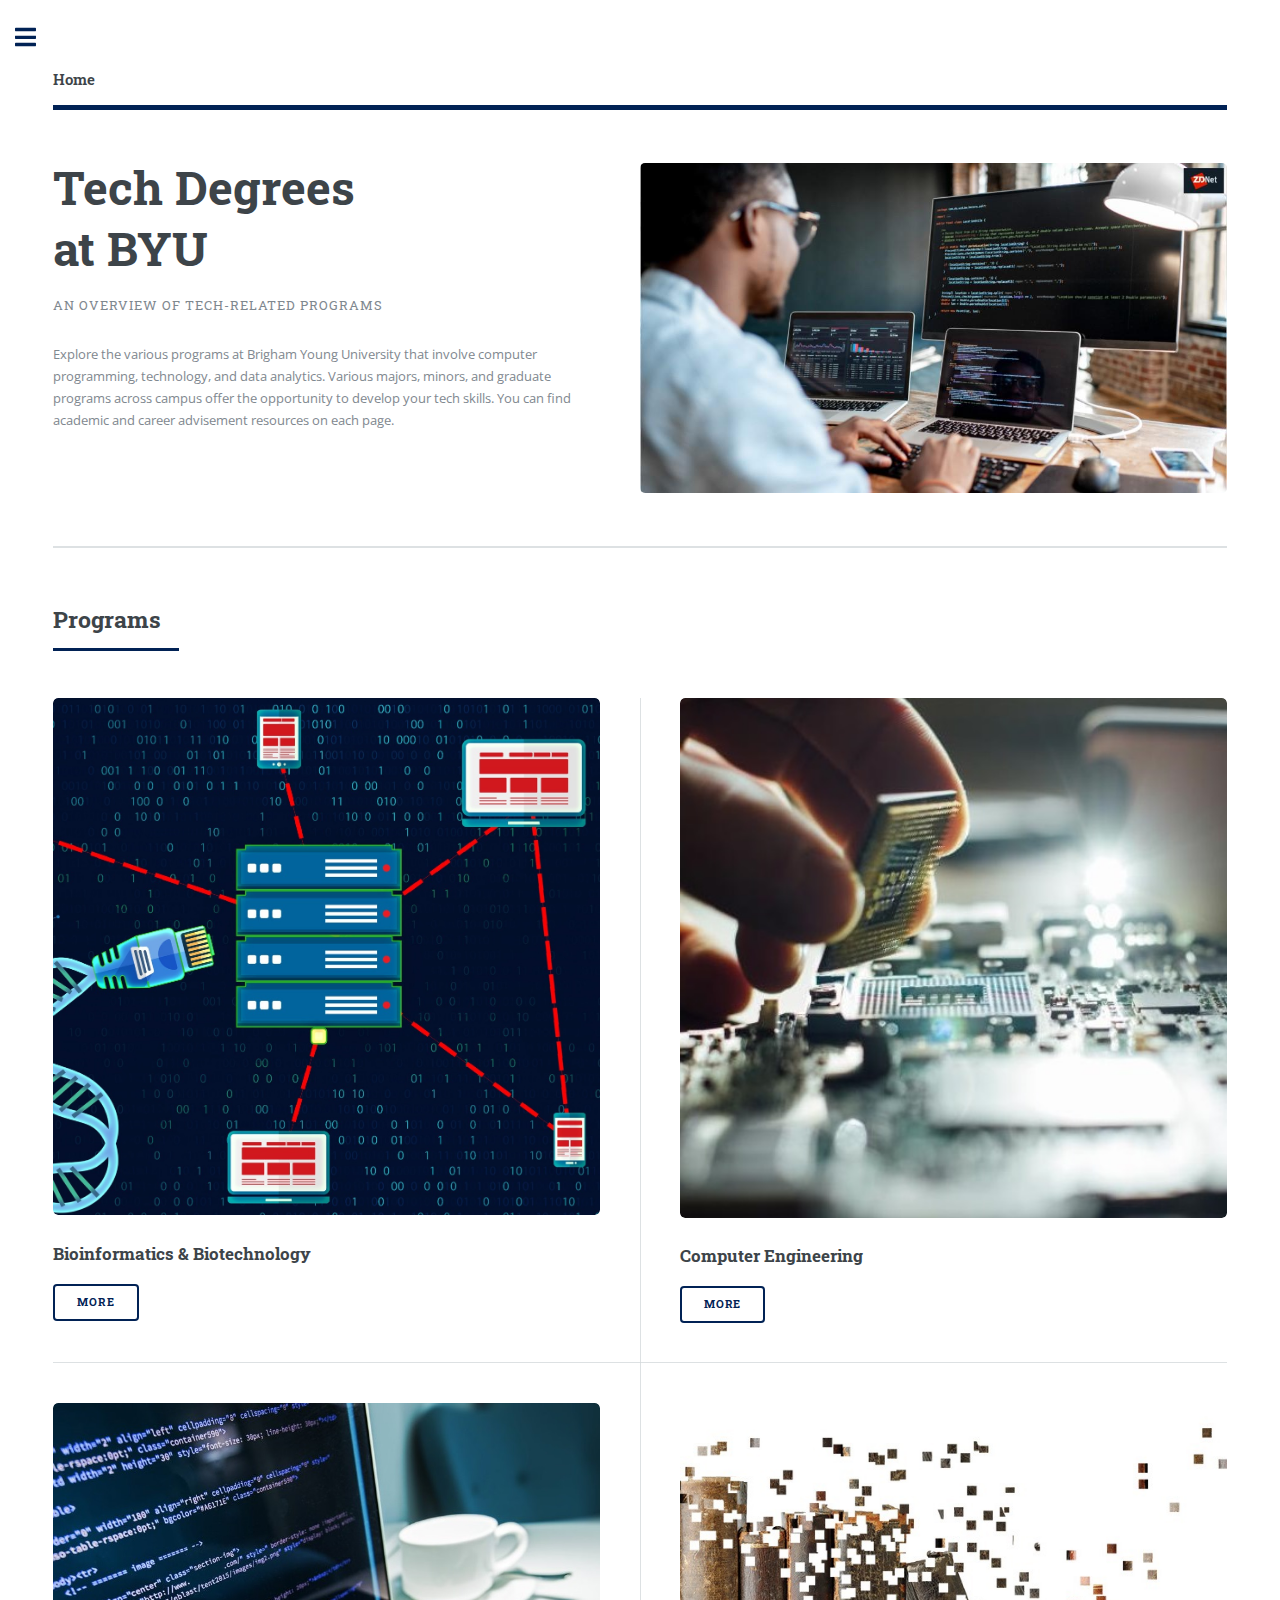
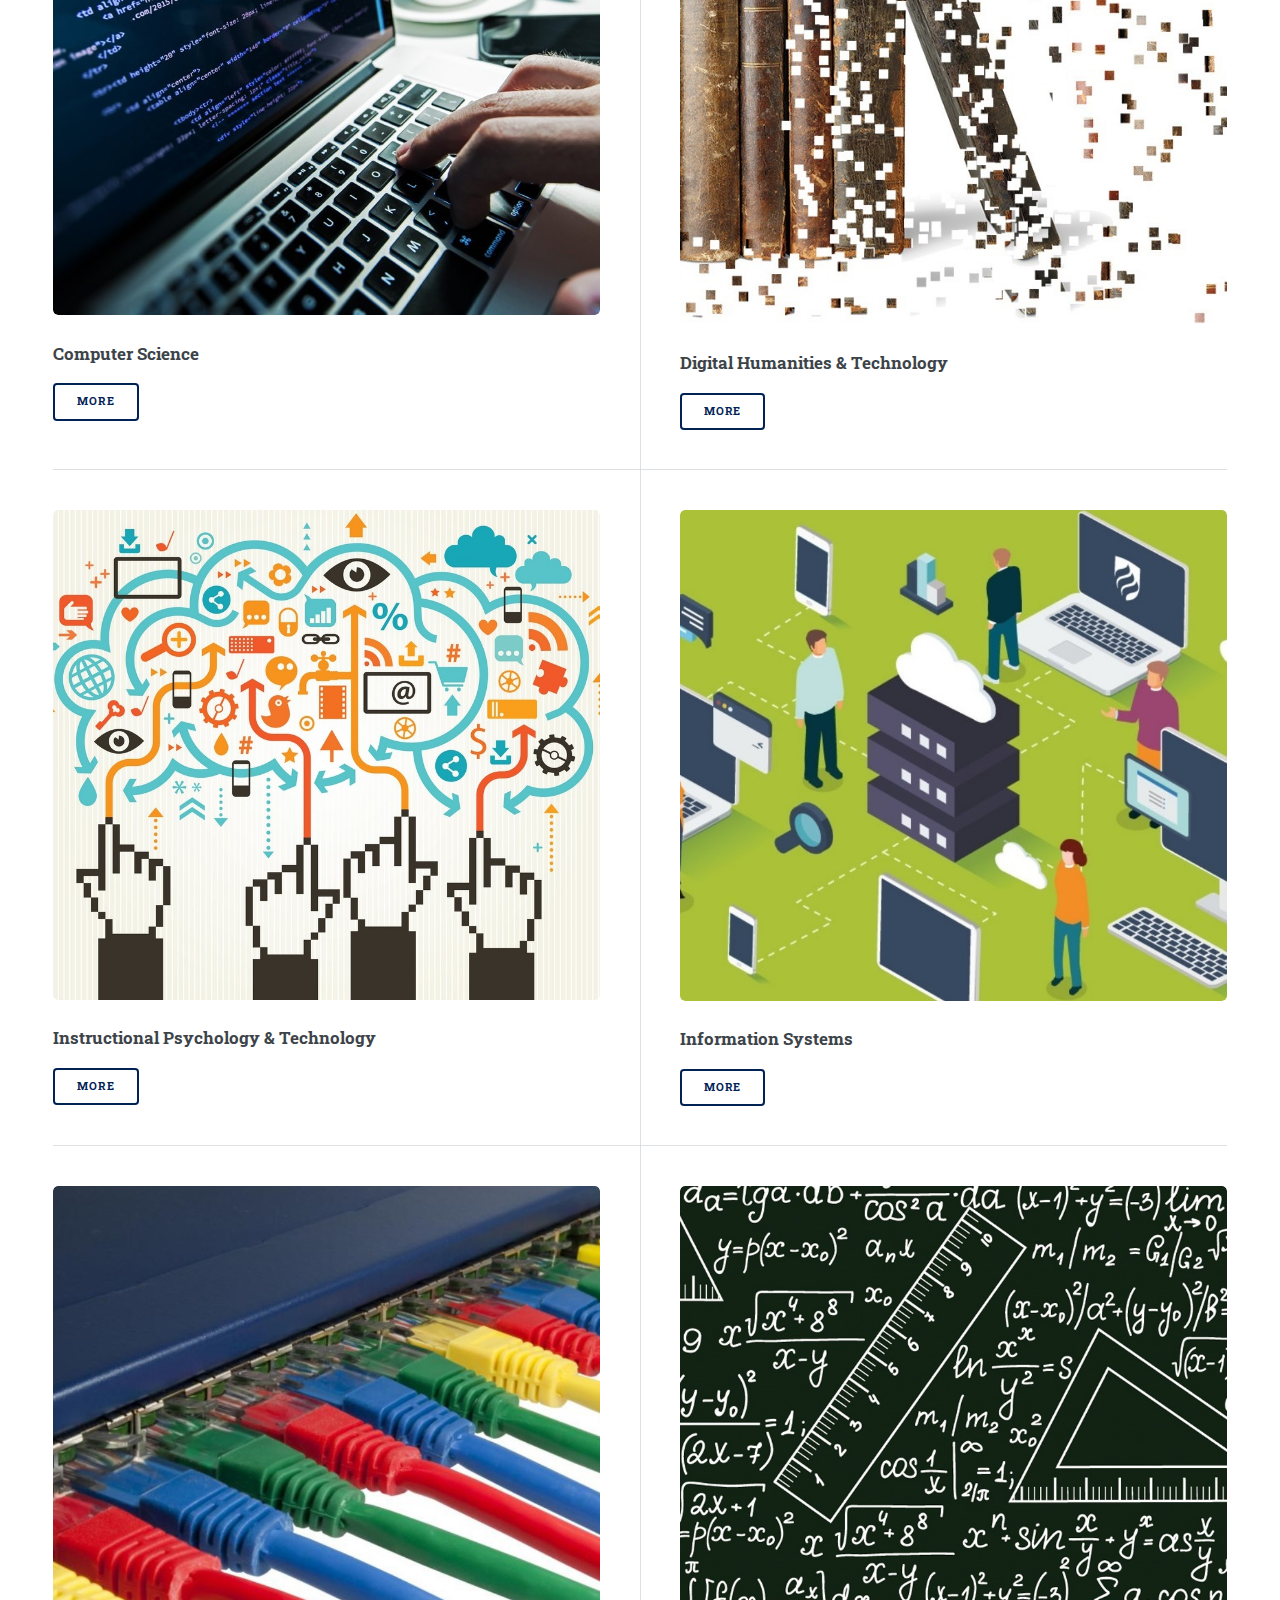
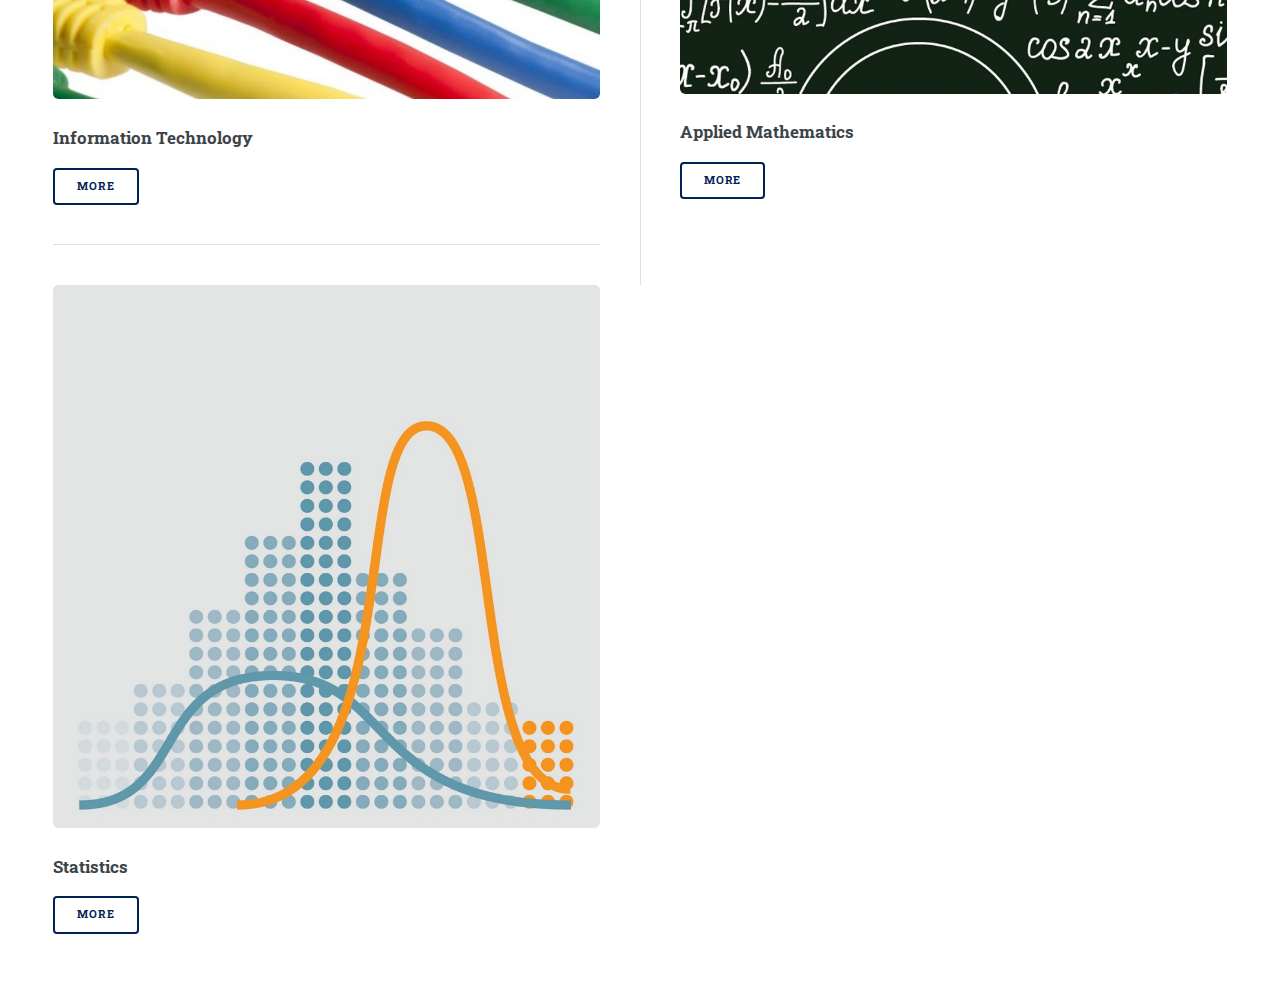
<file: index.html>
<!DOCTYPE HTML>
<!--
	Home | Tech Degrees at BYU
    Author: Cameron McChesney
-->
<html>
	<head>
		<title>Home | Tech Degrees at BYU</title>
		<meta charset="utf-8" />
		<meta name="viewport" content="width=device-width, initial-scale=1, user-scalable=no" />
		<link rel="stylesheet" href="assets/css/main.css" />
	</head>
	<body class="is-preload">

		<!-- Wrapper -->
			<div id="wrapper">

				<!-- Main -->
					<div id="main">
						<div class="inner">

							<!-- Header -->
								<header id="header">
									<a href="index.html" class="logo"><strong>Home</strong></a>
								</header>

							<!-- Banner -->
								<section id="banner">
									<div class="content">
										<header>
											<h1>Tech Degrees<br/>
											at BYU</h1>
											<p>An overview of tech-related programs</p>
										</header>
										<p>Explore the various programs at Brigham Young University that involve computer programming, technology, and data analytics. Various majors, minors, and graduate programs across campus offer the opportunity to develop your tech skills. You can find academic and career advisement resources on each page.</p>
									</div>
									<span class="image object">
										<img src="images/home.jpg" alt="" />
									</span>
								</section>

							<!-- Section -->
                            
								<section>
									<header class="major">
										<h2>Programs</h2>
									</header>
									<div class="posts">
										<article>
											<a href="html/bio.html" class="image"><img src="images/bio.jpg" alt="bio" /></a>
											<h3>Bioinformatics & Biotechnology</h3>
											<ul class="actions">
												<li><a href="html/bio.html" class="button">More</a></li>
											</ul>
										</article>
										<article>
											<a href="html/ce.html" class="image"><img src="images/ce.jpg" alt="ce" /></a>
											<h3>Computer Engineering</h3>
											<ul class="actions">
												<li><a href="html/ce.html" class="button">More</a></li>
											</ul>
										</article>
                                        <article>
											<a href="html/cs.html" class="image"><img src="images/cs.jpg" alt="cs" /></a>
											<h3>Computer Science</h3>
											<ul class="actions">
												<li><a href="html/cs.html" class="button">More</a></li>
											</ul>
										</article>
                                        <article>
											<a href="html/dight.html" class="image"><img src="images/dight.jpg" alt="dight" /></a>
											<h3>Digital Humanities & Technology</h3>
											<ul class="actions">
												<li><a href="html/dight.html" class="button">More</a></li>
											</ul>
										</article>
                                        <article>
											<a href="html/ipt.html" class="image"><img src="images/ipt.jpg" alt="ipt" /></a>
											<h3>Instructional Psychology & Technology</h3>
											<ul class="actions">
												<li><a href="html/ipt.html" class="button">More</a></li>
											</ul>
										</article>
                                        <article>
											<a href="html/is.html" class="image"><img src="images/is.jpg" alt="is" /></a>
											<h3>Information Systems</h3>
											<ul class="actions">
												<li><a href="html/is.html" class="button">More</a></li>
											</ul>
										</article>
                                        <article>
											<a href="html/it.html" class="image"><img src="images/it.jpg" alt="it" /></a>
											<h3>Information Technology</h3>
											<ul class="actions">
												<li><a href="html/it.html" class="button">More</a></li>
											</ul>
										</article>
                                        <article>
											<a href="html/math.html" class="image"><img src="images/math.jpg" alt="math" /></a>
											<h3>Applied Mathematics</h3>
											<ul class="actions">
												<li><a href="html/math.html" class="button">More</a></li>
											</ul>
										</article>
                                        <article>
											<a href="html/stat.html" class="image"><img src="images/stat.jpg" alt="stat" /></a>
											<h3>Statistics</h3>
											<ul class="actions">
												<li><a href="html/stat.html" class="button">More</a></li>
											</ul>
										</article>
									</div>
								</section>

						</div>
					</div>

				<!-- Sidebar -->
					<div id="sidebar">
						<div class="inner">

							<!-- Search -->
								<section id="search" class="alt">
									<form method="post" action="#">
										<input type="text" name="query" id="query" placeholder="Search" />
									</form>
								</section>

							<!-- Menu -->
								<nav id="menu">
									<header class="major">
										<h2>Menu</h2>
									</header>
									<ul>
										<li><a href="index.html">Home</a></li>
										<li><a href="/html/clubs.html">Clubs</a></li>
										<li>
											<span class="opener">Programs</span>
											<ul>
												<li><a href="/html/bio.html">Bioinformatics & Biotechnology</a></li>
                                                <li><a href="/html/ce.html">Computer Engineering</a></li>
                                                <li><a href="/html/cs.html">Computer Science</a></li>
                                                <li><a href="/html/dight.html">Digital Humanities & Technology</a></li>
                                                <li><a href="/html/ipt.html">Instructional Psychology & Technology</a></li>
                                                <li><a href="/html/is.html">Information Systems</a></li>
                                                <li><a href="/html/it.html">Information Technology</a></li>
                                                <li><a href="/html/math.html">Applied Mathematics</a></li>
                                                <li><a href="/html/stat.html">Statistics</a></li>
											</ul>
										</li>
										<li>
											<span class="opener">Academic Advisement</span>
											<ul>
                                                <li><a href="https://enrollment2.byu.edu/academic-calendar/">Academic Calendar</a></li>
												<li><a href="https://advisement.byu.edu/section/cac">Advisement Centers</a></li>
                                                <li><a href="http://saasta.byu.edu/noauth/classSchedule/index.php">Class Schedule Search</a></li>
                                                <li><a href="https://gradstudies.byu.edu/">Graduate Catalog</a></li>
                                                <li><a href="https://advisement.byu.edu/major-academic-plans">Major Academic Plans</a></li>
												<li><a href="http://mymap.byu.edu/">MyMap</a></li>
                                                <li><a href="https://catalog.byu.edu/">Undergraduate Catalog</a></li>
											</ul>
										</li>
                                        <li><a href="/html/comp.html">Compare Programs</a></li>
                                        <li>
											<span class="opener">Learn Coding Online</span>
											<ul>
												<li><a href="https://www.codecademy.com/">Codeacademy</a></li>
												<li><a href="https://www.coursera.org/">Coursera</a></li>
                                                <li><a href="https://www.khanacademy.org/computing/computer-programming">Khan Academy</a></li>
												<li><a href="https://www.udacity.com/">Udacity</a></li>
											</ul>
										</li>
									</ul>
								</nav>

							<!-- Footer -->
								<footer id="footer">
									<p class="copyright">&copy; Brigham Young University, Department of Information Systems. Design: <a href="https://html5up.net">HTML5 UP</a>.</p>
								</footer>

						</div>
					</div>

			</div>

		<!-- Scripts -->
			<script src="assets/js/jquery.min.js"></script>
			<script src="assets/js/browser.min.js"></script>
			<script src="assets/js/breakpoints.min.js"></script>
			<script src="assets/js/util.js"></script>
			<script src="assets/js/main.js"></script>

	</body>
</html>
</file>
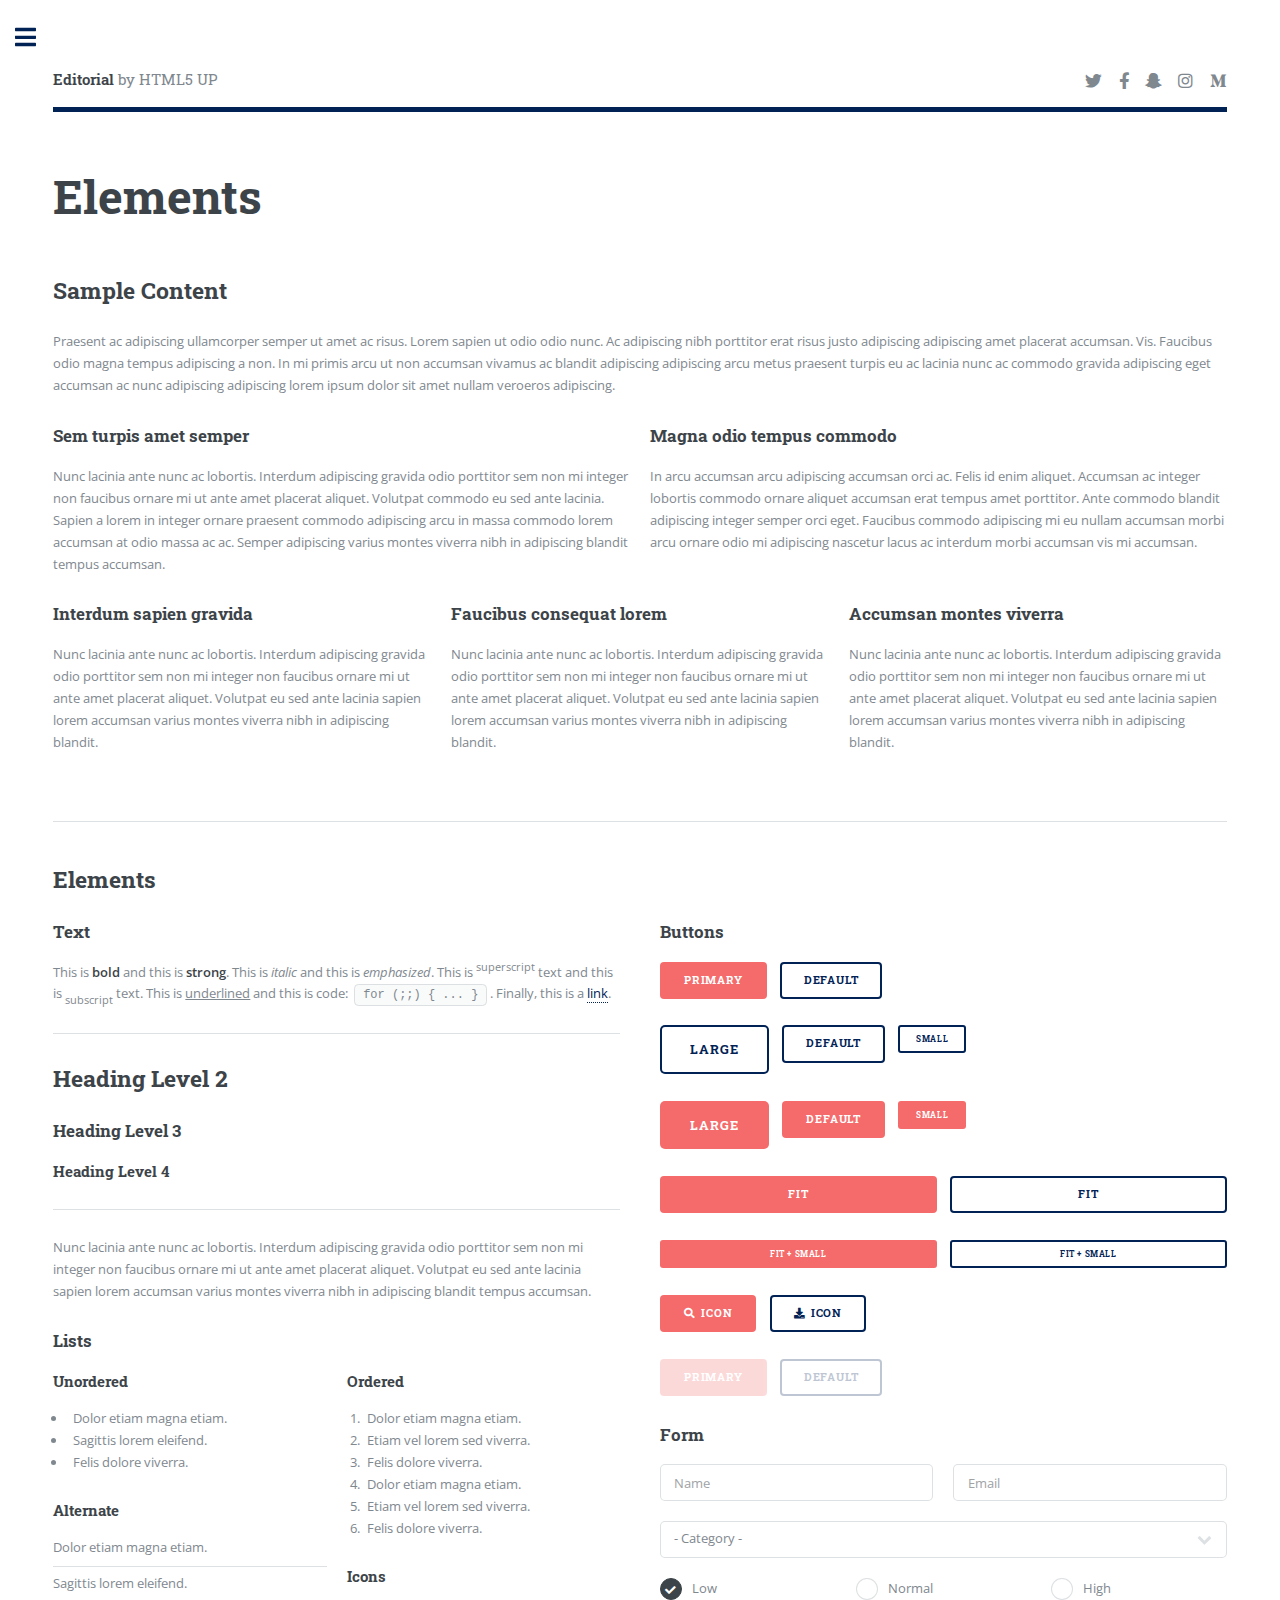
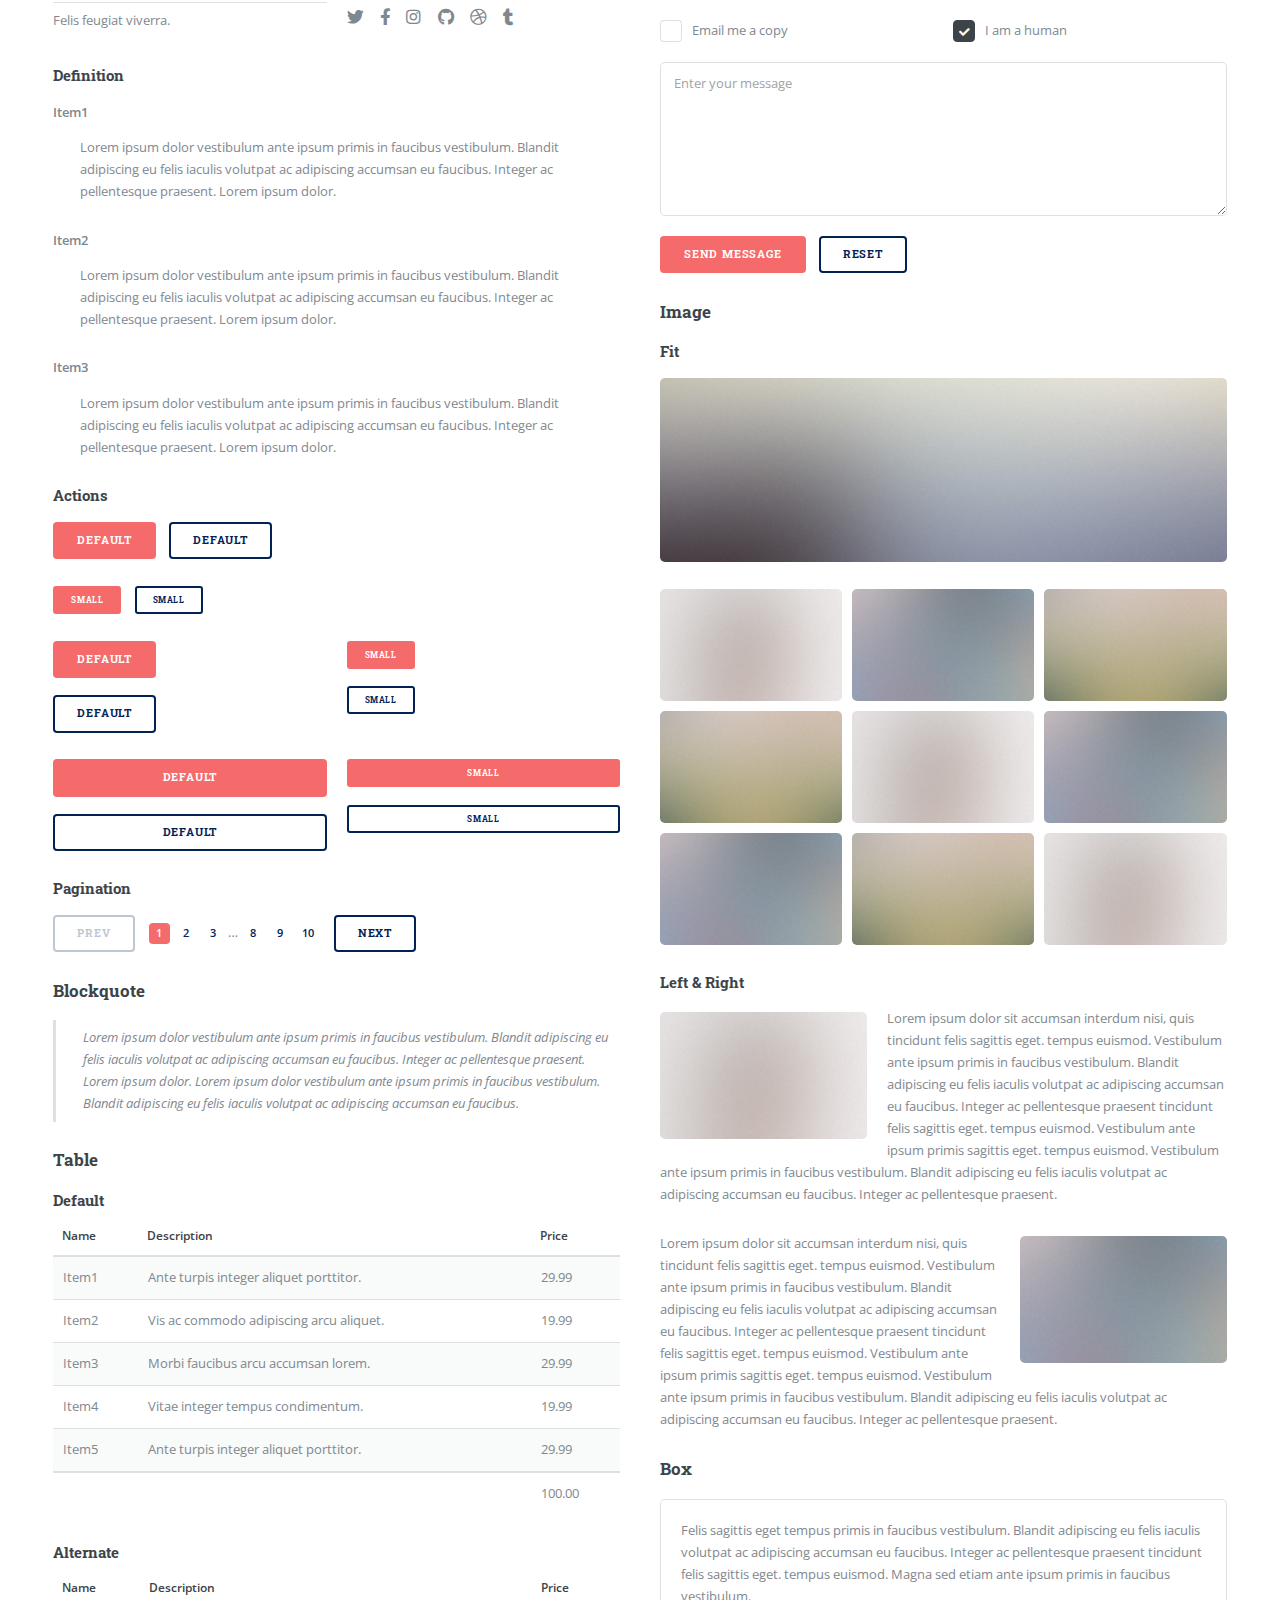
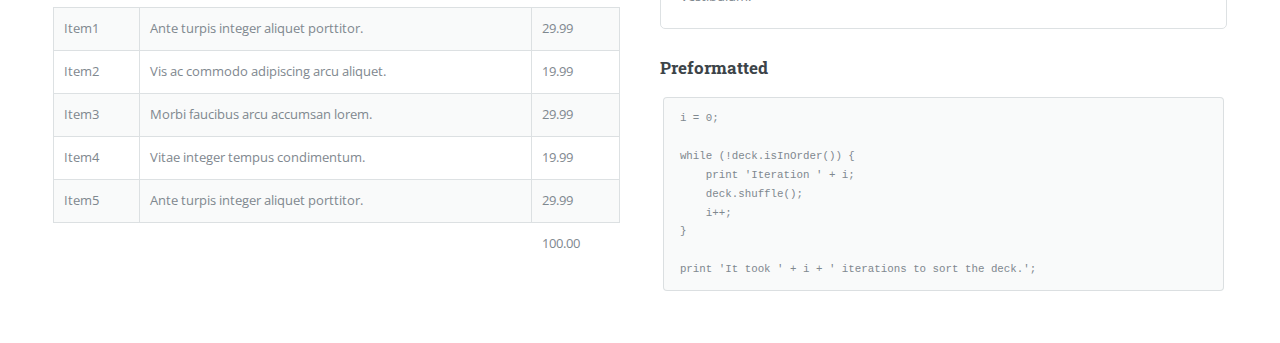
<file: elements.html>
<!DOCTYPE HTML>
<!--
	Editorial by HTML5 UP
	html5up.net | @ajlkn
	Free for personal and commercial use under the CCA 3.0 license (html5up.net/license)
-->
<html>
	<head>
		<title>Elements - Editorial by HTML5 UP</title>
		<meta charset="utf-8" />
		<meta name="viewport" content="width=device-width, initial-scale=1, user-scalable=no" />
		<link rel="stylesheet" href="assets/css/main.css" />
	</head>
	<body class="is-preload">

		<!-- Wrapper -->
			<div id="wrapper">

				<!-- Main -->
					<div id="main">
						<div class="inner">

							<!-- Header -->
								<header id="header">
									<a href="index.html" class="logo"><strong>Editorial</strong> by HTML5 UP</a>
									<ul class="icons">
										<li><a href="#" class="icon brands fa-twitter"><span class="label">Twitter</span></a></li>
										<li><a href="#" class="icon brands fa-facebook-f"><span class="label">Facebook</span></a></li>
										<li><a href="#" class="icon brands fa-snapchat-ghost"><span class="label">Snapchat</span></a></li>
										<li><a href="#" class="icon brands fa-instagram"><span class="label">Instagram</span></a></li>
										<li><a href="#" class="icon brands fa-medium-m"><span class="label">Medium</span></a></li>
									</ul>
								</header>

							<!-- Content -->
								<section>
									<header class="main">
										<h1>Elements</h1>
									</header>

									<!-- Content -->
										<h2 id="content">Sample Content</h2>
										<p>Praesent ac adipiscing ullamcorper semper ut amet ac risus. Lorem sapien ut odio odio nunc. Ac adipiscing nibh porttitor erat risus justo adipiscing adipiscing amet placerat accumsan. Vis. Faucibus odio magna tempus adipiscing a non. In mi primis arcu ut non accumsan vivamus ac blandit adipiscing adipiscing arcu metus praesent turpis eu ac lacinia nunc ac commodo gravida adipiscing eget accumsan ac nunc adipiscing adipiscing lorem ipsum dolor sit amet nullam veroeros adipiscing.</p>
										<div class="row">
											<div class="col-6 col-12-small">
												<h3>Sem turpis amet semper</h3>
												<p>Nunc lacinia ante nunc ac lobortis. Interdum adipiscing gravida odio porttitor sem non mi integer non faucibus ornare mi ut ante amet placerat aliquet. Volutpat commodo eu sed ante lacinia. Sapien a lorem in integer ornare praesent commodo adipiscing arcu in massa commodo lorem accumsan at odio massa ac ac. Semper adipiscing varius montes viverra nibh in adipiscing blandit tempus accumsan.</p>
											</div>
											<div class="col-6 col-12-small">
												<h3>Magna odio tempus commodo</h3>
												<p>In arcu accumsan arcu adipiscing accumsan orci ac. Felis id enim aliquet. Accumsan ac integer lobortis commodo ornare aliquet accumsan erat tempus amet porttitor. Ante commodo blandit adipiscing integer semper orci eget. Faucibus commodo adipiscing mi eu nullam accumsan morbi arcu ornare odio mi adipiscing nascetur lacus ac interdum morbi accumsan vis mi accumsan.</p>
											</div>
											<!-- Break -->
											<div class="col-4 col-12-medium">
												<h3>Interdum sapien gravida</h3>
												<p>Nunc lacinia ante nunc ac lobortis. Interdum adipiscing gravida odio porttitor sem non mi integer non faucibus ornare mi ut ante amet placerat aliquet. Volutpat eu sed ante lacinia sapien lorem accumsan varius montes viverra nibh in adipiscing blandit.</p>
											</div>
											<div class="col-4 col-12-medium">
												<h3>Faucibus consequat lorem</h3>
												<p>Nunc lacinia ante nunc ac lobortis. Interdum adipiscing gravida odio porttitor sem non mi integer non faucibus ornare mi ut ante amet placerat aliquet. Volutpat eu sed ante lacinia sapien lorem accumsan varius montes viverra nibh in adipiscing blandit.</p>
											</div>
											<div class="col-4 col-12-medium">
												<h3>Accumsan montes viverra</h3>
												<p>Nunc lacinia ante nunc ac lobortis. Interdum adipiscing gravida odio porttitor sem non mi integer non faucibus ornare mi ut ante amet placerat aliquet. Volutpat eu sed ante lacinia sapien lorem accumsan varius montes viverra nibh in adipiscing blandit.</p>
											</div>
										</div>

									<hr class="major" />

									<!-- Elements -->
										<h2 id="elements">Elements</h2>
										<div class="row gtr-200">
											<div class="col-6 col-12-medium">

												<!-- Text stuff -->
													<h3>Text</h3>
													<p>This is <b>bold</b> and this is <strong>strong</strong>. This is <i>italic</i> and this is <em>emphasized</em>.
													This is <sup>superscript</sup> text and this is <sub>subscript</sub> text.
													This is <u>underlined</u> and this is code: <code>for (;;) { ... }</code>.
													Finally, this is a <a href="#">link</a>.</p>
													<hr />
													<h2>Heading Level 2</h2>
													<h3>Heading Level 3</h3>
													<h4>Heading Level 4</h4>
													<hr />
													<p>Nunc lacinia ante nunc ac lobortis. Interdum adipiscing gravida odio porttitor sem non mi integer non faucibus ornare mi ut ante amet placerat aliquet. Volutpat eu sed ante lacinia sapien lorem accumsan varius montes viverra nibh in adipiscing blandit tempus accumsan.</p>

												<!-- Lists -->
													<h3>Lists</h3>
													<div class="row">
														<div class="col-6 col-12-small">

															<h4>Unordered</h4>
															<ul>
																<li>Dolor etiam magna etiam.</li>
																<li>Sagittis lorem eleifend.</li>
																<li>Felis dolore viverra.</li>
															</ul>

															<h4>Alternate</h4>
															<ul class="alt">
																<li>Dolor etiam magna etiam.</li>
																<li>Sagittis lorem eleifend.</li>
																<li>Felis feugiat viverra.</li>
															</ul>

														</div>
														<div class="col-6 col-12-small">

															<h4>Ordered</h4>
															<ol>
																<li>Dolor etiam magna etiam.</li>
																<li>Etiam vel lorem sed viverra.</li>
																<li>Felis dolore viverra.</li>
																<li>Dolor etiam magna etiam.</li>
																<li>Etiam vel lorem sed viverra.</li>
																<li>Felis dolore viverra.</li>
															</ol>

															<h4>Icons</h4>
															<ul class="icons">
																<li><a href="#" class="icon brands fa-twitter"><span class="label">Twitter</span></a></li>
																<li><a href="#" class="icon brands fa-facebook-f"><span class="label">Facebook</span></a></li>
																<li><a href="#" class="icon brands fa-instagram"><span class="label">Instagram</span></a></li>
																<li><a href="#" class="icon brands fa-github"><span class="label">Github</span></a></li>
																<li><a href="#" class="icon brands fa-dribbble"><span class="label">Dribbble</span></a></li>
																<li><a href="#" class="icon brands fa-tumblr"><span class="label">Tumblr</span></a></li>
															</ul>

														</div>
													</div>
													<h4>Definition</h4>
													<dl>
														<dt>Item1</dt>
														<dd>
															<p>Lorem ipsum dolor vestibulum ante ipsum primis in faucibus vestibulum. Blandit adipiscing eu felis iaculis volutpat ac adipiscing accumsan eu faucibus. Integer ac pellentesque praesent. Lorem ipsum dolor.</p>
														</dd>
														<dt>Item2</dt>
														<dd>
															<p>Lorem ipsum dolor vestibulum ante ipsum primis in faucibus vestibulum. Blandit adipiscing eu felis iaculis volutpat ac adipiscing accumsan eu faucibus. Integer ac pellentesque praesent. Lorem ipsum dolor.</p>
														</dd>
														<dt>Item3</dt>
														<dd>
															<p>Lorem ipsum dolor vestibulum ante ipsum primis in faucibus vestibulum. Blandit adipiscing eu felis iaculis volutpat ac adipiscing accumsan eu faucibus. Integer ac pellentesque praesent. Lorem ipsum dolor.</p>
														</dd>
													</dl>

													<h4>Actions</h4>
													<ul class="actions">
														<li><a href="#" class="button primary">Default</a></li>
														<li><a href="#" class="button">Default</a></li>
													</ul>
													<ul class="actions small">
														<li><a href="#" class="button primary small">Small</a></li>
														<li><a href="#" class="button small">Small</a></li>
													</ul>
													<div class="row">
														<div class="col-6 col-12-small">
															<ul class="actions stacked">
																<li><a href="#" class="button primary">Default</a></li>
																<li><a href="#" class="button">Default</a></li>
															</ul>
														</div>
														<div class="col-6 col-12-small">
															<ul class="actions stacked">
																<li><a href="#" class="button primary small">Small</a></li>
																<li><a href="#" class="button small">Small</a></li>
															</ul>
														</div>
														<div class="col-6 col-12-small">
															<ul class="actions stacked">
																<li><a href="#" class="button primary fit">Default</a></li>
																<li><a href="#" class="button fit">Default</a></li>
															</ul>
														</div>
														<div class="col-6 col-12-small">
															<ul class="actions stacked">
																<li><a href="#" class="button primary small fit">Small</a></li>
																<li><a href="#" class="button small fit">Small</a></li>
															</ul>
														</div>
													</div>

													<h4>Pagination</h4>
													<ul class="pagination">
														<li><span class="button disabled">Prev</span></li>
														<li><a href="#" class="page active">1</a></li>
														<li><a href="#" class="page">2</a></li>
														<li><a href="#" class="page">3</a></li>
														<li><span>&hellip;</span></li>
														<li><a href="#" class="page">8</a></li>
														<li><a href="#" class="page">9</a></li>
														<li><a href="#" class="page">10</a></li>
														<li><a href="#" class="button">Next</a></li>
													</ul>

												<!-- Blockquote -->
													<h3>Blockquote</h3>
													<blockquote>Lorem ipsum dolor vestibulum ante ipsum primis in faucibus vestibulum. Blandit adipiscing eu felis iaculis volutpat ac adipiscing accumsan eu faucibus. Integer ac pellentesque praesent. Lorem ipsum dolor. Lorem ipsum dolor vestibulum ante ipsum primis in faucibus vestibulum. Blandit adipiscing eu felis iaculis volutpat ac adipiscing accumsan eu faucibus.</blockquote>

												<!-- Table -->
													<h3>Table</h3>

													<h4>Default</h4>
													<div class="table-wrapper">
														<table>
															<thead>
																<tr>
																	<th>Name</th>
																	<th>Description</th>
																	<th>Price</th>
																</tr>
															</thead>
															<tbody>
																<tr>
																	<td>Item1</td>
																	<td>Ante turpis integer aliquet porttitor.</td>
																	<td>29.99</td>
																</tr>
																<tr>
																	<td>Item2</td>
																	<td>Vis ac commodo adipiscing arcu aliquet.</td>
																	<td>19.99</td>
																</tr>
																<tr>
																	<td>Item3</td>
																	<td> Morbi faucibus arcu accumsan lorem.</td>
																	<td>29.99</td>
																</tr>
																<tr>
																	<td>Item4</td>
																	<td>Vitae integer tempus condimentum.</td>
																	<td>19.99</td>
																</tr>
																<tr>
																	<td>Item5</td>
																	<td>Ante turpis integer aliquet porttitor.</td>
																	<td>29.99</td>
																</tr>
															</tbody>
															<tfoot>
																<tr>
																	<td colspan="2"></td>
																	<td>100.00</td>
																</tr>
															</tfoot>
														</table>
													</div>

													<h4>Alternate</h4>
													<div class="table-wrapper">
														<table class="alt">
															<thead>
																<tr>
																	<th>Name</th>
																	<th>Description</th>
																	<th>Price</th>
																</tr>
															</thead>
															<tbody>
																<tr>
																	<td>Item1</td>
																	<td>Ante turpis integer aliquet porttitor.</td>
																	<td>29.99</td>
																</tr>
																<tr>
																	<td>Item2</td>
																	<td>Vis ac commodo adipiscing arcu aliquet.</td>
																	<td>19.99</td>
																</tr>
																<tr>
																	<td>Item3</td>
																	<td> Morbi faucibus arcu accumsan lorem.</td>
																	<td>29.99</td>
																</tr>
																<tr>
																	<td>Item4</td>
																	<td>Vitae integer tempus condimentum.</td>
																	<td>19.99</td>
																</tr>
																<tr>
																	<td>Item5</td>
																	<td>Ante turpis integer aliquet porttitor.</td>
																	<td>29.99</td>
																</tr>
															</tbody>
															<tfoot>
																<tr>
																	<td colspan="2"></td>
																	<td>100.00</td>
																</tr>
															</tfoot>
														</table>
													</div>

											</div>
											<div class="col-6 col-12-medium">

												<!-- Buttons -->
													<h3>Buttons</h3>
													<ul class="actions">
														<li><a href="#" class="button primary">Primary</a></li>
														<li><a href="#" class="button">Default</a></li>
													</ul>
													<ul class="actions">
														<li><a href="#" class="button large">Large</a></li>
														<li><a href="#" class="button">Default</a></li>
														<li><a href="#" class="button small">Small</a></li>
													</ul>
													<ul class="actions">
														<li><a href="#" class="button primary large">Large</a></li>
														<li><a href="#" class="button primary">Default</a></li>
														<li><a href="#" class="button primary small">Small</a></li>
													</ul>
													<ul class="actions fit">
														<li><a href="#" class="button primary fit">Fit</a></li>
														<li><a href="#" class="button fit">Fit</a></li>
													</ul>
													<ul class="actions fit small">
														<li><a href="#" class="button primary fit small">Fit + Small</a></li>
														<li><a href="#" class="button fit small">Fit + Small</a></li>
													</ul>
													<ul class="actions">
														<li><a href="#" class="button primary icon solid fa-search">Icon</a></li>
														<li><a href="#" class="button icon solid fa-download">Icon</a></li>
													</ul>
													<ul class="actions">
														<li><span class="button primary disabled">Primary</span></li>
														<li><span class="button disabled">Default</span></li>
													</ul>

												<!-- Form -->
													<h3>Form</h3>

													<form method="post" action="#">
														<div class="row gtr-uniform">
															<div class="col-6 col-12-xsmall">
																<input type="text" name="demo-name" id="demo-name" value="" placeholder="Name" />
															</div>
															<div class="col-6 col-12-xsmall">
																<input type="email" name="demo-email" id="demo-email" value="" placeholder="Email" />
															</div>
															<!-- Break -->
															<div class="col-12">
																<select name="demo-category" id="demo-category">
																	<option value="">- Category -</option>
																	<option value="1">Manufacturing</option>
																	<option value="1">Shipping</option>
																	<option value="1">Administration</option>
																	<option value="1">Human Resources</option>
																</select>
															</div>
															<!-- Break -->
															<div class="col-4 col-12-small">
																<input type="radio" id="demo-priority-low" name="demo-priority" checked>
																<label for="demo-priority-low">Low</label>
															</div>
															<div class="col-4 col-12-small">
																<input type="radio" id="demo-priority-normal" name="demo-priority">
																<label for="demo-priority-normal">Normal</label>
															</div>
															<div class="col-4 col-12-small">
																<input type="radio" id="demo-priority-high" name="demo-priority">
																<label for="demo-priority-high">High</label>
															</div>
															<!-- Break -->
															<div class="col-6 col-12-small">
																<input type="checkbox" id="demo-copy" name="demo-copy">
																<label for="demo-copy">Email me a copy</label>
															</div>
															<div class="col-6 col-12-small">
																<input type="checkbox" id="demo-human" name="demo-human" checked>
																<label for="demo-human">I am a human</label>
															</div>
															<!-- Break -->
															<div class="col-12">
																<textarea name="demo-message" id="demo-message" placeholder="Enter your message" rows="6"></textarea>
															</div>
															<!-- Break -->
															<div class="col-12">
																<ul class="actions">
																	<li><input type="submit" value="Send Message" class="primary" /></li>
																	<li><input type="reset" value="Reset" /></li>
																</ul>
															</div>
														</div>
													</form>

												<!-- Image -->
													<h3>Image</h3>

													<h4>Fit</h4>
													<span class="image fit"><img src="images/pic11.jpg" alt="" /></span>
													<div class="box alt">
														<div class="row gtr-50 gtr-uniform">
															<div class="col-4"><span class="image fit"><img src="images/pic01.jpg" alt="" /></span></div>
															<div class="col-4"><span class="image fit"><img src="images/pic02.jpg" alt="" /></span></div>
															<div class="col-4"><span class="image fit"><img src="images/pic03.jpg" alt="" /></span></div>
															<!-- Break -->
															<div class="col-4"><span class="image fit"><img src="images/pic03.jpg" alt="" /></span></div>
															<div class="col-4"><span class="image fit"><img src="images/pic01.jpg" alt="" /></span></div>
															<div class="col-4"><span class="image fit"><img src="images/pic02.jpg" alt="" /></span></div>
															<!-- Break -->
															<div class="col-4"><span class="image fit"><img src="images/pic02.jpg" alt="" /></span></div>
															<div class="col-4"><span class="image fit"><img src="images/pic03.jpg" alt="" /></span></div>
															<div class="col-4"><span class="image fit"><img src="images/pic01.jpg" alt="" /></span></div>
														</div>
													</div>

													<h4>Left &amp; Right</h4>
													<p><span class="image left"><img src="images/pic01.jpg" alt="" /></span>Lorem ipsum dolor sit accumsan interdum nisi, quis tincidunt felis sagittis eget. tempus euismod. Vestibulum ante ipsum primis in faucibus vestibulum. Blandit adipiscing eu felis iaculis volutpat ac adipiscing accumsan eu faucibus. Integer ac pellentesque praesent tincidunt felis sagittis eget. tempus euismod. Vestibulum ante ipsum primis sagittis eget. tempus euismod. Vestibulum ante ipsum primis in faucibus vestibulum. Blandit adipiscing eu felis iaculis volutpat ac adipiscing accumsan eu faucibus. Integer ac pellentesque praesent.</p>
													<p><span class="image right"><img src="images/pic02.jpg" alt="" /></span>Lorem ipsum dolor sit accumsan interdum nisi, quis tincidunt felis sagittis eget. tempus euismod. Vestibulum ante ipsum primis in faucibus vestibulum. Blandit adipiscing eu felis iaculis volutpat ac adipiscing accumsan eu faucibus. Integer ac pellentesque praesent tincidunt felis sagittis eget. tempus euismod. Vestibulum ante ipsum primis sagittis eget. tempus euismod. Vestibulum ante ipsum primis in faucibus vestibulum. Blandit adipiscing eu felis iaculis volutpat ac adipiscing accumsan eu faucibus. Integer ac pellentesque praesent.</p>

												<!-- Box -->
													<h3>Box</h3>
													<div class="box">
														<p>Felis sagittis eget tempus primis in faucibus vestibulum. Blandit adipiscing eu felis iaculis volutpat ac adipiscing accumsan eu faucibus. Integer ac pellentesque praesent tincidunt felis sagittis eget. tempus euismod. Magna sed etiam ante ipsum primis in faucibus vestibulum.</p>
													</div>

												<!-- Preformatted Code -->
													<h3>Preformatted</h3>
													<pre><code>i = 0;

while (!deck.isInOrder()) {
    print 'Iteration ' + i;
    deck.shuffle();
    i++;
}

print 'It took ' + i + ' iterations to sort the deck.';
</code></pre>

											</div>
										</div>

								</section>

						</div>
					</div>

				<!-- Sidebar -->
					<div id="sidebar">
						<div class="inner">

							<!-- Search -->
								<section id="search" class="alt">
									<form method="post" action="#">
										<input type="text" name="query" id="query" placeholder="Search" />
									</form>
								</section>

							<!-- Menu -->
								<nav id="menu">
									<header class="major">
										<h2>Menu</h2>
									</header>
									<ul>
										<li><a href="index.html">Homepage</a></li>
										<li><a href="generic.html">Generic</a></li>
										<li><a href="elements.html">Elements</a></li>
										<li>
											<span class="opener">Submenu</span>
											<ul>
												<li><a href="#">Lorem Dolor</a></li>
												<li><a href="#">Ipsum Adipiscing</a></li>
												<li><a href="#">Tempus Magna</a></li>
												<li><a href="#">Feugiat Veroeros</a></li>
											</ul>
										</li>
										<li><a href="#">Etiam Dolore</a></li>
										<li><a href="#">Adipiscing</a></li>
										<li>
											<span class="opener">Another Submenu</span>
											<ul>
												<li><a href="#">Lorem Dolor</a></li>
												<li><a href="#">Ipsum Adipiscing</a></li>
												<li><a href="#">Tempus Magna</a></li>
												<li><a href="#">Feugiat Veroeros</a></li>
											</ul>
										</li>
										<li><a href="#">Maximus Erat</a></li>
										<li><a href="#">Sapien Mauris</a></li>
										<li><a href="#">Amet Lacinia</a></li>
									</ul>
								</nav>

							<!-- Section -->
								<section>
									<header class="major">
										<h2>Ante interdum</h2>
									</header>
									<div class="mini-posts">
										<article>
											<a href="#" class="image"><img src="images/pic07.jpg" alt="" /></a>
											<p>Aenean ornare velit lacus, ac varius enim lorem ullamcorper dolore aliquam.</p>
										</article>
										<article>
											<a href="#" class="image"><img src="images/pic08.jpg" alt="" /></a>
											<p>Aenean ornare velit lacus, ac varius enim lorem ullamcorper dolore aliquam.</p>
										</article>
										<article>
											<a href="#" class="image"><img src="images/pic09.jpg" alt="" /></a>
											<p>Aenean ornare velit lacus, ac varius enim lorem ullamcorper dolore aliquam.</p>
										</article>
									</div>
									<ul class="actions">
										<li><a href="#" class="button">More</a></li>
									</ul>
								</section>

							<!-- Section -->
								<section>
									<header class="major">
										<h2>Get in touch</h2>
									</header>
									<p>Sed varius enim lorem ullamcorper dolore aliquam aenean ornare velit lacus, ac varius enim lorem ullamcorper dolore. Proin sed aliquam facilisis ante interdum. Sed nulla amet lorem feugiat tempus aliquam.</p>
									<ul class="contact">
										<li class="icon solid fa-envelope"><a href="#">information@untitled.tld</a></li>
										<li class="icon solid fa-phone">(000) 000-0000</li>
										<li class="icon solid fa-home">1234 Somewhere Road #8254<br />
										Nashville, TN 00000-0000</li>
									</ul>
								</section>

							<!-- Footer -->
								<footer id="footer">
									<p class="copyright">&copy; Untitled. All rights reserved. Demo Images: <a href="https://unsplash.com">Unsplash</a>. Design: <a href="https://html5up.net">HTML5 UP</a>.</p>
								</footer>

						</div>
					</div>

			</div>

		<!-- Scripts -->
			<script src="assets/js/jquery.min.js"></script>
			<script src="assets/js/browser.min.js"></script>
			<script src="assets/js/breakpoints.min.js"></script>
			<script src="assets/js/util.js"></script>
			<script src="assets/js/main.js"></script>

	</body>
</html>
</file>
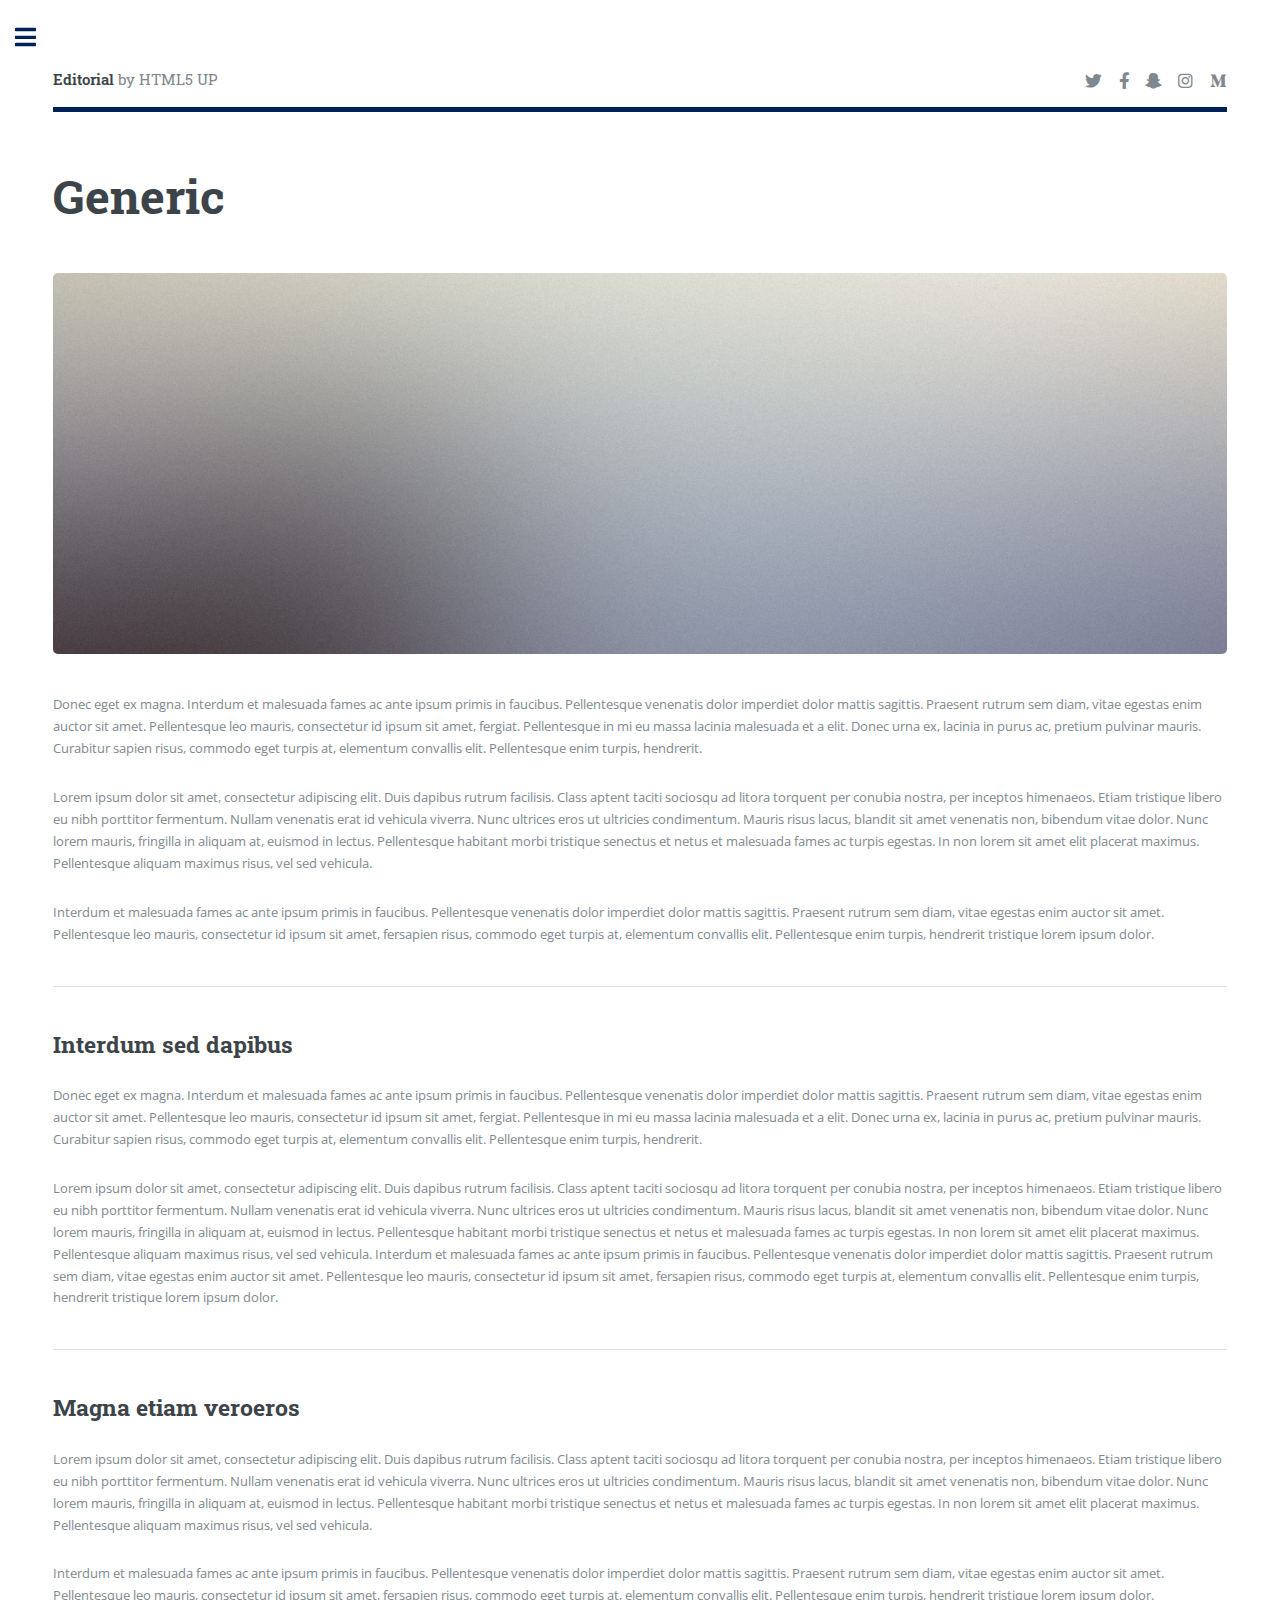
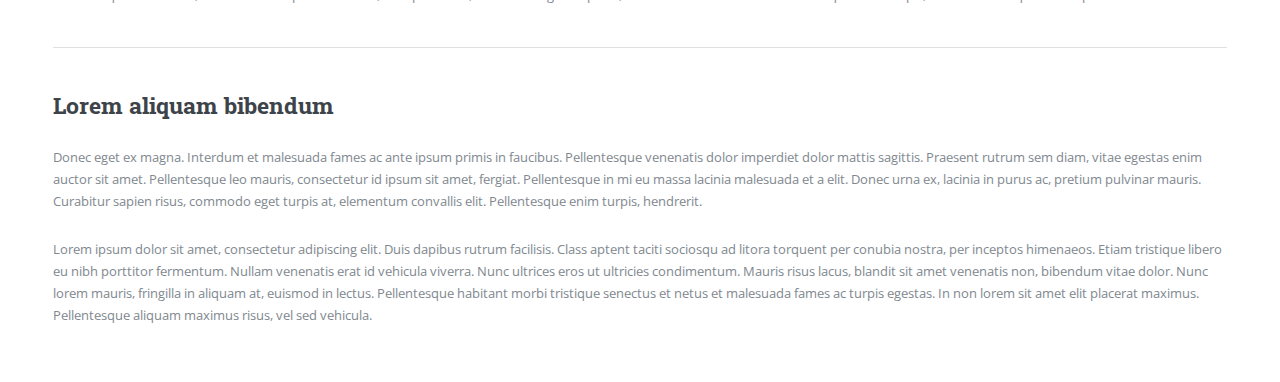
<file: generic.html>
<!DOCTYPE HTML>
<!--
	Editorial by HTML5 UP
	html5up.net | @ajlkn
	Free for personal and commercial use under the CCA 3.0 license (html5up.net/license)
-->
<html>
	<head>
		<title>Generic - Editorial by HTML5 UP</title>
		<meta charset="utf-8" />
		<meta name="viewport" content="width=device-width, initial-scale=1, user-scalable=no" />
		<link rel="stylesheet" href="assets/css/main.css" />
	</head>
	<body class="is-preload">

		<!-- Wrapper -->
			<div id="wrapper">

				<!-- Main -->
					<div id="main">
						<div class="inner">

							<!-- Header -->
								<header id="header">
									<a href="index.html" class="logo"><strong>Editorial</strong> by HTML5 UP</a>
									<ul class="icons">
										<li><a href="#" class="icon brands fa-twitter"><span class="label">Twitter</span></a></li>
										<li><a href="#" class="icon brands fa-facebook-f"><span class="label">Facebook</span></a></li>
										<li><a href="#" class="icon brands fa-snapchat-ghost"><span class="label">Snapchat</span></a></li>
										<li><a href="#" class="icon brands fa-instagram"><span class="label">Instagram</span></a></li>
										<li><a href="#" class="icon brands fa-medium-m"><span class="label">Medium</span></a></li>
									</ul>
								</header>

							<!-- Content -->
								<section>
									<header class="main">
										<h1>Generic</h1>
									</header>

									<span class="image main"><img src="images/pic11.jpg" alt="" /></span>

									<p>Donec eget ex magna. Interdum et malesuada fames ac ante ipsum primis in faucibus. Pellentesque venenatis dolor imperdiet dolor mattis sagittis. Praesent rutrum sem diam, vitae egestas enim auctor sit amet. Pellentesque leo mauris, consectetur id ipsum sit amet, fergiat. Pellentesque in mi eu massa lacinia malesuada et a elit. Donec urna ex, lacinia in purus ac, pretium pulvinar mauris. Curabitur sapien risus, commodo eget turpis at, elementum convallis elit. Pellentesque enim turpis, hendrerit.</p>
									<p>Lorem ipsum dolor sit amet, consectetur adipiscing elit. Duis dapibus rutrum facilisis. Class aptent taciti sociosqu ad litora torquent per conubia nostra, per inceptos himenaeos. Etiam tristique libero eu nibh porttitor fermentum. Nullam venenatis erat id vehicula viverra. Nunc ultrices eros ut ultricies condimentum. Mauris risus lacus, blandit sit amet venenatis non, bibendum vitae dolor. Nunc lorem mauris, fringilla in aliquam at, euismod in lectus. Pellentesque habitant morbi tristique senectus et netus et malesuada fames ac turpis egestas. In non lorem sit amet elit placerat maximus. Pellentesque aliquam maximus risus, vel sed vehicula.</p>
									<p>Interdum et malesuada fames ac ante ipsum primis in faucibus. Pellentesque venenatis dolor imperdiet dolor mattis sagittis. Praesent rutrum sem diam, vitae egestas enim auctor sit amet. Pellentesque leo mauris, consectetur id ipsum sit amet, fersapien risus, commodo eget turpis at, elementum convallis elit. Pellentesque enim turpis, hendrerit tristique lorem ipsum dolor.</p>

									<hr class="major" />

									<h2>Interdum sed dapibus</h2>
									<p>Donec eget ex magna. Interdum et malesuada fames ac ante ipsum primis in faucibus. Pellentesque venenatis dolor imperdiet dolor mattis sagittis. Praesent rutrum sem diam, vitae egestas enim auctor sit amet. Pellentesque leo mauris, consectetur id ipsum sit amet, fergiat. Pellentesque in mi eu massa lacinia malesuada et a elit. Donec urna ex, lacinia in purus ac, pretium pulvinar mauris. Curabitur sapien risus, commodo eget turpis at, elementum convallis elit. Pellentesque enim turpis, hendrerit.</p>
									<p>Lorem ipsum dolor sit amet, consectetur adipiscing elit. Duis dapibus rutrum facilisis. Class aptent taciti sociosqu ad litora torquent per conubia nostra, per inceptos himenaeos. Etiam tristique libero eu nibh porttitor fermentum. Nullam venenatis erat id vehicula viverra. Nunc ultrices eros ut ultricies condimentum. Mauris risus lacus, blandit sit amet venenatis non, bibendum vitae dolor. Nunc lorem mauris, fringilla in aliquam at, euismod in lectus. Pellentesque habitant morbi tristique senectus et netus et malesuada fames ac turpis egestas. In non lorem sit amet elit placerat maximus. Pellentesque aliquam maximus risus, vel sed vehicula. Interdum et malesuada fames ac ante ipsum primis in faucibus. Pellentesque venenatis dolor imperdiet dolor mattis sagittis. Praesent rutrum sem diam, vitae egestas enim auctor sit amet. Pellentesque leo mauris, consectetur id ipsum sit amet, fersapien risus, commodo eget turpis at, elementum convallis elit. Pellentesque enim turpis, hendrerit tristique lorem ipsum dolor.</p>

									<hr class="major" />

									<h2>Magna etiam veroeros</h2>
									<p>Lorem ipsum dolor sit amet, consectetur adipiscing elit. Duis dapibus rutrum facilisis. Class aptent taciti sociosqu ad litora torquent per conubia nostra, per inceptos himenaeos. Etiam tristique libero eu nibh porttitor fermentum. Nullam venenatis erat id vehicula viverra. Nunc ultrices eros ut ultricies condimentum. Mauris risus lacus, blandit sit amet venenatis non, bibendum vitae dolor. Nunc lorem mauris, fringilla in aliquam at, euismod in lectus. Pellentesque habitant morbi tristique senectus et netus et malesuada fames ac turpis egestas. In non lorem sit amet elit placerat maximus. Pellentesque aliquam maximus risus, vel sed vehicula.</p>
									<p>Interdum et malesuada fames ac ante ipsum primis in faucibus. Pellentesque venenatis dolor imperdiet dolor mattis sagittis. Praesent rutrum sem diam, vitae egestas enim auctor sit amet. Pellentesque leo mauris, consectetur id ipsum sit amet, fersapien risus, commodo eget turpis at, elementum convallis elit. Pellentesque enim turpis, hendrerit tristique lorem ipsum dolor.</p>

									<hr class="major" />

									<h2>Lorem aliquam bibendum</h2>
									<p>Donec eget ex magna. Interdum et malesuada fames ac ante ipsum primis in faucibus. Pellentesque venenatis dolor imperdiet dolor mattis sagittis. Praesent rutrum sem diam, vitae egestas enim auctor sit amet. Pellentesque leo mauris, consectetur id ipsum sit amet, fergiat. Pellentesque in mi eu massa lacinia malesuada et a elit. Donec urna ex, lacinia in purus ac, pretium pulvinar mauris. Curabitur sapien risus, commodo eget turpis at, elementum convallis elit. Pellentesque enim turpis, hendrerit.</p>
									<p>Lorem ipsum dolor sit amet, consectetur adipiscing elit. Duis dapibus rutrum facilisis. Class aptent taciti sociosqu ad litora torquent per conubia nostra, per inceptos himenaeos. Etiam tristique libero eu nibh porttitor fermentum. Nullam venenatis erat id vehicula viverra. Nunc ultrices eros ut ultricies condimentum. Mauris risus lacus, blandit sit amet venenatis non, bibendum vitae dolor. Nunc lorem mauris, fringilla in aliquam at, euismod in lectus. Pellentesque habitant morbi tristique senectus et netus et malesuada fames ac turpis egestas. In non lorem sit amet elit placerat maximus. Pellentesque aliquam maximus risus, vel sed vehicula.</p>

								</section>

						</div>
					</div>

				<!-- Sidebar -->
					<div id="sidebar">
						<div class="inner">

							<!-- Search -->
								<section id="search" class="alt">
									<form method="post" action="#">
										<input type="text" name="query" id="query" placeholder="Search" />
									</form>
								</section>

							<!-- Menu -->
								<nav id="menu">
									<header class="major">
										<h2>Menu</h2>
									</header>
									<ul>
										<li><a href="index.html">Homepage</a></li>
										<li><a href="generic.html">Generic</a></li>
										<li><a href="elements.html">Elements</a></li>
										<li>
											<span class="opener">Submenu</span>
											<ul>
												<li><a href="#">Lorem Dolor</a></li>
												<li><a href="#">Ipsum Adipiscing</a></li>
												<li><a href="#">Tempus Magna</a></li>
												<li><a href="#">Feugiat Veroeros</a></li>
											</ul>
										</li>
										<li><a href="#">Etiam Dolore</a></li>
										<li><a href="#">Adipiscing</a></li>
										<li>
											<span class="opener">Another Submenu</span>
											<ul>
												<li><a href="#">Lorem Dolor</a></li>
												<li><a href="#">Ipsum Adipiscing</a></li>
												<li><a href="#">Tempus Magna</a></li>
												<li><a href="#">Feugiat Veroeros</a></li>
											</ul>
										</li>
										<li><a href="#">Maximus Erat</a></li>
										<li><a href="#">Sapien Mauris</a></li>
										<li><a href="#">Amet Lacinia</a></li>
									</ul>
								</nav>

							<!-- Section -->
								<section>
									<header class="major">
										<h2>Ante interdum</h2>
									</header>
									<div class="mini-posts">
										<article>
											<a href="#" class="image"><img src="images/pic07.jpg" alt="" /></a>
											<p>Aenean ornare velit lacus, ac varius enim lorem ullamcorper dolore aliquam.</p>
										</article>
										<article>
											<a href="#" class="image"><img src="images/pic08.jpg" alt="" /></a>
											<p>Aenean ornare velit lacus, ac varius enim lorem ullamcorper dolore aliquam.</p>
										</article>
										<article>
											<a href="#" class="image"><img src="images/pic09.jpg" alt="" /></a>
											<p>Aenean ornare velit lacus, ac varius enim lorem ullamcorper dolore aliquam.</p>
										</article>
									</div>
									<ul class="actions">
										<li><a href="#" class="button">More</a></li>
									</ul>
								</section>

							<!-- Section -->
								<section>
									<header class="major">
										<h2>Get in touch</h2>
									</header>
									<p>Sed varius enim lorem ullamcorper dolore aliquam aenean ornare velit lacus, ac varius enim lorem ullamcorper dolore. Proin sed aliquam facilisis ante interdum. Sed nulla amet lorem feugiat tempus aliquam.</p>
									<ul class="contact">
										<li class="icon solid fa-envelope"><a href="#">information@untitled.tld</a></li>
										<li class="icon solid fa-phone">(000) 000-0000</li>
										<li class="icon solid fa-home">1234 Somewhere Road #8254<br />
										Nashville, TN 00000-0000</li>
									</ul>
								</section>

							<!-- Footer -->
								<footer id="footer">
									<p class="copyright">&copy; Untitled. All rights reserved. Demo Images: <a href="https://unsplash.com">Unsplash</a>. Design: <a href="https://html5up.net">HTML5 UP</a>.</p>
								</footer>

						</div>
					</div>

			</div>

		<!-- Scripts -->
			<script src="assets/js/jquery.min.js"></script>
			<script src="assets/js/browser.min.js"></script>
			<script src="assets/js/breakpoints.min.js"></script>
			<script src="assets/js/util.js"></script>
			<script src="assets/js/main.js"></script>

	</body>
</html>
</file>
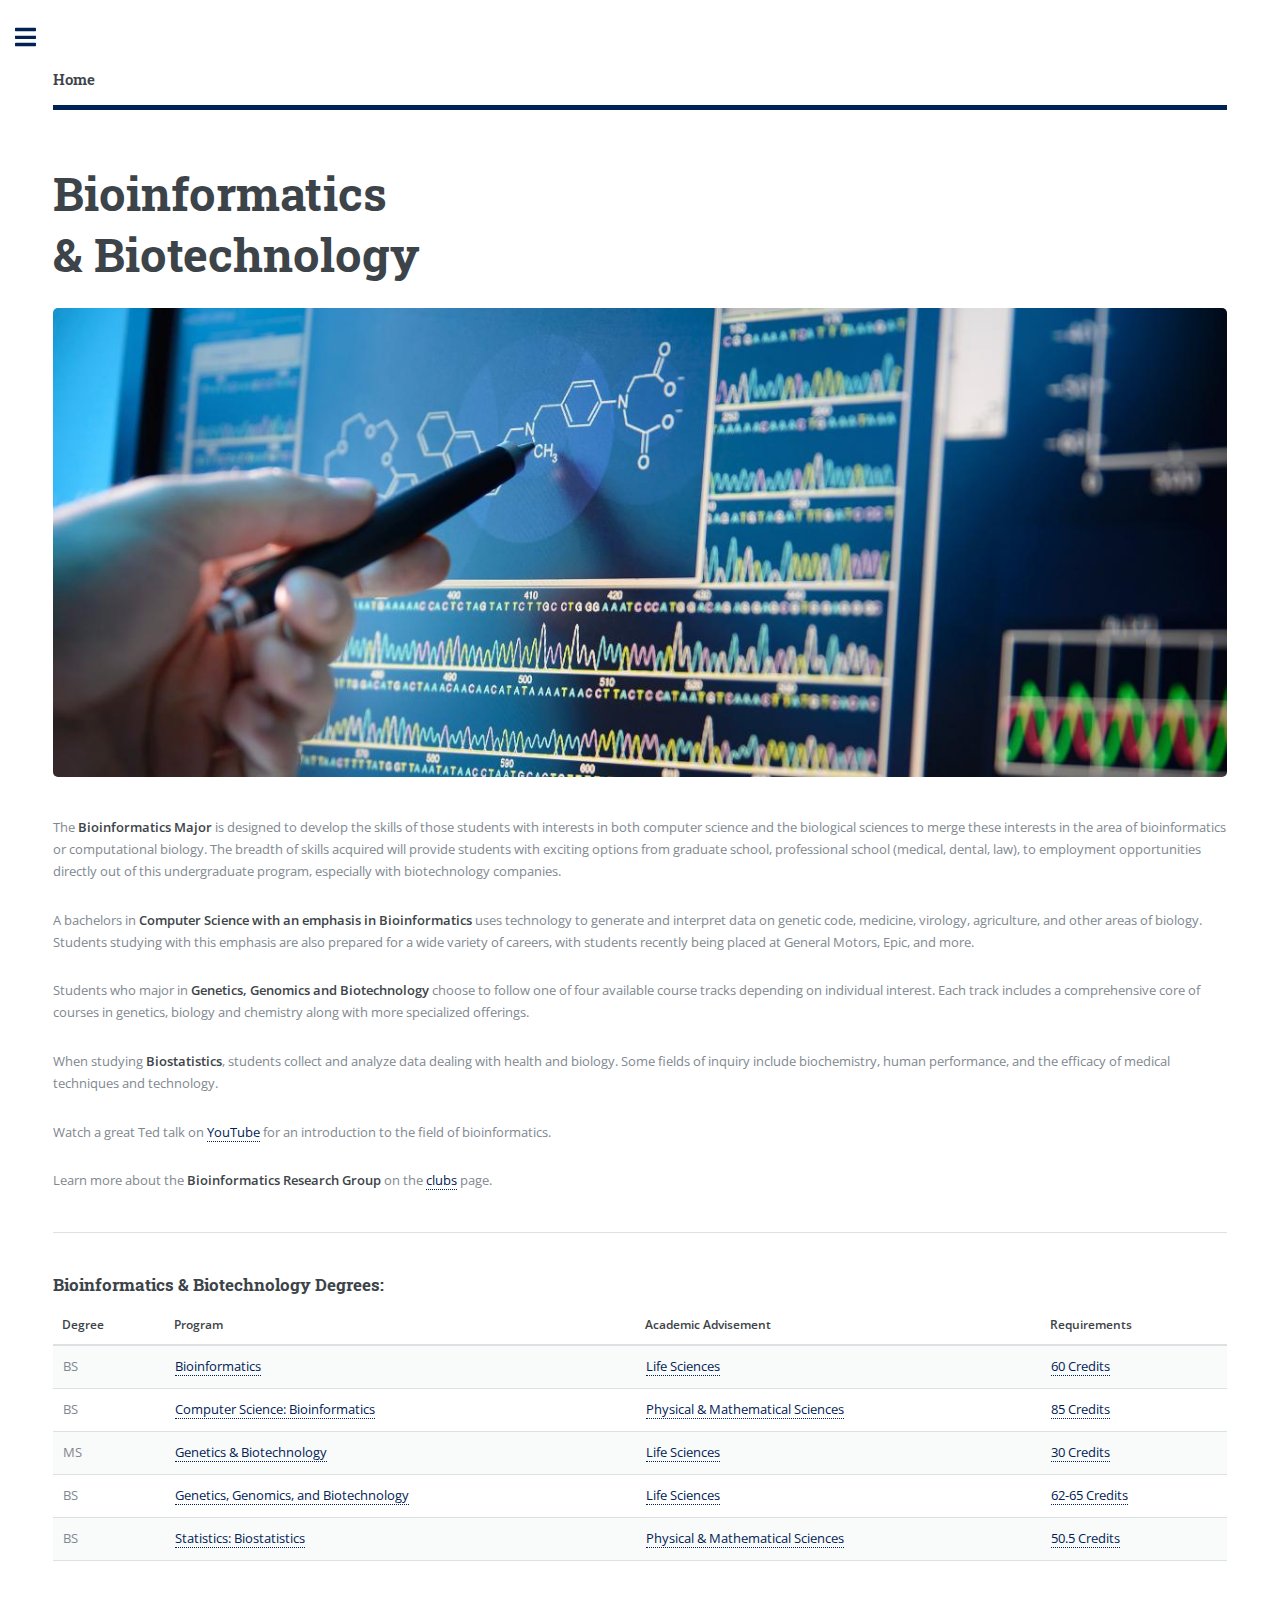
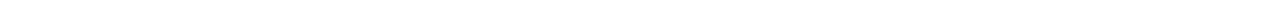
<file: html/bio.html>
<!DOCTYPE HTML>
<!--
	Bioinformatics & Biotechnology
    Author: Cameron McChesney
-->
<html>
	<head>
		<title>Bioinformatics & Biotechnology</title>
		<meta charset="utf-8" />
		<meta name="viewport" content="width=device-width, initial-scale=1, user-scalable=no" />
		<link rel="stylesheet" href="../assets/css/main.css" />
	</head>
	<body class="is-preload">

		<!-- Wrapper -->
			<div id="wrapper">

				<!-- Main -->
					<div id="main">
						<div class="inner">

							<!-- Header -->
								<header id="header">
									<a href="../index.html" class="logo"><strong>Home</strong></a>
								</header>

							<!-- Content -->
								<section>
                                    <h1>Bioinformatics<br/>
                                        & Biotechnology
                                    </h1>

									<span class="image main"><img src="../images/biopage.jpg" alt="biopage" /></span>
                                    
                                    <p>The <b>Bioinformatics Major</b> is designed to develop the skills of those students with interests in both computer science and the biological sciences to merge these interests in the area of bioinformatics or computational biology. The breadth of skills acquired will provide students with exciting options from graduate school, professional school (medical, dental, law), to employment opportunities directly out of this undergraduate program, especially with biotechnology companies.</p>
                                    
                                    <p>A bachelors in <b>Computer Science with an emphasis in Bioinformatics</b> uses technology to generate and interpret data on genetic code, medicine, virology, agriculture, and other areas of biology. Students studying with this emphasis are also prepared for a wide variety of careers, with students recently being placed at General Motors, Epic, and more.</p>
                                    
                                    <p>Students who major in <b>Genetics, Genomics and Biotechnology</b> choose to follow one of four available course tracks depending on individual interest. Each track includes a comprehensive core of courses in genetics, biology and chemistry along with more specialized offerings.</p>                                    
                                    
                                    <p>When studying <b>Biostatistics</b>, students collect and analyze data dealing with health and biology. Some fields of inquiry include biochemistry, human performance, and the efficacy of medical techniques and technology.</p>
                                    
                                    <p>Watch a great Ted talk on <a href="https://www.youtube.com/watch?v=_eHz6qzTCfc">YouTube</a> for an introduction to the field of bioinformatics.</p>
                                    
                                    <p>Learn more about the <b>Bioinformatics Research Group</b> on the <a href="clubs.html">clubs</a> page.</p>
                                    
									<hr class="major"/>

                                    <h3>Bioinformatics & Biotechnology Degrees:</h3>
                                        <div class="table-wrapper">
                                            <table>
                                                <thead>
                                                    <tr>
                                                        <th>Degree</th>
                                                        <th>Program</th>
                                                        <th>Academic Advisement</th>
                                                        <th>Requirements</th>
                                                    </tr>
                                                </thead>
                                                <tbody>
                                                    <tr>
                                                        <td>BS</td>
                                                        <td><a href="https://biology.byu.edu/bioinformatics">Bioinformatics</a></td>
                                                        <td><a href="https://lsa.byu.edu/Advisement">Life Sciences</a></td>
                                                        <td><a href="https://catalog.byu.edu/life-sciences/biology/bioinformatics-bs">60 Credits</a></td>
                                                    </tr>
                                                    <tr>
                                                        <td>BS</td>
                                                        <td><a href="https://cs.byu.edu/bioinformatics-emphasis-computer-science">Computer Science: Bioinformatics</a></td>
                                                        <td><a href="https://www.cpms.byu.edu/advisement-center/">Physical & Mathematical Sciences</a></td>
                                                        <td><a href="https://catalog.byu.edu/physical-and-mathematical-sciences/computer-science/computer-science-bioinformatics-bs">85 Credits</a></td>
                                                    </tr>
                                                    <tr>
                                                        <td>MS</td>
                                                        <td><a href="https://pws.byu.edu/genetics-and-biotechnology-masters">Genetics & Biotechnology</a></td>
                                                        <td><a href="https://pws.byu.edu/admissions">Life Sciences</a></td>
                                                        <td><a href="https://gradstudies.byu.edu/program/genetics-and-biotechnology-ms">30 Credits</a></td>
                                                    </tr>
                                                    <tr>
                                                        <td>BS</td>
                                                        <td><a href="https://pws.byu.edu/genetics">Genetics, Genomics, and Biotechnology</a></td>
                                                        <td><a href="https://lsa.byu.edu/Advisement">Life Sciences</a></td>
                                                        <td><a href="https://catalog.byu.edu/life-sciences/plant-and-wildlife-sciences/genetics-genomics-biotechnology-bs">62-65 Credits</a></td>
                                                    </tr>
                                                    <tr>
                                                        <td>BS</td>
                                                        <td><a href="https://science.byu.edu/statistics/biostatistics-and-statistical-genetics/">Statistics: Biostatistics</a></td>
                                                        <td><a href="https://www.cpms.byu.edu/advisement-center/">Physical & Mathematical Sciences</a></td>
                                                        <td><a href="https://catalog.byu.edu/physical-and-mathematical-sciences/statistics/statistics-biostatistics-bs">50.5 Credits</a></td>
                                                    </tr>
                                                </tbody>
                                            </table>
                                        </div>
                                    
								</section>

						</div>
					</div>

				<!-- Sidebar -->
					<div id="sidebar">
						<div class="inner">

							<!-- Search -->
								<section id="search" class="alt">
									<form method="post" action="#">
										<input type="text" name="query" id="query" placeholder="Search" />
									</form>
								</section>

							<!-- Menu -->
								<nav id="menu">
									<header class="major">
										<h2>Menu</h2>
									</header>
									<ul>
										<li><a href="../index.html">Home</a></li>
										<li><a href="clubs.html">Clubs</a></li>
										<li>
											<span class="opener">Programs</span>
											<ul>
												<li><a href="bio.html">Bioinformatics & Biotechnology</a></li>
                                                <li><a href="ce.html">Computer Engineering</a></li>
                                                <li><a href="cs.html">Computer Science</a></li>
                                                <li><a href="dight.html">Digital Humanities & Technology</a></li>
                                                <li><a href="ipt.html">Instructional Psychology & Technology</a></li>
                                                <li><a href="is.html">Information Systems</a></li>
                                                <li><a href="it.html">Information Technology</a></li>
                                                <li><a href="math.html">Applied Mathematics</a></li>
                                                <li><a href="stat.html">Statistics</a></li>
											</ul>
										</li>
										<li>
											<span class="opener">Academic Advisement</span>
											<ul>
                                                <li><a href="https://enrollment2.byu.edu/academic-calendar/">Academic Calendar</a></li>
												<li><a href="https://advisement.byu.edu/section/cac">Advisement Centers</a></li>
                                                <li><a href="http://saasta.byu.edu/noauth/classSchedule/index.php">Class Schedule Search</a></li>
                                                <li><a href="https://gradstudies.byu.edu/">Graduate Catalog</a></li>
                                                <li><a href="https://advisement.byu.edu/major-academic-plans">Major Academic Plans</a></li>
												<li><a href="http://mymap.byu.edu/">MyMap</a></li>
                                                <li><a href="https://catalog.byu.edu/">Undergraduate Catalog</a></li>
											</ul>
										</li>
                                        <li><a href="comp.html">Compare Programs</a></li>
                                        <li>
											<span class="opener">Learn Coding Online</span>
											<ul>
												<li><a href="https://www.codecademy.com/">Codeacademy</a></li>
												<li><a href="https://www.coursera.org/">Coursera</a></li>
                                                <li><a href="https://www.khanacademy.org/computing/computer-programming">Khan Academy</a></li>
												<li><a href="https://www.udacity.com/">Udacity</a></li>
											</ul>
										</li>
									</ul>
								</nav>

							<!-- Footer -->
								<footer id="footer">
									<p class="copyright">&copy; Brigham Young University, Department of Information Systems. Design: <a href="https://html5up.net">HTML5 UP</a>.</p>
								</footer>

						</div>
					</div>

			</div>

		<!-- Scripts -->
			<script src="../assets/js/jquery.min.js"></script>
			<script src="../assets/js/browser.min.js"></script>
			<script src="../assets/js/breakpoints.min.js"></script>
			<script src="../assets/js/util.js"></script>
			<script src="../assets/js/main.js"></script>

	</body>
</html>
</file>
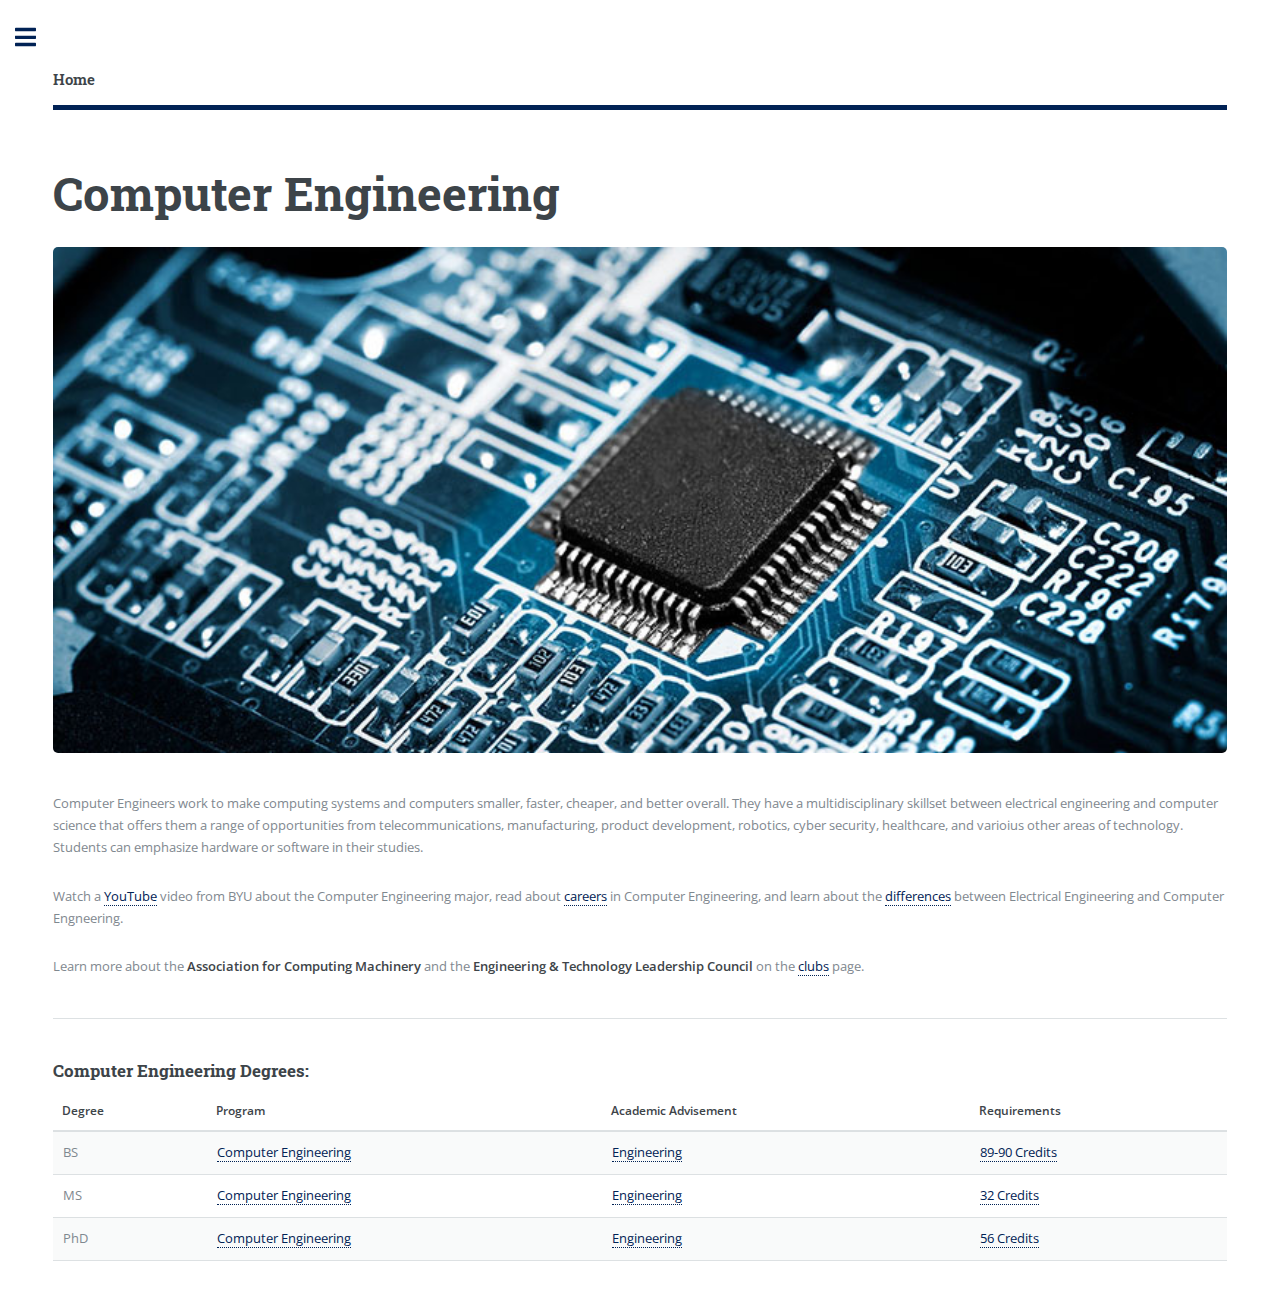
<file: html/ce.html>
<!DOCTYPE HTML>
<!--
	Computer Engineering
    Author: Cameron McChesney
-->
<html>
	<head>
		<title>Computer Engineering</title>
		<meta charset="utf-8" />
		<meta name="viewport" content="width=device-width, initial-scale=1, user-scalable=no" />
		<link rel="stylesheet" href="../assets/css/main.css" />
	</head>
	<body class="is-preload">

		<!-- Wrapper -->
			<div id="wrapper">

				<!-- Main -->
					<div id="main">
						<div class="inner">

							<!-- Header -->
								<header id="header">
									<a href="../index.html" class="logo"><strong>Home</strong></a>
								</header>

							<!-- Content -->
								<section>
                                    <h1>Computer Engineering</h1>

									<span class="image main"><img src="../images/cepage.jpg" alt="cepage" /></span>
                                    
                                    <p>Computer Engineers work to make computing systems and computers smaller, faster, cheaper, and better overall. They have a multidisciplinary skillset between electrical engineering and computer science that offers them a range of opportunities from telecommunications, manufacturing, product development, robotics, cyber security, healthcare, and varioius other areas of technology. Students can emphasize hardware or software in their studies.</p>
                                    
                                    <p>Watch a <a href="https://www.youtube.com/watch?v=3ZVp3yi7KoE">YouTube</a> video from BYU about the Computer Engineering major, read about <a href="https://ece.byu.edu/careers/computer-engineering">careers</a> in Computer Engineering, and learn about the <a href="https://ece.byu.edu/undergraduate/elec_vs_comp">differences</a> between Electrical Engineering and Computer Engneering.</p>
                                    
                                    <p>Learn more about the <b>Association for Computing Machinery</b> and the <b>Engineering & Technology Leadership Council</b> on the <a href="clubs.html">clubs</a> page.</p>
                                    
									<hr class="major"/>

                                    <h3>Computer Engineering Degrees:</h3>
                                        <div class="table-wrapper">
                                            <table>
                                                <thead>
                                                    <tr>
                                                        <th>Degree</th>
                                                        <th>Program</th>
                                                        <th>Academic Advisement</th>
                                                        <th>Requirements</th>
                                                    </tr>
                                                </thead>
                                                <tbody>
                                                    <tr>
                                                        <td>BS</td>
                                                        <td><a href="https://ece.byu.edu/undergraduate">Computer Engineering</a></td>
                                                        <td><a href="https://www.et.byu.edu/Advisement">Engineering</a></td>
                                                        <td><a href="https://catalog.byu.edu/engineering/electrical-and-computer-engineering/computer-engineering-bs">89-90 Credits</a></td>
                                                    </tr>
                                                    <tr>
                                                        <td>MS</td>
                                                        <td><a href="https://ece.byu.edu/graduate">Computer Engineering</a></td>
                                                        <td><a href="https://www.et.byu.edu/Advisement">Engineering</a></td>
                                                        <td><a href="https://gradstudies.byu.edu/program/electrical-and-computer-engineering-ms">32 Credits</a></td>
                                                    </tr>
                                                    <tr>
                                                        <td>PhD</td>
                                                        <td><a href="https://ece.byu.edu/graduate">Computer Engineering</a></td>
                                                        <td><a href="https://www.et.byu.edu/Advisement">Engineering</a></td>
                                                        <td><a href="https://gradstudies.byu.edu/program/electrical-and-computer-engineering-phd">56 Credits</a></td>
                                                    </tr>
                                                </tbody>
                                            </table>
                                        </div>
                                    
								</section>

						</div>
					</div>

				<!-- Sidebar -->
					<div id="sidebar">
						<div class="inner">

							<!-- Search -->
								<section id="search" class="alt">
									<form method="post" action="#">
										<input type="text" name="query" id="query" placeholder="Search" />
									</form>
								</section>

							<!-- Menu -->
								<nav id="menu">
									<header class="major">
										<h2>Menu</h2>
									</header>
									<ul>
										<li><a href="../index.html">Home</a></li>
										<li><a href="clubs.html">Clubs</a></li>
										<li>
											<span class="opener">Programs</span>
											<ul>
												<li><a href="bio.html">Bioinformatics & Biotechnology</a></li>
                                                <li><a href="ce.html">Computer Engineering</a></li>
                                                <li><a href="cs.html">Computer Science</a></li>
                                                <li><a href="dight.html">Digital Humanities & Technology</a></li>
                                                <li><a href="ipt.html">Instructional Psychology & Technology</a></li>
                                                <li><a href="is.html">Information Systems</a></li>
                                                <li><a href="it.html">Information Technology</a></li>
                                                <li><a href="math.html">Applied Mathematics</a></li>
                                                <li><a href="stat.html">Statistics</a></li>
											</ul>
										</li>
										<li>
											<span class="opener">Academic Advisement</span>
											<ul>
                                                <li><a href="https://enrollment2.byu.edu/academic-calendar/">Academic Calendar</a></li>
												<li><a href="https://advisement.byu.edu/section/cac">Advisement Centers</a></li>
                                                <li><a href="http://saasta.byu.edu/noauth/classSchedule/index.php">Class Schedule Search</a></li>
                                                <li><a href="https://gradstudies.byu.edu/">Graduate Catalog</a></li>
                                                <li><a href="https://advisement.byu.edu/major-academic-plans">Major Academic Plans</a></li>
												<li><a href="http://mymap.byu.edu/">MyMap</a></li>
                                                <li><a href="https://catalog.byu.edu/">Undergraduate Catalog</a></li>
											</ul>
										</li>
                                        <li><a href="comp.html">Compare Programs</a></li>
                                        <li>
											<span class="opener">Learn Coding Online</span>
											<ul>
												<li><a href="https://www.codecademy.com/">Codeacademy</a></li>
												<li><a href="https://www.coursera.org/">Coursera</a></li>
                                                <li><a href="https://www.khanacademy.org/computing/computer-programming">Khan Academy</a></li>
												<li><a href="https://www.udacity.com/">Udacity</a></li>
											</ul>
										</li>
									</ul>
								</nav>

							<!-- Footer -->
								<footer id="footer">
									<p class="copyright">&copy; Brigham Young University, Department of Information Systems. Design: <a href="https://html5up.net">HTML5 UP</a>.</p>
								</footer>

						</div>
					</div>

			</div>

		<!-- Scripts -->
			<script src="../assets/js/jquery.min.js"></script>
			<script src="../assets/js/browser.min.js"></script>
			<script src="../assets/js/breakpoints.min.js"></script>
			<script src="../assets/js/util.js"></script>
			<script src="../assets/js/main.js"></script>

	</body>
</html>
</file>
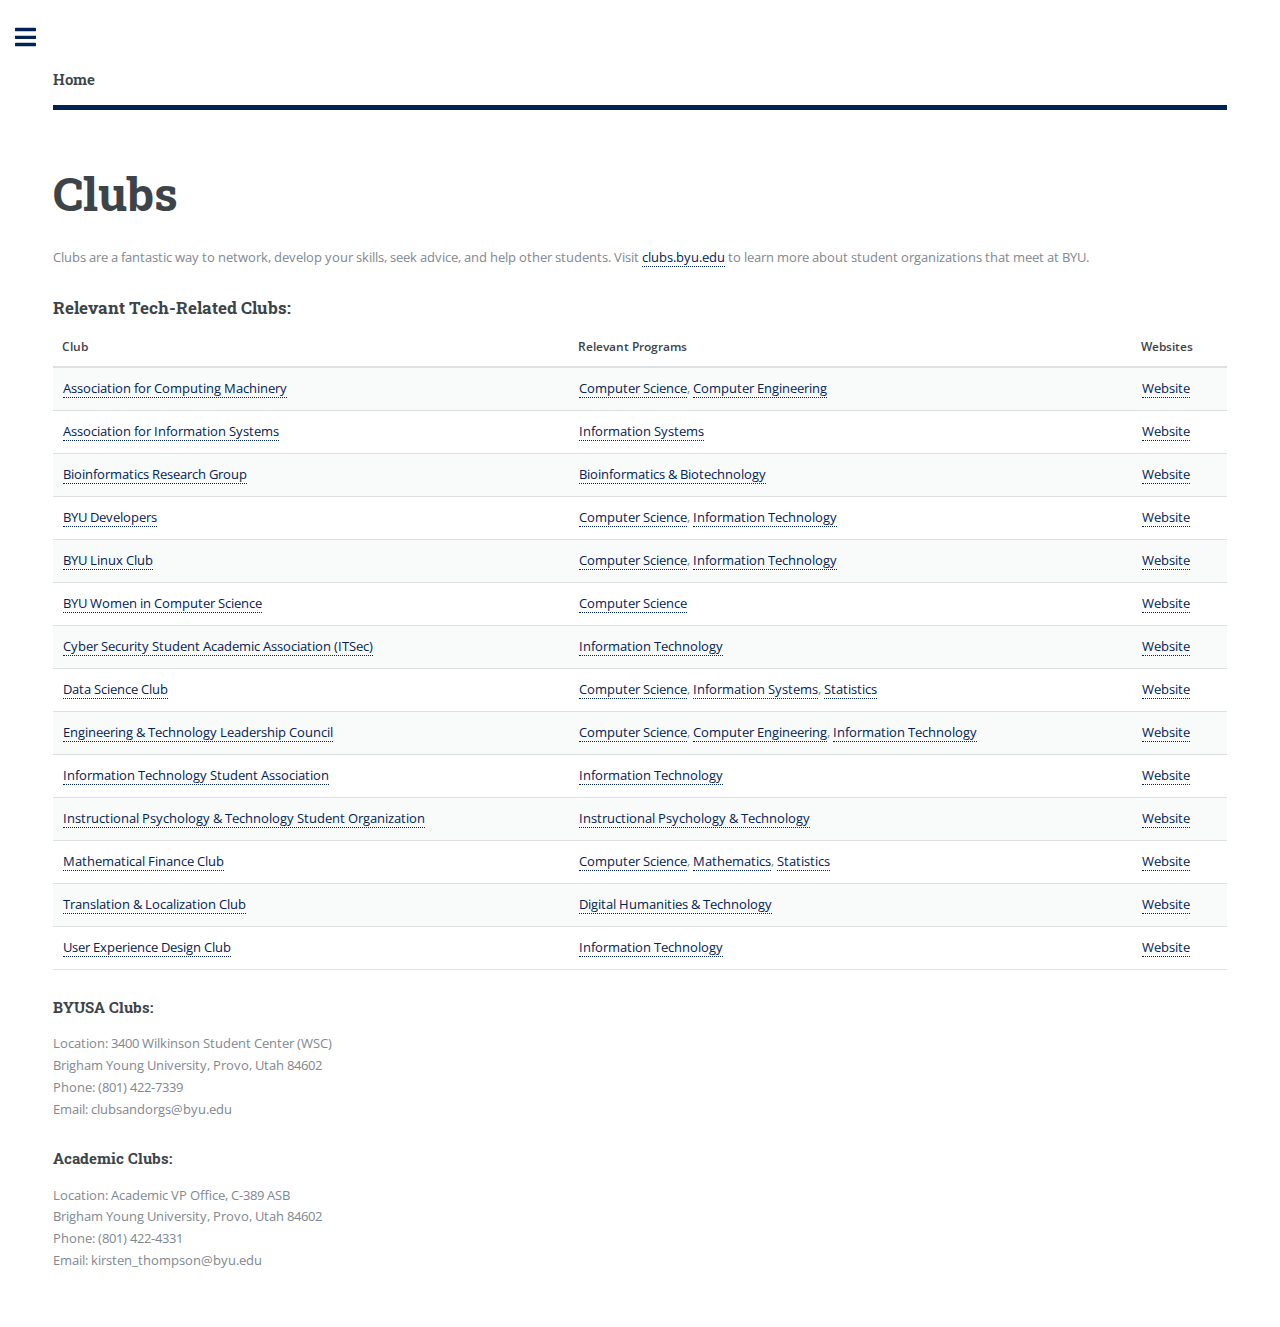
<file: html/clubs.html>
<!DOCTYPE HTML>
<!--
	BYU Tech Clubs
    Author: Cameron McChesney
-->
<html>
	<head>
		<title>BYU Tech Clubs</title>
		<meta charset="utf-8" />
		<meta name="viewport" content="width=device-width, initial-scale=1, user-scalable=no" />
		<link rel="stylesheet" href="../assets/css/main.css" />
	</head>
	<body class="is-preload">

		<!-- Wrapper -->
			<div id="wrapper">

				<!-- Main -->
					<div id="main">
						<div class="inner">

							<!-- Header -->
								<header id="header">
									<a href="../index.html" class="logo"><strong>Home</strong></a>
								</header>

							<!-- Content -->
								<section>
                                    <h1>Clubs</h1>

                                    <p>Clubs are a fantastic way to network, develop  your skills, seek advice, and help other students. Visit <a href="https://clubs.byu.edu/clubs#/">clubs.byu.edu</a> to learn more about student organizations that meet at BYU.</p>
                                    
                                    <h3>Relevant Tech-Related Clubs:</h3>
                                        <div class="table-wrapper">
                                            <table>
                                                <thead>
                                                    <tr>
                                                        <th>Club</th>
                                                        <th>Relevant Programs</th>
                                                        <th>Websites</th>
                                                    </tr>
                                                </thead>
                                                <tbody>
                                                    <tr>
                                                        <td><a href="https://clubs.byu.edu/clubs#/byu-acm">Association for Computing Machinery</a></td>
                                                        <td><a href="cs.html">Computer Science</a>, <a href="ce.html">Computer Engineering</a></td>
                                                        <td><a href="https://acm.byu.edu/#/about">Website</a></td>
                                                    </tr>
                                                    <tr>
                                                        <td><a href="https://clubs.byu.edu/clubs#/ais">Association for Information Systems</a></td>
                                                        <td><a href="is.html">Information Systems</a></td>
                                                        <td><a href="http://ais.byu.edu/">Website</a></td>
                                                    </tr>
                                                    <tr>
                                                        <td><a href="https://clubs.byu.edu/clubs#/bioinformatics-research-group">Bioinformatics Research Group</a></td>
                                                        <td><a href="bio.html">Bioinformatics & Biotechnology</a></td>
                                                        <td><a href="http://brg.byu.edu/">Website</a></td>
                                                    </tr>
                                                    <tr>
                                                        <td><a href="https://clubs.byu.edu/clubs#/byu-dev">BYU Developers</a></td>
                                                        <td><a href="cs.html">Computer Science</a>, <a href="it.html">Information Technology</a></td>
                                                        <td><a href="http://dev.byu.edu/">Website</a></td>
                                                    </tr>
                                                    <tr>
                                                        <td><a href="https://clubs.byu.edu/clubs#/byu-lc">BYU Linux Club</a></td>
                                                        <td><a href="cs.html">Computer Science</a>, <a href="it.html">Information Technology</a></td>
                                                        <td><a href="https://linuxclub.cs.byu.edu/">Website</a></td>
                                                    </tr>
                                                    <tr>
                                                        <td><a href="https://clubs.byu.edu/clubs#/wics">BYU Women in Computer Science</a></td>
                                                        <td><a href="cs.html">Computer Science</a></td>
                                                        <td><a href="http://wics.byu.edu/">Website</a></td>
                                                    </tr>
                                                    <tr>
                                                        <td><a href="https://clubs.byu.edu/clubs#/itsec">Cyber Security Student Academic Association (ITSec)</a></td>
                                                        <td><a href="it.html">Information Technology</a></td>
                                                        <td><a href="https://cybersecurity.byu.edu/pages/itsec.html">Website</a></td>
                                                    </tr>
                                                    <tr>
                                                        <td><a href="https://clubs.byu.edu/clubs#/dsc">Data Science Club</a></td>
                                                        <td><a href="cs.html">Computer Science</a>, <a href="is.html">Information Systems</a>, <a href="stat.html">Statistics</a></td>
                                                        <td><a href="http://datascience.byu.edu/">Website</a></td>
                                                    </tr>
                                                    <tr>
                                                        <td><a href="https://clubs.byu.edu/clubs#/etlc">Engineering & Technology Leadership Council</a></td>
                                                        <td><a href="cs.html">Computer Science</a>, <a href="ce.html">Computer Engineering</a>, <a href="it.html">Information Technology</a></td>
                                                        <td><a href="http://www.et.byu.edu/students/student-clubs-organizations">Website</a></td>
                                                    </tr>
                                                    <tr>
                                                        <td><a href="https://clubs.byu.edu/clubs#/itsa">Information Technology Student Association</a></td>
                                                        <td><a href="it.html">Information Technology</a></td>
                                                        <td><a href="http://it.et.byu.edu/about.html">Website</a></td>
                                                    </tr>
                                                    <tr>
                                                        <td><a href="https://clubs.byu.edu/clubs#/iptso">Instructional Psychology & Technology Student Organization</a></td>
                                                       <td><a href="ipt.html">Instructional Psychology & Technology</a></td>
                                                        <td><a href="https://www.facebook.com/byuiptso">Website</a></td>
                                                    </tr>
                                                    <tr>
                                                        <td><a href="https://clubs.byu.edu/clubs#/the-quant-academy">Mathematical Finance Club</a></td>
                                                        <td><a href="cs.html">Computer Science</a>, <a href="math.html">Mathematics</a>, <a href="stat.html">Statistics</a></td>
                                                        <td><a href="https://clubs.byu.edu/clubs#/the-quant-academy">Website</a></td>
                                                    </tr>
                                                    <tr>
                                                        <td><a href="https://clubs.byu.edu/clubs#/byu-l10n-club">Translation & Localization Club</a></td>
                                                        <td><a href="dight">Digital Humanities & Technology</a></td>
                                                        <td><a href="https://www.facebook.com/groups/byul10n/">Website</a></td>
                                                    </tr>
                                                    <tr>
                                                        <td><a href="https://clubs.byu.edu/clubs#/byuxd">User Experience Design Club</a></td>
                                                        <td><a href="it.html">Information Technology</a></td>
                                                        <td><a href="http://uxd.byu.edu/">Website</a></td>
                                                    </tr>
                                                </tbody>
                                            </table>
                                        </div>
                                    
                                    <h4>BYUSA Clubs:</h4>
                                    <p>
                                        Location: 3400 Wilkinson Student Center (WSC)<br>
                                        Brigham Young University, Provo, Utah 84602<br>
                                        Phone: (801) 422-7339<br>
                                        Email: clubsandorgs@byu.edu<br>
                                    </p>
                                        
                                    <h4>Academic Clubs:</h4>
                                    <p>    
                                        Location: Academic VP Office, C-389 ASB<br>
                                        Brigham Young University, Provo, Utah 84602<br>
                                        Phone: (801) 422-4331<br>
                                        Email: kirsten_thompson@byu.edu<br>
                                    </p>
                                    
								</section>

						</div>
					</div>

				<!-- Sidebar -->
					<div id="sidebar">
						<div class="inner">

							<!-- Search -->
								<section id="search" class="alt">
									<form method="post" action="#">
										<input type="text" name="query" id="query" placeholder="Search" />
									</form>
								</section>

							<!-- Menu -->
								<nav id="menu">
									<header class="major">
										<h2>Menu</h2>
									</header>
									<ul>
										<li><a href="../index.html">Home</a></li>
										<li><a href="clubs.html">Clubs</a></li>
										<li>
											<span class="opener">Programs</span>
											<ul>
												<li><a href="bio.html">Bioinformatics & Biotechnology</a></li>
                                                <li><a href="ce.html">Computer Engineering</a></li>
                                                <li><a href="cs.html">Computer Science</a></li>
                                                <li><a href="dight.html">Digital Humanities & Technology</a></li>
                                                <li><a href="ipt.html">Instructional Psychology & Technology</a></li>
                                                <li><a href="is.html">Information Systems</a></li>
                                                <li><a href="it.html">Information Technology</a></li>
                                                <li><a href="math.html">Applied Mathematics</a></li>
                                                <li><a href="stat.html">Statistics</a></li>
											</ul>
										</li>
										<li>
											<span class="opener">Academic Advisement</span>
											<ul>
                                                <li><a href="https://enrollment2.byu.edu/academic-calendar/">Academic Calendar</a></li>
												<li><a href="https://advisement.byu.edu/section/cac">Advisement Centers</a></li>
                                                <li><a href="http://saasta.byu.edu/noauth/classSchedule/index.php">Class Schedule Search</a></li>
                                                <li><a href="https://gradstudies.byu.edu/">Graduate Catalog</a></li>
                                                <li><a href="https://advisement.byu.edu/major-academic-plans">Major Academic Plans</a></li>
												<li><a href="http://mymap.byu.edu/">MyMap</a></li>
                                                <li><a href="https://catalog.byu.edu/">Undergraduate Catalog</a></li>
											</ul>
										</li>
                                        <li><a href="comp.html">Compare Programs</a></li>
                                        <li>
											<span class="opener">Learn Coding Online</span>
											<ul>
												<li><a href="https://www.codecademy.com/">Codeacademy</a></li>
												<li><a href="https://www.coursera.org/">Coursera</a></li>
                                                <li><a href="https://www.khanacademy.org/computing/computer-programming">Khan Academy</a></li>
												<li><a href="https://www.udacity.com/">Udacity</a></li>
											</ul>
										</li>
									</ul>
								</nav>

							<!-- Footer -->
								<footer id="footer">
									<p class="copyright">&copy; Brigham Young University, Department of Information Systems. Design: <a href="https://html5up.net">HTML5 UP</a>.</p>
								</footer>

						</div>
					</div>

			</div>

		<!-- Scripts -->
			<script src="../assets/js/jquery.min.js"></script>
			<script src="../assets/js/browser.min.js"></script>
			<script src="../assets/js/breakpoints.min.js"></script>
			<script src="../assets/js/util.js"></script>
			<script src="../assets/js/main.js"></script>

	</body>
</html>
</file>
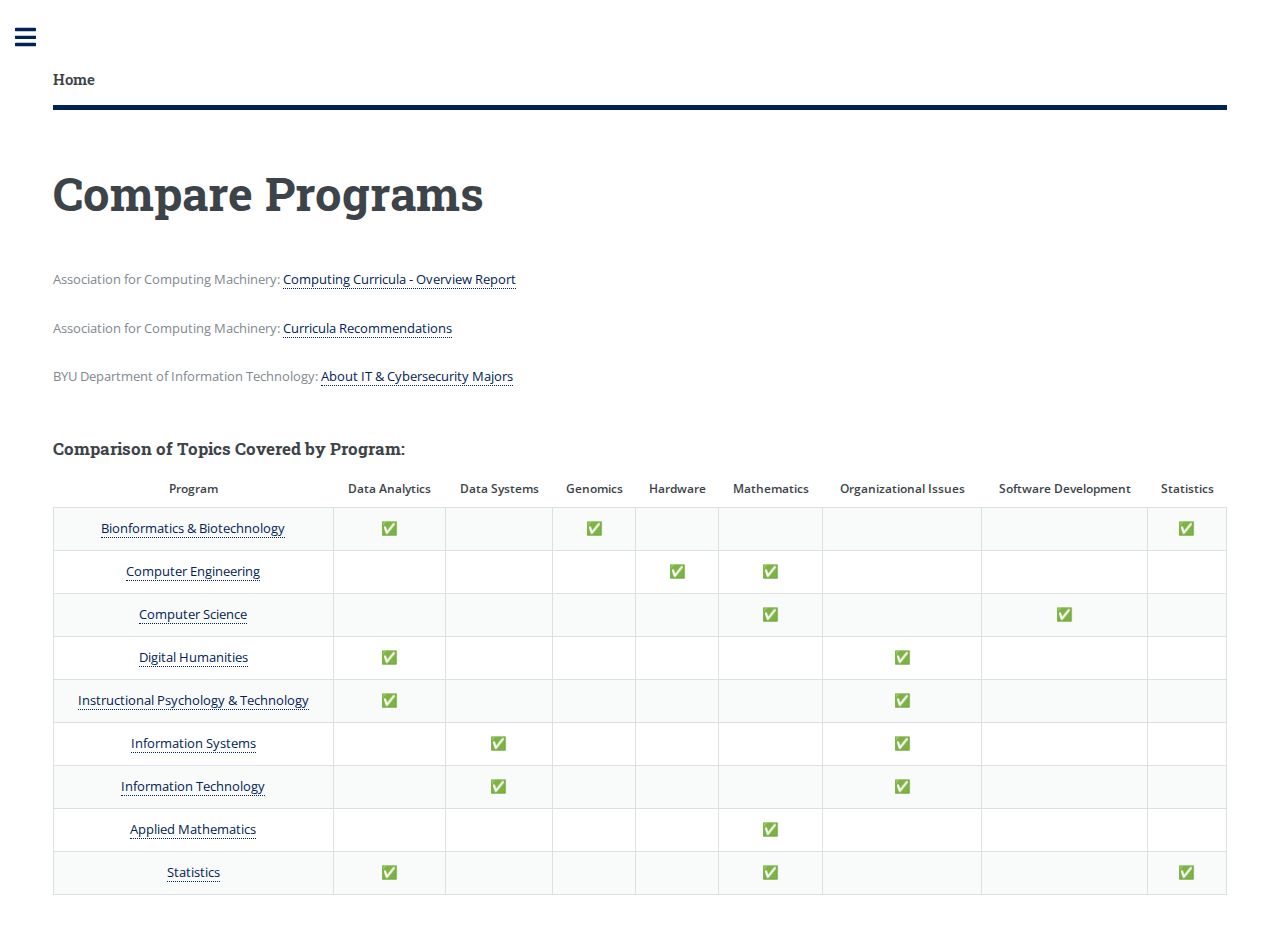
<file: html/comp.html>
<!DOCTYPE HTML>
<!--
	Compare Programs
    Author: Cameron McChesney
-->
<html>
	<head>
		<title>Compare Programs</title>
		<meta charset="utf-8" />
		<meta name="viewport" content="width=device-width, initial-scale=1, user-scalable=no" />
		<link rel="stylesheet" href="../assets/css/main.css" />
	</head>
	<body class="is-preload">

		<!-- Wrapper -->
			<div id="wrapper">

				<!-- Main -->
					<div id="main">
						<div class="inner">

							<!-- Header -->
								<header id="header">
									<a href="../index.html" class="logo"><strong>Home</strong></a>
								</header>

							<!-- Content -->
								<section>
                                    <h1>Compare Programs</h1>

                                    <br>
                                    
                                    <p>Association for Computing Machinery: <a href="https://www.acm.org/binaries/content/assets/education/curricula-recommendations/cc2005-march06final.pdf">Computing Curricula - Overview Report</a></p>
                                    
                                    <p>Association for Computing Machinery: <a href="https://www.acm.org/education/curricula-recommendations">Curricula Recommendations</a></p>
                                    
                                    <p>BYU Department of Information Technology: <a href="http://it.et.byu.edu/about.html">About IT & Cybersecurity Majors</a></p>
                                    
                                    <br>
                                    
                                    <h3>Comparison of Topics Covered by Program:</h3>
                                        <div class="table-wrapper">
                                            <table class="alt">
                                                <thead>
                                                    <tr>
                                                        <th><center>Program</center></th>
                                                        <th><center>Data Analytics</center></th>
                                                        <th><center>Data Systems</center></th>
                                                        <th><center>Genomics</center></th>
                                                        <th><center>Hardware</center></th>
                                                        <th><center>Mathematics</center></th>
                                                        <th><center>Organizational Issues</center></th>
                                                        <th><center>Software Development</center></th>
                                                        <th><center>Statistics</center></th>
                                                    </tr>
                                                </thead>
                                                <tbody>
                                                    <tr>
                                                        <td><center><a href="bio.html">Bionformatics & Biotechnology</a></center></td>
                                                        <td><center>&#9989;</center></td>
                                                        <td><center></center></td>
                                                        <td><center>&#9989;</center></td>
                                                        <td><center></center></td>
                                                        <td><center></center></td>
                                                        <td><center></center></td>
                                                        <td><center></center></td>
                                                        <td><center>&#9989;</center></td>
                                                    </tr>
                                                    <tr>
                                                        <td><center><a href="ce.html">Computer Engineering</a></center></td>
                                                        <td><center></center></td>
                                                        <td><center></center></td>
                                                        <td><center></center></td>
                                                        <td><center>&#9989;</center></td>
                                                        <td><center>&#9989;</center></td>
                                                        <td><center></center></td>
                                                        <td><center></center></td>
                                                        <td><center></center></td>
                                                    </tr>
                                                    <tr>
                                                        <td><center><a href="cs.html">Computer Science</a></center></td>
                                                        <td><center></center></td>
                                                        <td><center></center></td>
                                                        <td><center></center></td>
                                                        <td><center></center></td>
                                                        <td><center>&#9989;</center></td>
                                                        <td><center></center></td>
                                                        <td><center>&#9989;</center></td>
                                                        <td><center></center></td>
                                                    </tr>
                                                    <tr>
                                                        <td><center><a href="dight.html">Digital Humanities</a></center></td>
                                                        <td><center>&#9989;</center></td>
                                                        <td><center></center></td>
                                                        <td><center></center></td>
                                                        <td><center></center></td>
                                                        <td><center></center></td>
                                                        <td><center>&#9989;</center></td>
                                                        <td><center></center></td>
                                                        <td><center></center></td>
                                                    </tr>
                                                    <tr>
                                                        <td><center><a href="ipt.html">Instructional Psychology & Technology</a></center></td>
                                                        <td><center>&#9989;</center></td>
                                                        <td><center></center></td>
                                                        <td><center></center></td>
                                                        <td><center></center></td>
                                                        <td><center></center></td>
                                                        <td><center>&#9989;</center></td>
                                                        <td><center></center></td>
                                                        <td><center></center></td>
                                                    </tr>
                                                    <tr>
                                                        <td><center><a href="is.html">Information Systems</a></center></td>
                                                        <td><center></center></td>
                                                        <td><center>&#9989;</center></td>
                                                        <td><center></center></td>
                                                        <td><center></center></td>
                                                        <td><center></center></td>
                                                        <td><center>&#9989;</center></td>
                                                        <td><center></center></td>
                                                        <td><center></center></td>
                                                    </tr>
                                                    <tr>
                                                        <td><center><a href="it.html">Information Technology</a></center></td>
                                                        <td><center></center></td>
                                                        <td><center>&#9989;</center></td>
                                                        <td><center></center></td>
                                                        <td><center></center></td>
                                                        <td><center></center></td>
                                                        <td><center>&#9989;</center></td>
                                                        <td><center></center></td>
                                                        <td><center></center></td>
                                                    </tr>
                                                    <tr>
                                                        <td><center><a href="math.html">Applied Mathematics</a></center></td>
                                                        <td><center></center></td>
                                                        <td><center></center></td>
                                                        <td><center></center></td>
                                                        <td><center></center></td>
                                                        <td><center>&#9989;</center></td>
                                                        <td><center></center></td>
                                                        <td><center></center></td>
                                                        <td><center></center></td>
                                                    </tr>
                                                    <tr>
                                                        <td><center><a href="stat.html">Statistics</a></center></td>
                                                        <td><center>&#9989;</center></td>
                                                        <td><center></center></td>
                                                        <td><center></center></td>
                                                        <td><center></center></td>
                                                        <td><center>&#9989;</center></td>
                                                        <td><center></center></td>
                                                        <td><center></center></td>
                                                        <td><center>&#9989;</center></td>
                                                    </tr>
                                                </tbody>
                                            </table>    
                                        </div>
								</section>
						</div>
					</div>

				<!-- Sidebar -->
					<div id="sidebar">
						<div class="inner">

							<!-- Search -->
								<section id="search" class="alt">
									<form method="post" action="#">
										<input type="text" name="query" id="query" placeholder="Search" />
									</form>
								</section>

							<!-- Menu -->
								<nav id="menu">
									<header class="major">
										<h2>Menu</h2>
									</header>
									<ul>
										<li><a href="../index.html">Home</a></li>
										<li><a href="clubs.html">Clubs</a></li>
										<li>
											<span class="opener">Programs</span>
											<ul>
												<li><a href="bio.html">Bioinformatics & Biotechnology</a></li>
                                                <li><a href="ce.html">Computer Engineering</a></li>
                                                <li><a href="cs.html">Computer Science</a></li>
                                                <li><a href="dight.html">Digital Humanities & Technology</a></li>
                                                <li><a href="ipt.html">Instructional Psychology & Technology</a></li>
                                                <li><a href="is.html">Information Systems</a></li>
                                                <li><a href="it.html">Information Technology</a></li>
                                                <li><a href="math.html">Applied Mathematics</a></li>
                                                <li><a href="stat.html">Statistics</a></li>
											</ul>
										</li>
										<li>
											<span class="opener">Academic Advisement</span>
											<ul>
                                                <li><a href="https://enrollment2.byu.edu/academic-calendar/">Academic Calendar</a></li>
												<li><a href="https://advisement.byu.edu/section/cac">Advisement Centers</a></li>
                                                <li><a href="http://saasta.byu.edu/noauth/classSchedule/index.php">Class Schedule Search</a></li>
                                                <li><a href="https://gradstudies.byu.edu/">Graduate Catalog</a></li>
                                                <li><a href="https://advisement.byu.edu/major-academic-plans">Major Academic Plans</a></li>
												<li><a href="http://mymap.byu.edu/">MyMap</a></li>
                                                <li><a href="https://catalog.byu.edu/">Undergraduate Catalog</a></li>
											</ul>
										</li>
                                        <li><a href="comp.html">Compare Programs</a></li>
                                        <li>
											<span class="opener">Learn Coding Online</span>
											<ul>
												<li><a href="https://www.codecademy.com/">Codeacademy</a></li>
												<li><a href="https://www.coursera.org/">Coursera</a></li>
                                                <li><a href="https://www.khanacademy.org/computing/computer-programming">Khan Academy</a></li>
												<li><a href="https://www.udacity.com/">Udacity</a></li>
											</ul>
										</li>
									</ul>
								</nav>

							<!-- Footer -->
								<footer id="footer">
									<p class="copyright">&copy; Brigham Young University, Department of Information Systems. Design: <a href="https://html5up.net">HTML5 UP</a>.</p>
								</footer>

						</div>
					</div>

			</div>

		<!-- Scripts -->
			<script src="../assets/js/jquery.min.js"></script>
			<script src="../assets/js/browser.min.js"></script>
			<script src="../assets/js/breakpoints.min.js"></script>
			<script src="../assets/js/util.js"></script>
			<script src="../assets/js/main.js"></script>

	</body>
</html>
</file>
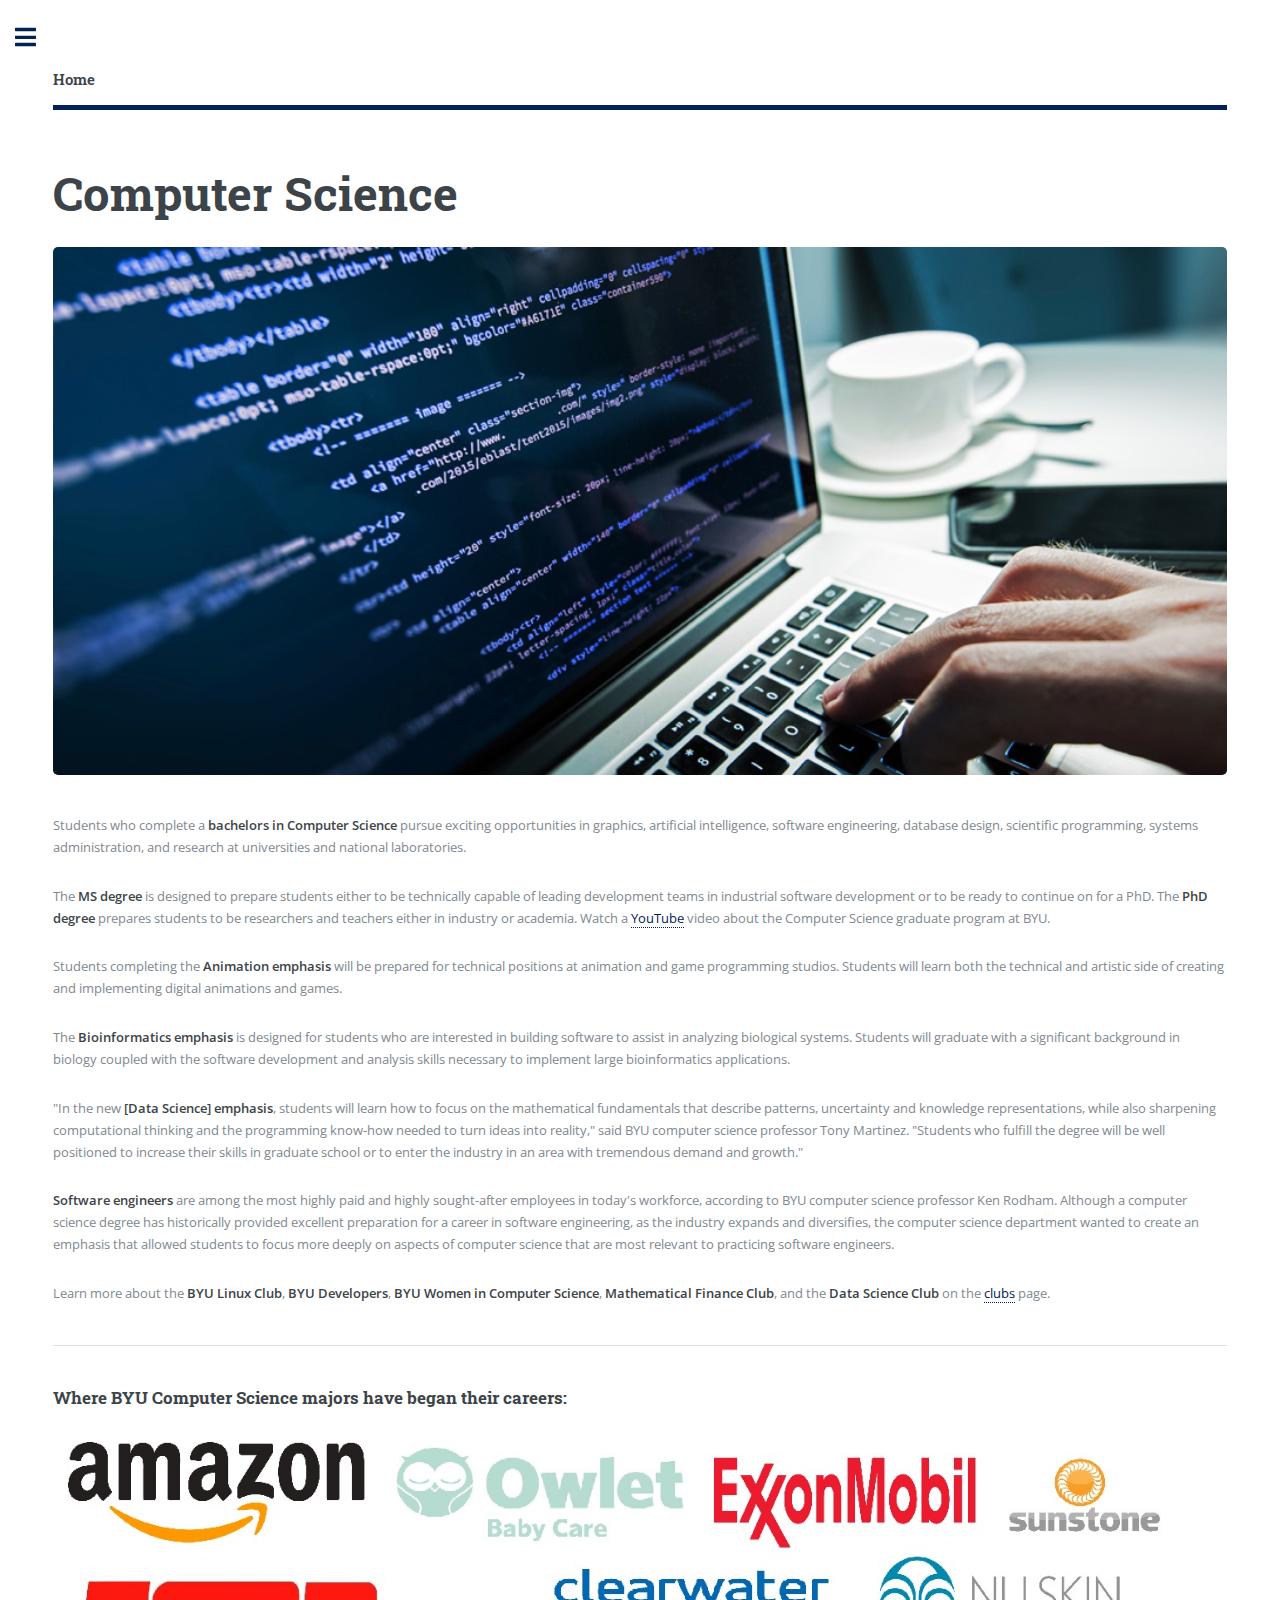
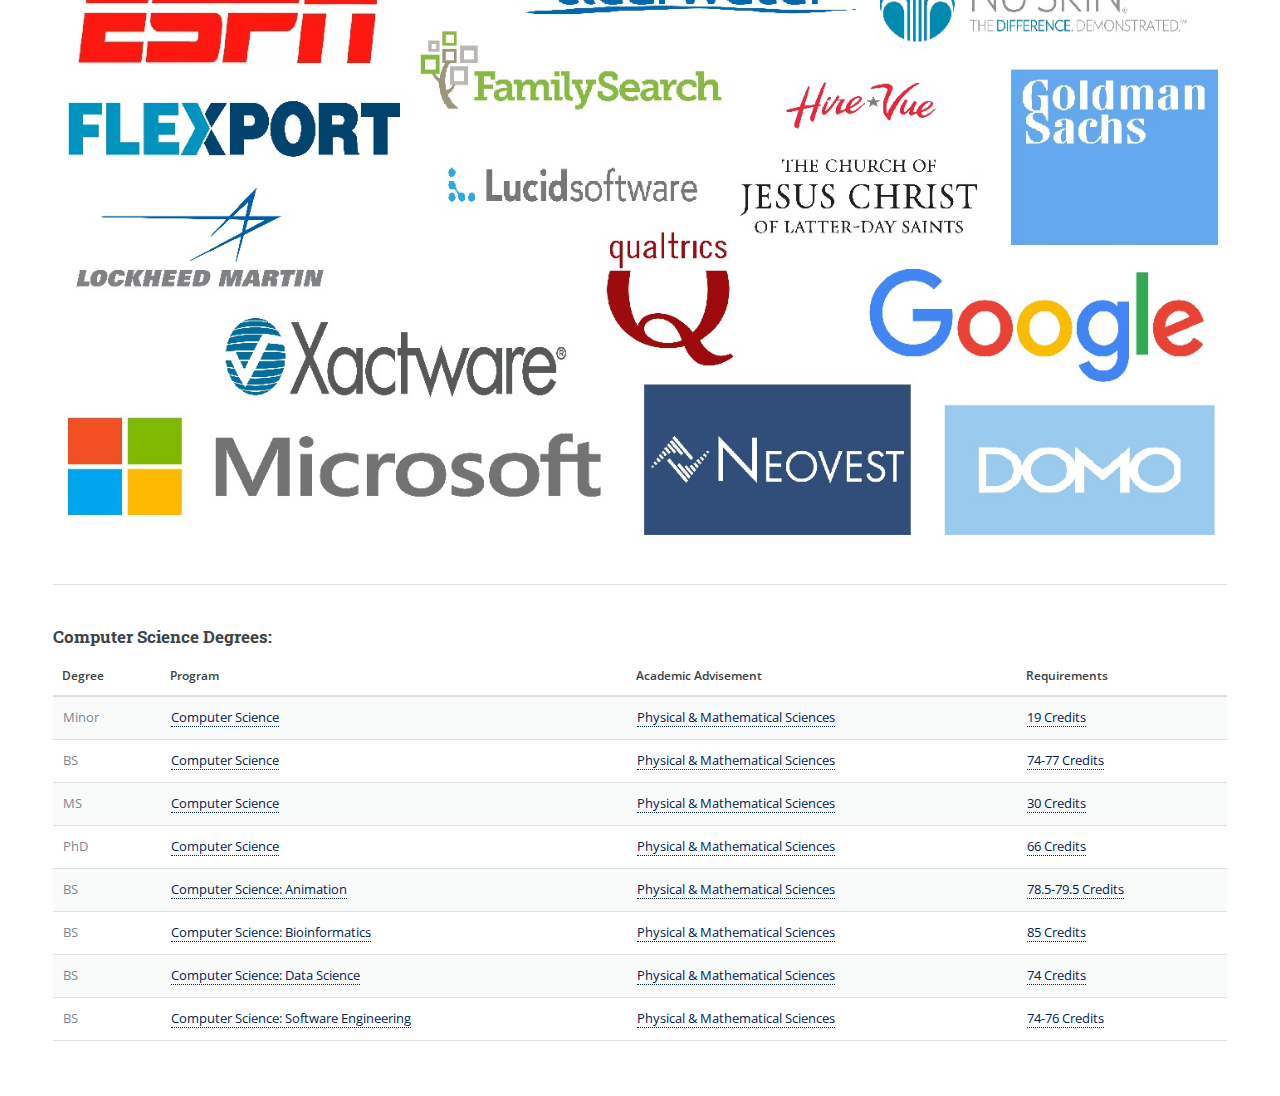
<file: html/cs.html>
<!DOCTYPE HTML>
<!--
	Computer Science
    Author: Cameron McChesney
-->
<html>
	<head>
		<title>Computer Science</title>
		<meta charset="utf-8" />
		<meta name="viewport" content="width=device-width, initial-scale=1, user-scalable=no" />
		<link rel="stylesheet" href="../assets/css/main.css" />
	</head>
	<body class="is-preload">

		<!-- Wrapper -->
			<div id="wrapper">

				<!-- Main -->
					<div id="main">
						<div class="inner">

							<!-- Header -->
								<header id="header">
									<a href="../index.html" class="logo"><strong>Home</strong></a>
								</header>

							<!-- Content -->
								<section>
                                    <h1>Computer Science</h1>

									<span class="image main"><img src="../images/cspage.jpg" alt="cspage" /></span>
                                    
                                    <p>Students who complete a <b>bachelors in Computer Science</b> pursue exciting opportunities in graphics, artificial intelligence, software engineering, database design, scientific programming, systems administration, and research at universities and national laboratories.</p>
                                    
                                    <p>The <b>MS degree</b> is designed to prepare students either to be technically capable of leading development teams in industrial software development or to be ready to continue on for a PhD. The <b>PhD degree</b> prepares students to be researchers and teachers either in industry or academia. Watch a <a href="https://www.youtube.com/watch?v=wtB1cUGH1NI">YouTube</a> video about the Computer Science graduate program at BYU.</p>
                                    
                                    <p>Students completing the <b>Animation emphasis</b> will be prepared for technical positions at animation and game programming studios. Students will learn both the technical and artistic side of creating and implementing digital animations and games.</p>
                                    
                                    <p>The <b>Bioinformatics emphasis</b> is designed for students who are interested in building software to assist in analyzing biological systems. Students will graduate with a significant background in biology coupled with the software development and analysis skills necessary to implement large bioinformatics applications.</p>
                                    
                                    <p>"In the new <b>[Data Science] emphasis</b>, students will learn how to focus on the mathematical fundamentals that describe patterns, uncertainty and knowledge representations, while also sharpening computational thinking and the programming know-how needed to turn ideas into reality," said BYU computer science professor Tony Martinez. "Students who fulfill the degree will be well positioned to increase their skills in graduate school or to enter the industry in an area with tremendous demand and growth."</p>
                                    
                                    <p><b>Software engineers</b> are among the most highly paid and highly sought-after employees in today's workforce, according to BYU computer science professor Ken Rodham. Although a computer science degree has historically provided excellent preparation for a career in software engineering, as the industry expands and diversifies, the computer science department wanted to create an emphasis that allowed students to focus more deeply on aspects of computer science that are most relevant to practicing software engineers.</p>
                                    
                                    <p>Learn more about the <b>BYU Linux Club</b>, <b>BYU Developers</b>, <b>BYU Women in Computer Science</b>, <b>Mathematical Finance Club</b>, and the <b>Data Science Club</b> on the <a href="clubs.html">clubs</a> page.</p>
                                    
									<hr class="major"/>

                                    <h3>Where BYU Computer Science majors have began their careers:</h3>
                                    
                                    <span class="image fit"><img src="../images/csplacement.jpg" alt="csplacement"></span>
                                    
									<hr class="major"/>

                                    <h3>Computer Science Degrees:</h3>
                                        <div class="table-wrapper">
                                            <table>
                                                <thead>
                                                    <tr>
                                                        <th>Degree</th>
                                                        <th>Program</th>
                                                        <th>Academic Advisement</th>
                                                        <th>Requirements</th>
                                                    </tr>
                                                </thead>
                                                <tbody>
                                                    <tr>
                                                        <td>Minor</td>
                                                        <td><a href="https://cs.byu.edu/minor-computer-science">Computer Science</a></td>
                                                        <td><a href="https://www.cpms.byu.edu/advisement-center/">Physical & Mathematical Sciences</a></td>
                                                        <td><a href="https://catalog.byu.edu/physical-and-mathematical-sciences/computer-science/computer-science-minor">19 Credits</a></td>
                                                    </tr>
                                                    <tr>
                                                        <td>BS</td>
                                                        <td><a href="https://cs.byu.edu/undergraduate-program">Computer Science</a></td>
                                                        <td><a href="https://www.cpms.byu.edu/advisement-center/">Physical & Mathematical Sciences</a></td>
                                                        <td><a href="https://catalog.byu.edu/physical-and-mathematical-sciences/computer-science/computer-science-bs">74-77 Credits</a></td>
                                                    </tr>
                                                    <tr>
                                                        <td>MS</td>
                                                        <td><a href="https://cs.byu.edu/graduate-policy-handbook-ms-program">Computer Science</a></td>
                                                        <td><a href="https://www.cpms.byu.edu/advisement-center/">Physical & Mathematical Sciences</a></td>
                                                        <td><a href="https://gradstudies.byu.edu/program/computer-science-ms">30 Credits</a></td>
                                                    </tr>
                                                    <tr>
                                                        <td>PhD</td>
                                                        <td><a href="https://cs.byu.edu/graduate-policy-handbook-phd-program">Computer Science</a></td>
                                                        <td><a href="https://www.cpms.byu.edu/advisement-center/">Physical & Mathematical Sciences</a></td>
                                                        <td><a href="https://gradstudies.byu.edu/program/computer-science-phd">66 Credits</a></td>
                                                    </tr>
                                                    <tr>
                                                        <td>BS</td>
                                                        <td><a href="https://cs.byu.edu/animation-emphasis-computer-science">Computer Science: Animation</a></td>
                                                        <td><a href="https://www.cpms.byu.edu/advisement-center/">Physical & Mathematical Sciences</a></td>
                                                        <td><a href="https://catalog.byu.edu/physical-and-mathematical-sciences/computer-science/computer-science-animation-bs">78.5-79.5 Credits</a></td>
                                                    </tr>
                                                    <tr>
                                                        <td>BS</td>
                                                        <td><a href="https://cs.byu.edu/bioinformatics-emphasis-computer-science">Computer Science: Bioinformatics</a></td>
                                                        <td><a href="https://www.cpms.byu.edu/advisement-center/">Physical & Mathematical Sciences</a></td>
                                                        <td><a href="https://catalog.byu.edu/physical-and-mathematical-sciences/computer-science/computer-science-bioinformatics-bs">85 Credits</a></td>
                                                    </tr>
                                                    <tr>
                                                        <td>BS</td>
                                                        <td><a href="https://cs.byu.edu/data-science-emphasis">Computer Science: Data Science</a></td>
                                                        <td><a href="https://www.cpms.byu.edu/advisement-center/">Physical & Mathematical Sciences</a></td>
                                                        <td><a href="https://catalog.byu.edu/physical-and-mathematical-sciences/computer-science/computer-science-data-science-bs">74 Credits</a></td>
                                                    </tr>
                                                    <tr>
                                                        <td>BS</td>
                                                        <td><a href="https://cs.byu.edu/software-engineering-emphasis">Computer Science: Software Engineering</a></td>
                                                        <td><a href="https://www.cpms.byu.edu/advisement-center/">Physical & Mathematical Sciences</a></td>
                                                        <td><a href="https://catalog.byu.edu/physical-and-mathematical-sciences/computer-science/computer-science-software-engineering-bs">74-76 Credits</a></td>
                                                    </tr>
                                                </tbody>
                                            </table>
                                        </div>
                                    
								</section>

						</div>
					</div>

				<!-- Sidebar -->
					<div id="sidebar">
						<div class="inner">

							<!-- Search -->
								<section id="search" class="alt">
									<form method="post" action="#">
										<input type="text" name="query" id="query" placeholder="Search" />
									</form>
								</section>

							<!-- Menu -->
								<nav id="menu">
									<header class="major">
										<h2>Menu</h2>
									</header>
									<ul>
										<li><a href="../index.html">Home</a></li>
										<li><a href="clubs.html">Clubs</a></li>
										<li>
											<span class="opener">Programs</span>
											<ul>
												<li><a href="bio.html">Bioinformatics & Biotechnology</a></li>
                                                <li><a href="ce.html">Computer Engineering</a></li>
                                                <li><a href="cs.html">Computer Science</a></li>
                                                <li><a href="dight.html">Digital Humanities & Technology</a></li>
                                                <li><a href="ipt.html">Instructional Psychology & Technology</a></li>
                                                <li><a href="is.html">Information Systems</a></li>
                                                <li><a href="it.html">Information Technology</a></li>
                                                <li><a href="math.html">Applied Mathematics</a></li>
                                                <li><a href="stat.html">Statistics</a></li>
											</ul>
										</li>
										<li>
											<span class="opener">Academic Advisement</span>
											<ul>
                                                <li><a href="https://enrollment2.byu.edu/academic-calendar/">Academic Calendar</a></li>
												<li><a href="https://advisement.byu.edu/section/cac">Advisement Centers</a></li>
                                                <li><a href="http://saasta.byu.edu/noauth/classSchedule/index.php">Class Schedule Search</a></li>
                                                <li><a href="https://gradstudies.byu.edu/">Graduate Catalog</a></li>
                                                <li><a href="https://advisement.byu.edu/major-academic-plans">Major Academic Plans</a></li>
												<li><a href="http://mymap.byu.edu/">MyMap</a></li>
                                                <li><a href="https://catalog.byu.edu/">Undergraduate Catalog</a></li>
											</ul>
										</li>
                                        <li><a href="comp.html">Compare Programs</a></li>
                                        <li>
											<span class="opener">Learn Coding Online</span>
											<ul>
												<li><a href="https://www.codecademy.com/">Codeacademy</a></li>
												<li><a href="https://www.coursera.org/">Coursera</a></li>
                                                <li><a href="https://www.khanacademy.org/computing/computer-programming">Khan Academy</a></li>
												<li><a href="https://www.udacity.com/">Udacity</a></li>
											</ul>
										</li>
									</ul>
								</nav>

							<!-- Footer -->
								<footer id="footer">
									<p class="copyright">&copy; Brigham Young University, Department of Information Systems. Design: <a href="https://html5up.net">HTML5 UP</a>.</p>
								</footer>

						</div>
					</div>

			</div>

		<!-- Scripts -->
			<script src="../assets/js/jquery.min.js"></script>
			<script src="../assets/js/browser.min.js"></script>
			<script src="../assets/js/breakpoints.min.js"></script>
			<script src="../assets/js/util.js"></script>
			<script src="../assets/js/main.js"></script>

	</body>
</html>
</file>
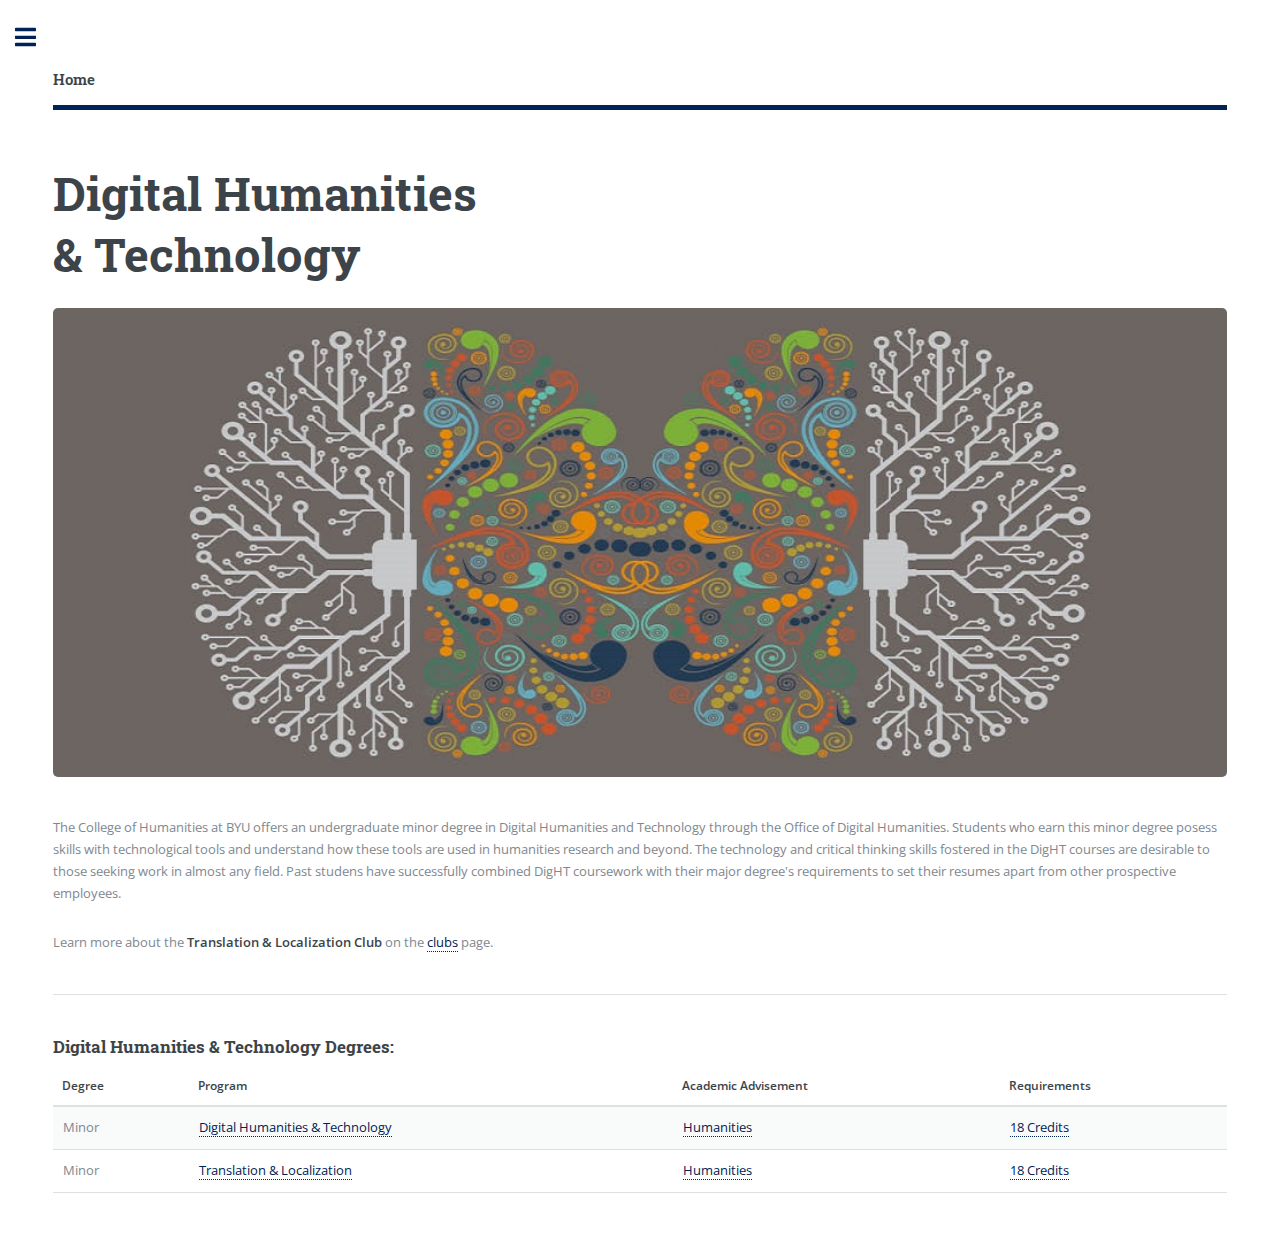
<file: html/dight.html>
<!DOCTYPE HTML>
<!--
	Digital Humanities & Technology
    Author: Cameron McChesney
-->
<html>
	<head>
		<title>Digital Humanities & Technology</title>
		<meta charset="utf-8" />
		<meta name="viewport" content="width=device-width, initial-scale=1, user-scalable=no" />
		<link rel="stylesheet" href="../assets/css/main.css" />
	</head>
	<body class="is-preload">

		<!-- Wrapper -->
			<div id="wrapper">

				<!-- Main -->
					<div id="main">
						<div class="inner">

							<!-- Header -->
								<header id="header">
									<a href="../index.html" class="logo"><strong>Home</strong></a>
								</header>

							<!-- Content -->
								<section>
                                    <h1>Digital Humanities<br/>
                                        & Technology
                                    </h1>

									<span class="image main"><img src="../images/dightpage.jpg" alt="dightpage" /></span>
                                    
                                    <p>The College of Humanities at BYU offers an undergraduate minor degree in Digital Humanities and Technology through the Office of Digital Humanities. Students who earn this minor degree posess skills with technological tools and understand how these tools are used in humanities research and beyond. The technology and critical thinking skills fostered in the DigHT courses are desirable to those seeking work in almost any field. Past studens have successfully combined DigHT coursework with their major degree's requirements to set their resumes apart from other prospective employees.</p>
                                    
                                    <p>Learn more about the <b>Translation & Localization Club</b> on the <a href="clubs.html">clubs</a> page.</p>
                                    
									<hr class="major"/>

                                    <h3>Digital Humanities & Technology Degrees:</h3>
                                        <div class="table-wrapper">
                                            <table>
                                                <thead>
                                                    <tr>
                                                        <th>Degree</th>
                                                        <th>Program</th>
                                                        <th>Academic Advisement</th>
                                                        <th>Requirements</th>
                                                    </tr>
                                                </thead>
                                                <tbody>
                                                    <tr>
                                                        <td>Minor</td>
                                                        <td><a href="http://odh.byu.edu/dight/">Digital Humanities & Technology</a></td>
                                                        <td><a href="https://catalog.byu.edu/humanities/digital-humanities-program">Humanities</a></td>
                                                        <td><a href="https://catalog.byu.edu/humanities/digital-humanities-program/digital-humanities-and-technology-minor">18 Credits</a></td>
                                                    </tr>
                                                    <tr>
                                                        <td>Minor</td>
                                                        <td><a href="http://cls.byu.edu/programs/translation/">Translation & Localization</a></td>
                                                        <td><a href="https://catalog.byu.edu/humanities/digital-humanities-program">Humanities</a></td>
                                                        <td><a href="https://catalog.byu.edu/humanities/center-language-studies/translation-and-localization-minor">18 Credits</a></td>
                                                    </tr>
                                                </tbody>
                                            </table>
                                        </div>
                                    
								</section>

						</div>
					</div>

				<!-- Sidebar -->
					<div id="sidebar">
						<div class="inner">

							<!-- Search -->
								<section id="search" class="alt">
									<form method="post" action="#">
										<input type="text" name="query" id="query" placeholder="Search" />
									</form>
								</section>

							<!-- Menu -->
								<nav id="menu">
									<header class="major">
										<h2>Menu</h2>
									</header>
									<ul>
										<li><a href="../index.html">Home</a></li>
										<li><a href="clubs.html">Clubs</a></li>
										<li>
											<span class="opener">Programs</span>
											<ul>
												<li><a href="bio.html">Bioinformatics & Biotechnology</a></li>
                                                <li><a href="ce.html">Computer Engineering</a></li>
                                                <li><a href="cs.html">Computer Science</a></li>
                                                <li><a href="dight.html">Digital Humanities & Technology</a></li>
                                                <li><a href="ipt.html">Instructional Psychology & Technology</a></li>
                                                <li><a href="is.html">Information Systems</a></li>
                                                <li><a href="it.html">Information Technology</a></li>
                                                <li><a href="math.html">Applied Mathematics</a></li>
                                                <li><a href="stat.html">Statistics</a></li>
											</ul>
										</li>
										<li>
											<span class="opener">Academic Advisement</span>
											<ul>
                                                <li><a href="https://enrollment2.byu.edu/academic-calendar/">Academic Calendar</a></li>
												<li><a href="https://advisement.byu.edu/section/cac">Advisement Centers</a></li>
                                                <li><a href="http://saasta.byu.edu/noauth/classSchedule/index.php">Class Schedule Search</a></li>
                                                <li><a href="https://gradstudies.byu.edu/">Graduate Catalog</a></li>
                                                <li><a href="https://advisement.byu.edu/major-academic-plans">Major Academic Plans</a></li>
												<li><a href="http://mymap.byu.edu/">MyMap</a></li>
                                                <li><a href="https://catalog.byu.edu/">Undergraduate Catalog</a></li>
											</ul>
										</li>
                                        <li><a href="comp.html">Compare Programs</a></li>
                                        <li>
											<span class="opener">Learn Coding Online</span>
											<ul>
												<li><a href="https://www.codecademy.com/">Codeacademy</a></li>
												<li><a href="https://www.coursera.org/">Coursera</a></li>
                                                <li><a href="https://www.khanacademy.org/computing/computer-programming">Khan Academy</a></li>
												<li><a href="https://www.udacity.com/">Udacity</a></li>
											</ul>
										</li>
									</ul>
								</nav>

							<!-- Footer -->
								<footer id="footer">
									<p class="copyright">&copy; Brigham Young University, Department of Information Systems. Design: <a href="https://html5up.net">HTML5 UP</a>.</p>
								</footer>

						</div>
					</div>

			</div>

		<!-- Scripts -->
			<script src="../assets/js/jquery.min.js"></script>
			<script src="../assets/js/browser.min.js"></script>
			<script src="../assets/js/breakpoints.min.js"></script>
			<script src="../assets/js/util.js"></script>
			<script src="../assets/js/main.js"></script>

	</body>
</html>
</file>
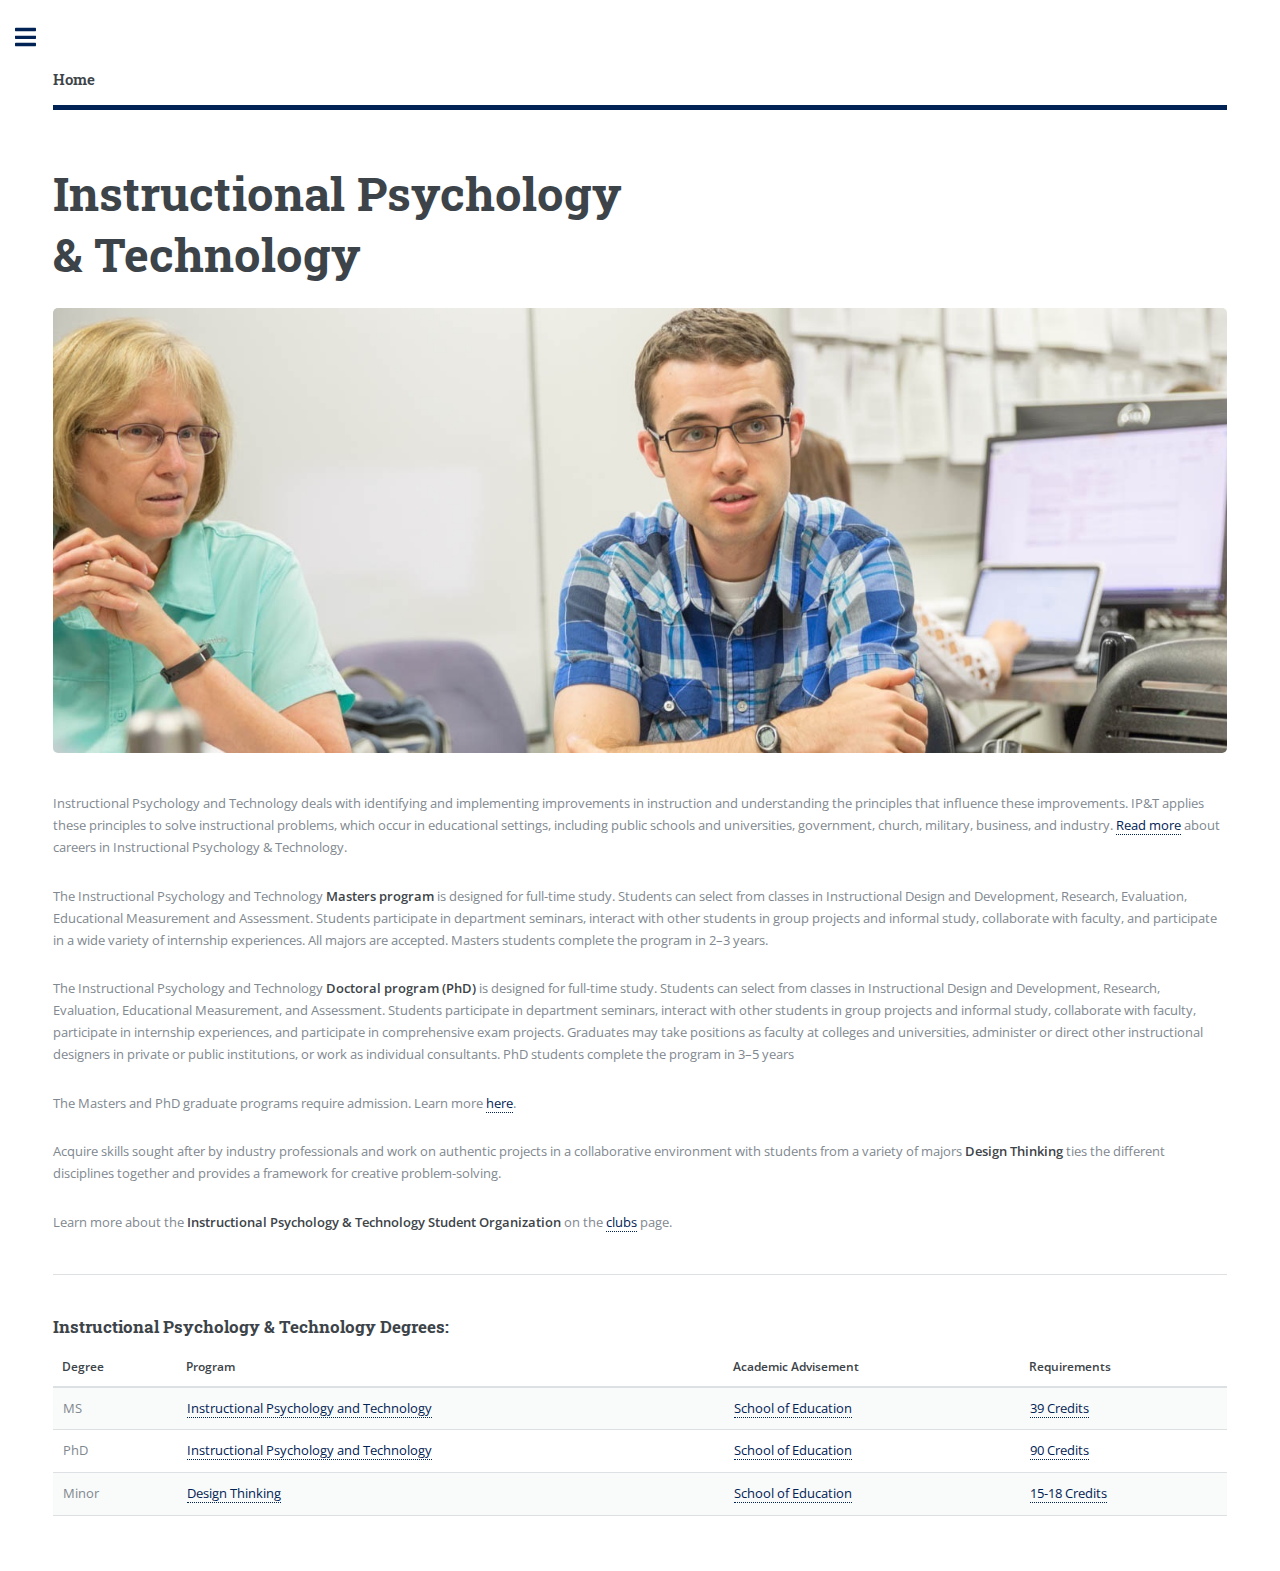
<file: html/ipt.html>
<!DOCTYPE HTML>
<!--
	Instructional Psychology & Technology
    Author: Cameron McChesney
-->
<html>
	<head>
		<title>Instructional Psychology & Technology</title>
		<meta charset="utf-8" />
		<meta name="viewport" content="width=device-width, initial-scale=1, user-scalable=no" />
		<link rel="stylesheet" href="../assets/css/main.css" />
	</head>
	<body class="is-preload">

		<!-- Wrapper -->
			<div id="wrapper">

				<!-- Main -->
					<div id="main">
						<div class="inner">

							<!-- Header -->
								<header id="header">
									<a href="../index.html" class="logo"><strong>Home</strong></a>
								</header>

							<!-- Content -->
								<section>
                                    <h1>Instructional Psychology<br/>
                                        & Technology
                                    </h1>

									<span class="image main"><img src="../images/iptpage.jpg" alt="iptpage" /></span>
                                    
                                    <p>Instructional Psychology and Technology deals with identifying and implementing improvements in instruction and understanding the principles that influence these improvements. IP&T applies these principles to solve instructional problems, which occur in educational settings, including public schools and universities, government, church, military, business, and industry. <a href="https://education.byu.edu/ipt/career.html">Read more</a> about careers in Instructional Psychology & Technology.</p>
                                                                        
                                    <p>The Instructional Psychology and Technology <b>Masters program</b> is designed for full-time study. Students can select from classes in Instructional Design and Development, Research, Evaluation, Educational Measurement and Assessment. Students participate in department seminars, interact with other students in group projects and informal study, collaborate with faculty, and participate in a wide variety of internship experiences. All majors are accepted. Masters students complete the program in 2–3 years.</p>
                                    
                                    <p>The Instructional Psychology and Technology <b>Doctoral program (PhD)</b> is designed for full-time study. Students can select from classes in Instructional Design and Development, Research, Evaluation, Educational Measurement, and Assessment. Students participate in department seminars, interact with other students in group projects and informal study, collaborate with faculty, participate in internship experiences, and participate in comprehensive exam projects. Graduates may take positions as faculty at colleges and universities, administer or direct other instructional designers in private or public institutions, or work as individual consultants. PhD students complete the program in 3–5 years</p>
                                    
                                    <p>The Masters and PhD graduate programs require admission. Learn more <a href="https://education.byu.edu/ipt/admission-requirements">here</a>.</p>
                                    
                                    <p>Acquire skills sought after by industry professionals and work on authentic projects in a collaborative environment with students from a variety of majors <b>Design Thinking</b> ties the different disciplines together and provides a framework for creative problem-solving.</p>
                                    
                                    <p>Learn more about the <b>Instructional Psychology & Technology Student Organization</b> on the <a href="clubs.html">clubs</a> page.</p>
                                    
									<hr class="major"/>

                                    <h3>Instructional Psychology & Technology Degrees:</h3>
                                        <div class="table-wrapper">
                                            <table>
                                                <thead>
                                                    <tr>
                                                        <th>Degree</th>
                                                        <th>Program</th>
                                                        <th>Academic Advisement</th>
                                                        <th>Requirements</th>
                                                    </tr>
                                                </thead>
                                                <tbody>
                                                    <tr>
                                                        <td>MS</td>
                                                        <td><a href="https://education.byu.edu/ipt/program/masters">Instructional Psychology and Technology</a></td>
                                                        <td><a href="https://gradstudies.byu.edu/education/instructional-psychology-and-technology">School of Education</a></td>
                                                        <td><a href="https://gradstudies.byu.edu/program/instructional-psychology-and-technology-ms">39 Credits</a></td>
                                                    </tr>
                                                    <tr>
                                                        <td>PhD</td>
                                                        <td><a href="https://education.byu.edu/ipt/program/phd">Instructional Psychology and Technology</a></td>
                                                        <td><a href="https://gradstudies.byu.edu/education/instructional-psychology-and-technology">School of Education</a></td>
                                                        <td><a href="https://gradstudies.byu.edu/program/instructional-psychology-and-technology-phd">90 Credits</a></td>
                                                    </tr>
                                                    <tr>
                                                        <td>Minor</td>
                                                        <td><a href="https://education.byu.edu/ipt/designthinking">Design Thinking</a></td>
                                                        <td><a href="http://catalog2018.byu.edu/education/instructional-psychology-and-technology">School of Education</a></td>
                                                        <td><a href="http://catalog2018.byu.edu/education/instructional-psychology-and-technology/design-thinking-minor">15-18 Credits</a></td>
                                                    </tr>
                                                </tbody>
                                            </table>
                                        </div>
                                    
								</section>

						</div>
					</div>

				<!-- Sidebar -->
					<div id="sidebar">
						<div class="inner">

							<!-- Search -->
								<section id="search" class="alt">
									<form method="post" action="#">
										<input type="text" name="query" id="query" placeholder="Search" />
									</form>
								</section>

							<!-- Menu -->
								<nav id="menu">
									<header class="major">
										<h2>Menu</h2>
									</header>
									<ul>
										<li><a href="../index.html">Home</a></li>
										<li><a href="clubs.html">Clubs</a></li>
										<li>
											<span class="opener">Programs</span>
											<ul>
												<li><a href="bio.html">Bioinformatics & Biotechnology</a></li>
                                                <li><a href="ce.html">Computer Engineering</a></li>
                                                <li><a href="cs.html">Computer Science</a></li>
                                                <li><a href="dight.html">Digital Humanities & Technology</a></li>
                                                <li><a href="ipt.html">Instructional Psychology & Technology</a></li>
                                                <li><a href="is.html">Information Systems</a></li>
                                                <li><a href="it.html">Information Technology</a></li>
                                                <li><a href="math.html">Applied Mathematics</a></li>
                                                <li><a href="stat.html">Statistics</a></li>
											</ul>
										</li>
										<li>
											<span class="opener">Academic Advisement</span>
											<ul>
                                                <li><a href="https://enrollment2.byu.edu/academic-calendar/">Academic Calendar</a></li>
												<li><a href="https://advisement.byu.edu/section/cac">Advisement Centers</a></li>
                                                <li><a href="http://saasta.byu.edu/noauth/classSchedule/index.php">Class Schedule Search</a></li>
                                                <li><a href="https://gradstudies.byu.edu/">Graduate Catalog</a></li>
                                                <li><a href="https://advisement.byu.edu/major-academic-plans">Major Academic Plans</a></li>
												<li><a href="http://mymap.byu.edu/">MyMap</a></li>
                                                <li><a href="https://catalog.byu.edu/">Undergraduate Catalog</a></li>
											</ul>
										</li>
                                        <li><a href="comp.html">Compare Programs</a></li>
                                        <li>
											<span class="opener">Learn Coding Online</span>
											<ul>
												<li><a href="https://www.codecademy.com/">Codeacademy</a></li>
												<li><a href="https://www.coursera.org/">Coursera</a></li>
                                                <li><a href="https://www.khanacademy.org/computing/computer-programming">Khan Academy</a></li>
												<li><a href="https://www.udacity.com/">Udacity</a></li>
											</ul>
										</li>
									</ul>
								</nav>

							<!-- Footer -->
								<footer id="footer">
									<p class="copyright">&copy; Brigham Young University, Department of Information Systems. Design: <a href="https://html5up.net">HTML5 UP</a>.</p>
								</footer>

						</div>
					</div>

			</div>

		<!-- Scripts -->
			<script src="../assets/js/jquery.min.js"></script>
			<script src="../assets/js/browser.min.js"></script>
			<script src="../assets/js/breakpoints.min.js"></script>
			<script src="../assets/js/util.js"></script>
			<script src="../assets/js/main.js"></script>

	</body>
</html>
</file>
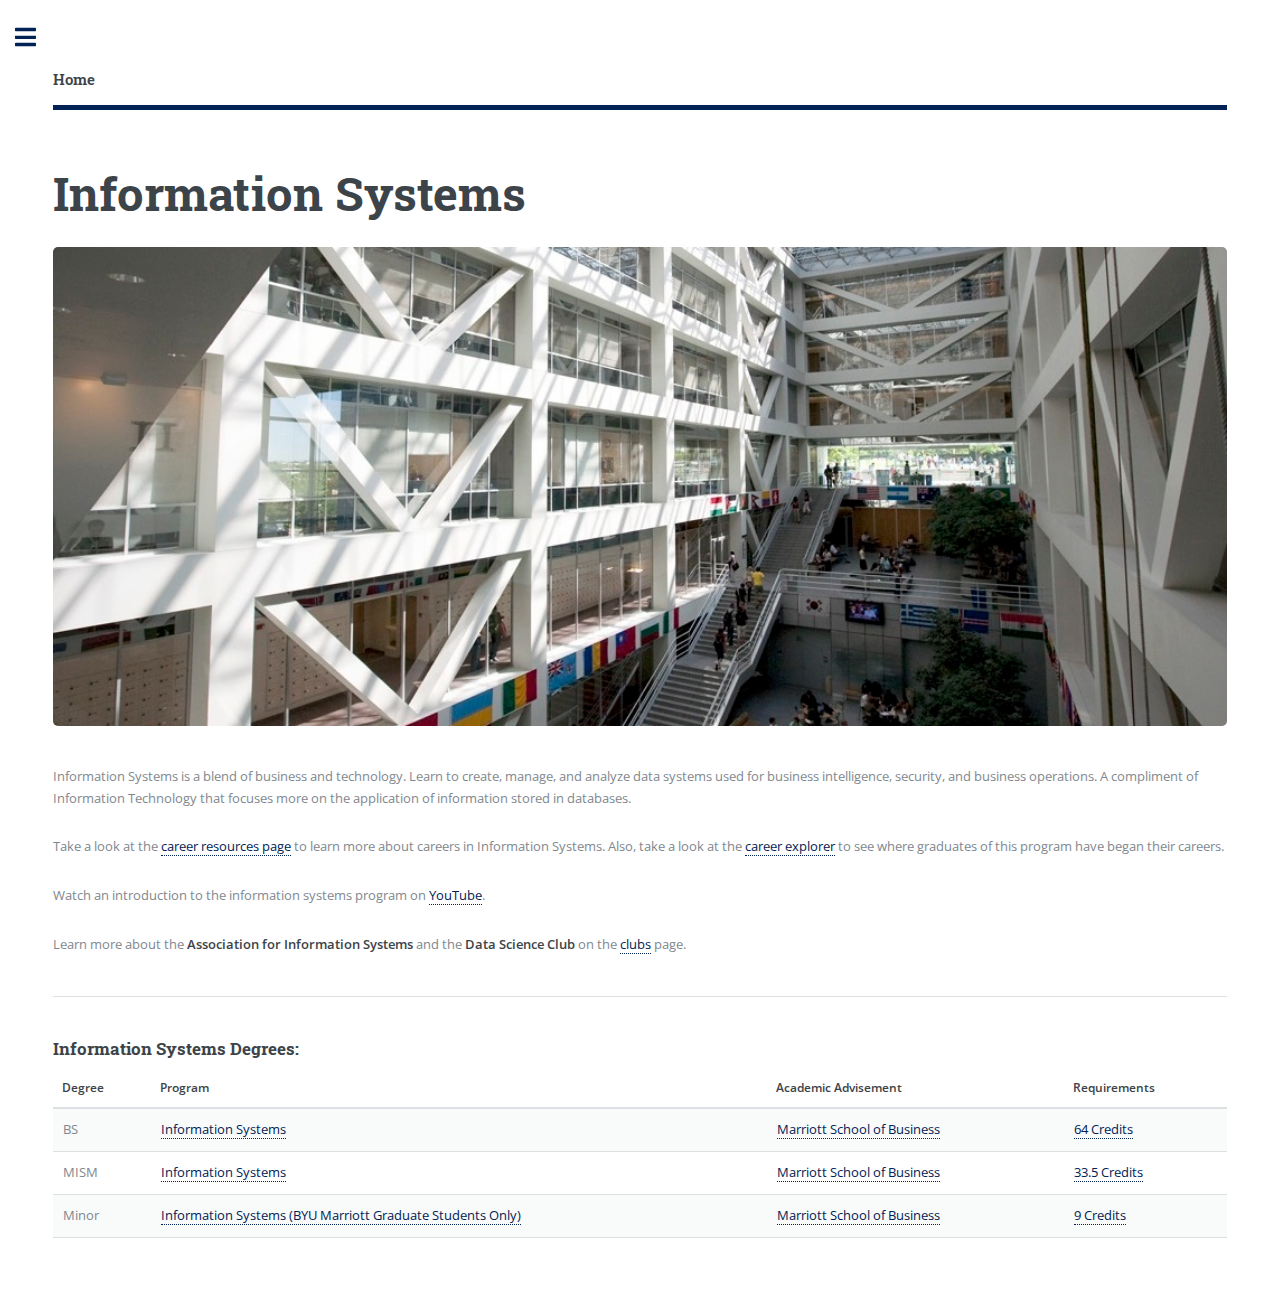
<file: html/is.html>
<!DOCTYPE HTML>
<!--
	Information Systems
    Author: Cameron McChesney
-->
<html>
	<head>
		<title>Information Systems</title>
		<meta charset="utf-8" />
		<meta name="viewport" content="width=device-width, initial-scale=1, user-scalable=no" />
		<link rel="stylesheet" href="../assets/css/main.css" />
	</head>
	<body class="is-preload">

		<!-- Wrapper -->
			<div id="wrapper">

				<!-- Main -->
					<div id="main">
						<div class="inner">

							<!-- Header -->
								<header id="header">
									<a href="../index.html" class="logo"><strong>Home</strong></a>
								</header>

							<!-- Content -->
								<section>
                                    <h1>Information Systems</h1>

									<span class="image main"><img src="../images/ispage.jpg" alt="ispage" /></span>
                                    
                                    <p>Information Systems is a blend of business and technology. Learn to create, manage, and analyze data systems used for business intelligence, security, and business operations. A compliment of Information Technology that focuses more on the application of information stored in databases.</p>
                                    
                                    <p>Take a look at the <a href="https://www.iscareers.byu.edu/">career resources page</a> to learn more about careers in Information Systems. Also, take a look at the <a href="https://www.iscareers.byu.edu/careerexplorer.html">career explorer</a> to see where graduates of this program have began their careers.</p>
                                    
                                    <p>Watch an introduction to the information systems program on <a href="https://www.youtube.com/watch?v=9XyKU8Nw3-A">YouTube</a>.</p>
                                    
                                    <p>Learn more about the <b>Association for Information Systems</b> and the <b>Data Science Club</b> on the <a href="clubs.html">clubs</a> page.</p>
                                    
									<hr class="major"/>

                                    <h3>Information Systems Degrees:</h3>
                                        <div class="table-wrapper">
                                            <table>
                                                <thead>
                                                    <tr>
                                                        <th>Degree</th>
                                                        <th>Program</th>
                                                        <th>Academic Advisement</th>
                                                        <th>Requirements</th>
                                                    </tr>
                                                </thead>
                                                <tbody>
                                                    <tr>
                                                        <td>BS</td>
                                                        <td><a href="https://marriottschool.byu.edu/infosys/about/what-is-information-systems/at-a-glance/">Information Systems </a></td>
                                                        <td><a href="https://marriottschool.byu.edu/advisement/center/contact/">Marriott School of Business</a></td>
                                                        <td><a href="https://catalog.byu.edu/business/information-systems/information-systems-bs-0">64 Credits</a></td>
                                                    </tr>
                                                    <tr>
                                                        <td>MISM</td>
                                                        <td><a href="https://marriottschool.byu.edu/infosys/mism/what-will-i-study/program-overview/">Information Systems</a></td>
                                                        <td><a href="https://marriottschool.byu.edu/infosys/mism/advisement-center/contact/">Marriott School of Business</a></td>
                                                        <td><a href="http://gradstudies.byu.edu/program/information-systems-management-mism">33.5 Credits</a></td>
                                                    </tr>
                                                    <tr>
                                                        <td>Minor</td>
                                                        <td><a href="https://marriottschool.byu.edu/infosys/mism/graduate-minor/">Information Systems (BYU Marriott Graduate Students Only)</a></td>
                                                        <td><a href="https://marriottschool.byu.edu/infosys/mism/advisement-center/contact/">Marriott School of Business</a></td>
                                                        <td><a href="https://marriottschool.byu.edu/infosys/mism/graduate-minor/">9 Credits</a></td>
                                                    </tr>
                                                </tbody>
                                            </table>
                                        </div>
                                    
								</section>

						</div>
					</div>

				<!-- Sidebar -->
					<div id="sidebar">
						<div class="inner">

							<!-- Search -->
								<section id="search" class="alt">
									<form method="post" action="#">
										<input type="text" name="query" id="query" placeholder="Search" />
									</form>
								</section>

							<!-- Menu -->
								<nav id="menu">
									<header class="major">
										<h2>Menu</h2>
									</header>
									<ul>
										<li><a href="../index.html">Home</a></li>
										<li><a href="clubs.html">Clubs</a></li>
										<li>
											<span class="opener">Programs</span>
											<ul>
												<li><a href="bio.html">Bioinformatics & Biotechnology</a></li>
                                                <li><a href="ce.html">Computer Engineering</a></li>
                                                <li><a href="cs.html">Computer Science</a></li>
                                                <li><a href="dight.html">Digital Humanities & Technology</a></li>
                                                <li><a href="ipt.html">Instructional Psychology & Technology</a></li>
                                                <li><a href="is.html">Information Systems</a></li>
                                                <li><a href="it.html">Information Technology</a></li>
                                                <li><a href="math.html">Applied Mathematics</a></li>
                                                <li><a href="stat.html">Statistics</a></li>
											</ul>
										</li>
										<li>
											<span class="opener">Academic Advisement</span>
											<ul>
                                                <li><a href="https://enrollment2.byu.edu/academic-calendar/">Academic Calendar</a></li>
												<li><a href="https://advisement.byu.edu/section/cac">Advisement Centers</a></li>
                                                <li><a href="http://saasta.byu.edu/noauth/classSchedule/index.php">Class Schedule Search</a></li>
                                                <li><a href="https://gradstudies.byu.edu/">Graduate Catalog</a></li>
                                                <li><a href="https://advisement.byu.edu/major-academic-plans">Major Academic Plans</a></li>
												<li><a href="http://mymap.byu.edu/">MyMap</a></li>
                                                <li><a href="https://catalog.byu.edu/">Undergraduate Catalog</a></li>
											</ul>
										</li>
                                        <li><a href="comp.html">Compare Programs</a></li>
                                        <li>
											<span class="opener">Learn Coding Online</span>
											<ul>
												<li><a href="https://www.codecademy.com/">Codeacademy</a></li>
												<li><a href="https://www.coursera.org/">Coursera</a></li>
                                                <li><a href="https://www.khanacademy.org/computing/computer-programming">Khan Academy</a></li>
												<li><a href="https://www.udacity.com/">Udacity</a></li>
											</ul>
										</li>
									</ul>
								</nav>

							<!-- Footer -->
								<footer id="footer">
									<p class="copyright">&copy; Brigham Young University, Department of Information Systems. Design: <a href="https://html5up.net">HTML5 UP</a>.</p>
								</footer>

						</div>
					</div>

			</div>

		<!-- Scripts -->
			<script src="../assets/js/jquery.min.js"></script>
			<script src="../assets/js/browser.min.js"></script>
			<script src="../assets/js/breakpoints.min.js"></script>
			<script src="../assets/js/util.js"></script>
			<script src="../assets/js/main.js"></script>

	</body>
</html>
</file>
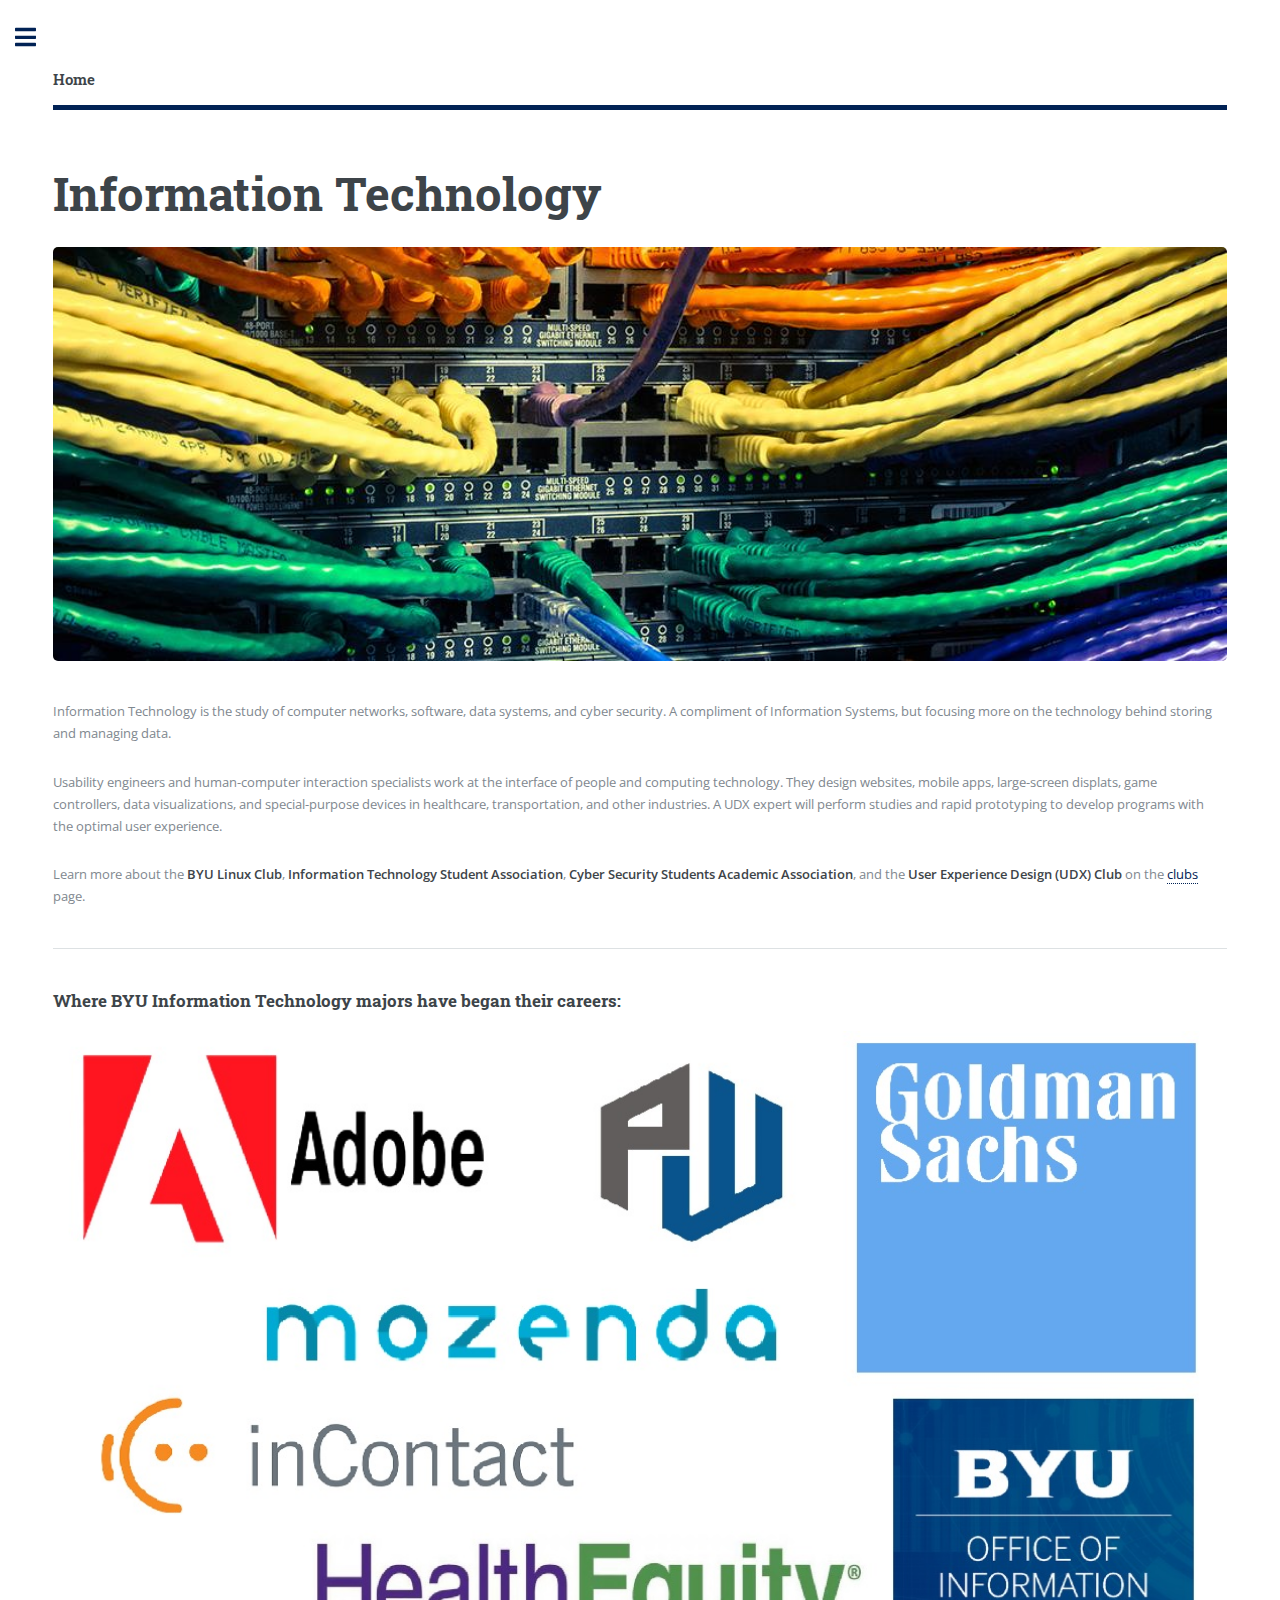
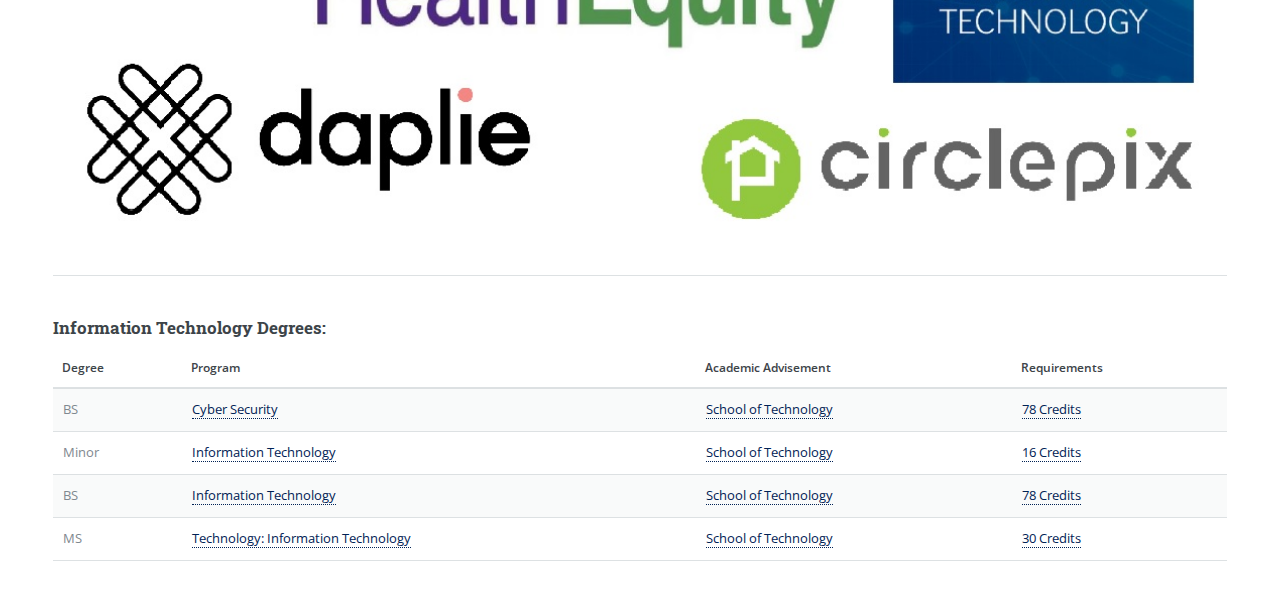
<file: html/it.html>
<!DOCTYPE HTML>
<!--
	Information Technology
    Cameron McChesney
-->
<html>
	<head>
		<title>Information Technology</title>
		<meta charset="utf-8" />
		<meta name="viewport" content="width=device-width, initial-scale=1, user-scalable=no" />
		<link rel="stylesheet" href="../assets/css/main.css" />
	</head>
	<body class="is-preload">

		<!-- Wrapper -->
			<div id="wrapper">

				<!-- Main -->
					<div id="main">
						<div class="inner">

							<!-- Header -->
								<header id="header">
									<a href="../index.html" class="logo"><strong>Home</strong></a>
								</header>

							<!-- Content -->
								<section>
                                    <h1>Information Technology</h1>

									<span class="image main"><img src="../images/itpage.jpg" alt="itpage" /></span>
                                    
                                    <p>Information Technology is the study of computer networks, software, data systems, and cyber security. A compliment of Information Systems, but focusing more on the technology behind storing and managing data.</p>
                                    
                                    <p>Usability engineers and human-computer interaction specialists work at the interface of people and computing technology. They design websites, mobile apps, large-screen displats, game controllers, data visualizations, and special-purpose devices in healthcare, transportation, and other industries. A UDX expert will perform studies and rapid prototyping to develop programs with the optimal user experience.</p>
                                                                        
                                    <p>Learn more about the <b>BYU Linux Club</b>, <b>Information Technology Student Association</b>, <b>Cyber Security Students Academic Association</b>, and the <b>User Experience Design (UDX) Club</b> on the <a href="clubs.html">clubs</a> page.</p>
                                    
                                    <hr class="major"/>

                                    <h3>Where BYU Information Technology majors have began their careers:</h3>
                                    
                                    <span class="image fit"><img src="../images/itplacement.jpg" alt="itplacement"></span>
                                    
									<hr class="major"/>

                                    <h3>Information Technology Degrees:</h3>
                                        <div class="table-wrapper">
                                            <table>
                                                <thead>
                                                    <tr>
                                                        <th>Degree</th>
                                                        <th>Program</th>
                                                        <th>Academic Advisement</th>
                                                        <th>Requirements</th>
                                                    </tr>
                                                </thead>
                                                <tbody>
                                                    <tr>
                                                        <td>BS</td>
                                                        <td><a href="http://it.et.byu.edu/undergraduate.html#un-emphases">Cyber Security</a></td>
                                                        <td><a href="https://sot.et.byu.edu/section/advisement">School of Technology</a></td>
                                                        <td><a href="https://catalog.byu.edu/engineering/school-of-technology/cybersecurity-bs">78 Credits</a></td>
                                                    </tr>
                                                    <tr>
                                                        <td>Minor</td>
                                                        <td><a href="http://it.et.byu.edu/undergraduate.html#un-emphases">Information Technology</a></td>
                                                        <td><a href="https://sot.et.byu.edu/section/advisement">School of Technology</a></td>
                                                        <td><a href="https://catalog.byu.edu/engineering/school-of-technology/information-technology-minor">16 Credits</a></td>
                                                    </tr>
                                                    <tr>
                                                        <td>BS</td>
                                                        <td><a href="http://it.et.byu.edu/undergraduate.html#un-emphases">Information Technology</a></td>
                                                        <td><a href="https://sot.et.byu.edu/section/advisement">School of Technology</a></td>
                                                        <td><a href="https://catalog.byu.edu/engineering/school-of-technology/information-technology-bs">78 Credits</a></td>
                                                    </tr>
                                                    <tr>
                                                        <td>MS</td>
                                                        <td><a href="https://sot.et.byu.edu/content/information-technology">Technology: Information Technology</a></td>
                                                        <td><a href="https://sot.et.byu.edu/section/advisement">School of Technology</a></td>
                                                        <td><a href="https://gradstudies.byu.edu/program/technology-ms">30 Credits</a></td>
                                                    </tr>
                                                </tbody>
                                            </table>
                                        </div>
                                    
								</section>

						</div>
					</div>

				<!-- Sidebar -->
					<div id="sidebar">
						<div class="inner">

							<!-- Search -->
								<section id="search" class="alt">
									<form method="post" action="#">
										<input type="text" name="query" id="query" placeholder="Search" />
									</form>
								</section>

							<!-- Menu -->
								<nav id="menu">
									<header class="major">
										<h2>Menu</h2>
									</header>
									<ul>
										<li><a href="../index.html">Home</a></li>
										<li><a href="clubs.html">Clubs</a></li>
										<li>
											<span class="opener">Programs</span>
											<ul>
												<li><a href="bio.html">Bioinformatics & Biotechnology</a></li>
                                                <li><a href="ce.html">Computer Engineering</a></li>
                                                <li><a href="cs.html">Computer Science</a></li>
                                                <li><a href="dight.html">Digital Humanities & Technology</a></li>
                                                <li><a href="ipt.html">Instructional Psychology & Technology</a></li>
                                                <li><a href="is.html">Information Systems</a></li>
                                                <li><a href="it.html">Information Technology</a></li>
                                                <li><a href="math.html">Applied Mathematics</a></li>
                                                <li><a href="stat.html">Statistics</a></li>
											</ul>
										</li>
										<li>
											<span class="opener">Academic Advisement</span>
											<ul>
                                                <li><a href="https://enrollment2.byu.edu/academic-calendar/">Academic Calendar</a></li>
												<li><a href="https://advisement.byu.edu/section/cac">Advisement Centers</a></li>
                                                <li><a href="http://saasta.byu.edu/noauth/classSchedule/index.php">Class Schedule Search</a></li>
                                                <li><a href="https://gradstudies.byu.edu/">Graduate Catalog</a></li>
                                                <li><a href="https://advisement.byu.edu/major-academic-plans">Major Academic Plans</a></li>
												<li><a href="http://mymap.byu.edu/">MyMap</a></li>
                                                <li><a href="https://catalog.byu.edu/">Undergraduate Catalog</a></li>
											</ul>
										</li>
                                        <li><a href="comp.html">Compare Programs</a></li>
                                        <li>
											<span class="opener">Learn Coding Online</span>
											<ul>
												<li><a href="https://www.codecademy.com/">Codeacademy</a></li>
												<li><a href="https://www.coursera.org/">Coursera</a></li>
                                                <li><a href="https://www.khanacademy.org/computing/computer-programming">Khan Academy</a></li>
												<li><a href="https://www.udacity.com/">Udacity</a></li>
											</ul>
										</li>
									</ul>
								</nav>

							<!-- Footer -->
								<footer id="footer">
									<p class="copyright">&copy; Brigham Young University, Department of Information Systems. Design: <a href="https://html5up.net">HTML5 UP</a>.</p>
								</footer>

						</div>
					</div>

			</div>

		<!-- Scripts -->
			<script src="../assets/js/jquery.min.js"></script>
			<script src="../assets/js/browser.min.js"></script>
			<script src="../assets/js/breakpoints.min.js"></script>
			<script src="../assets/js/util.js"></script>
			<script src="../assets/js/main.js"></script>

	</body>
</html>
</file>
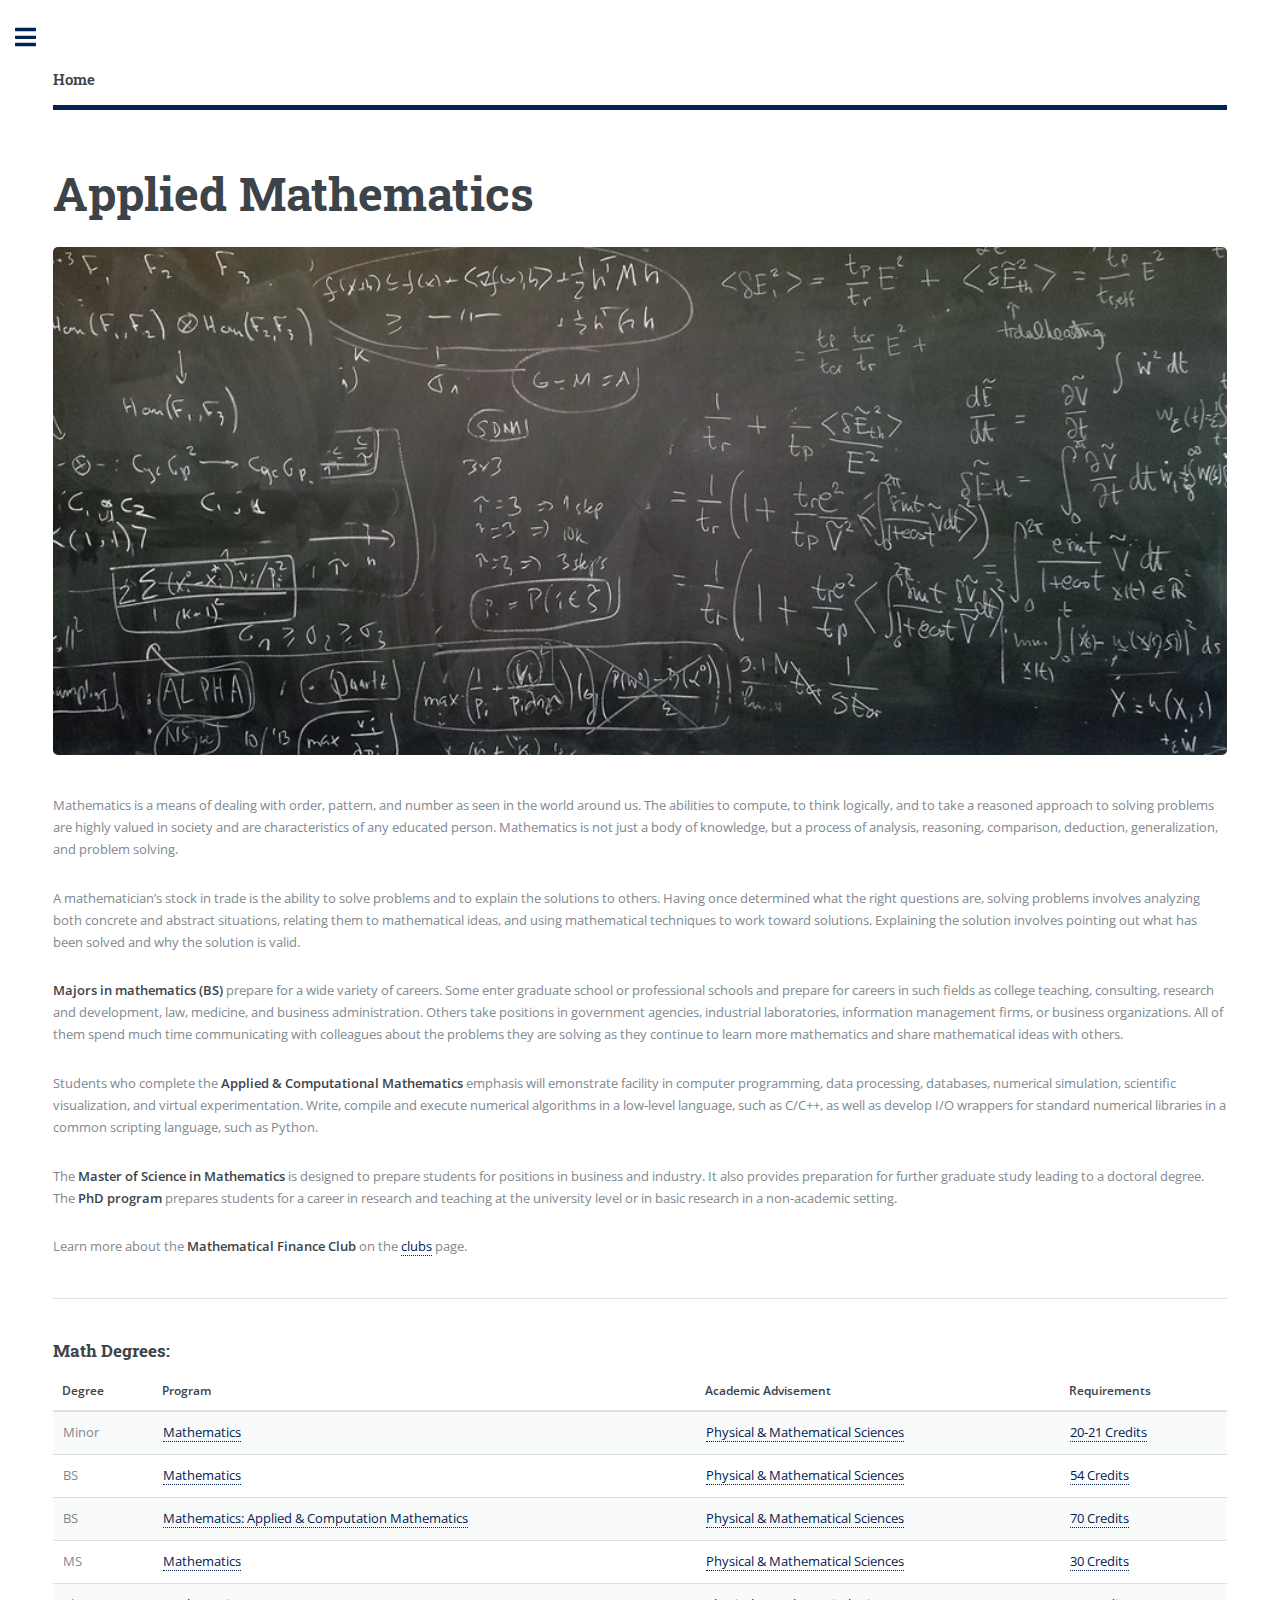
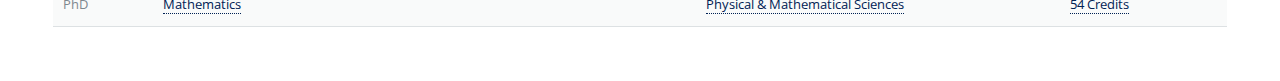
<file: html/math.html>
<!DOCTYPE HTML>
<!--
	Applied Mathematics
    Author: Cameron McChesney
-->
<html>
	<head>
		<title>Applied Mathematics</title>
		<meta charset="utf-8" />
		<meta name="viewport" content="width=device-width, initial-scale=1, user-scalable=no" />
		<link rel="stylesheet" href="../assets/css/main.css" />
	</head>
	<body class="is-preload">

		<!-- Wrapper -->
			<div id="wrapper">

				<!-- Main -->
					<div id="main">
						<div class="inner">

							<!-- Header -->
								<header id="header">
									<a href="../index.html" class="logo"><strong>Home</strong></a>
								</header>

							<!-- Content -->
								<section>
                                    <h1>Applied Mathematics
                                    </h1>

									<span class="image main"><img src="../images/mathpage.jpg" alt="math" /></span>
                                    
                                    <p>Mathematics is a means of dealing with order, pattern, and number as seen in the world around us. The abilities to compute, to think logically, and to take a reasoned approach to solving problems are highly valued in society and are characteristics of any educated person. Mathematics is not just a body of knowledge, but a process of analysis, reasoning, comparison, deduction, generalization, and problem solving.</p>

                                    <p>A mathematician’s stock in trade is the ability to solve problems and to explain the solutions to others. Having once determined what the right questions are, solving problems involves analyzing both concrete and abstract situations, relating them to mathematical ideas, and using mathematical techniques to work toward solutions. Explaining the solution involves pointing out what has been solved and why the solution is valid.</p>
                                    
                                    <p><b>Majors in mathematics (BS)</b> prepare for a wide variety of careers. Some enter graduate school or professional schools and prepare for careers in such fields as college teaching, consulting, research and development, law, medicine, and business administration. Others take positions in government agencies, industrial laboratories, information management firms, or business organizations. All of them spend much time communicating with colleagues about the problems they are solving as they continue to learn more mathematics and share mathematical ideas with others.</p>
                                    
                                    <p>Students who complete the <b>Applied & Computational Mathematics</b> emphasis will emonstrate facility in computer programming, data processing, databases, numerical simulation, scientific visualization, and virtual experimentation. Write, compile and execute numerical algorithms in a low-level language, such as C/C++, as well as develop I/O wrappers for standard numerical libraries in a common scripting language, such as Python.</p>
                                    
                                    <p>The <b>Master of Science in Mathematics</b> is designed to prepare students for positions in business and industry. It also provides preparation for further graduate study leading to a doctoral degree. The <b>PhD program</b> prepares students for a career in research and teaching at the university level or in basic research in a non-academic setting.</p>
                                    
                                    <p>Learn more about the <b>Mathematical Finance Club</b> on the <a href="clubs.html">clubs</a> page.</p>
                                    
									<hr class="major"/>

                                    <h3>Math Degrees:</h3>
                                        <div class="table-wrapper">
                                            <table>
                                                <thead>
                                                    <tr>
                                                        <th>Degree</th>
                                                        <th>Program</th>
                                                        <th>Academic Advisement</th>
                                                        <th>Requirements</th>
                                                    </tr>
                                                </thead>
                                                <tbody>
                                                    <tr>
                                                        <td>Minor</td>
                                                        <td><a href="https://math.byu.edu/graduate/programdetails/program-details/">Mathematics</a></td>
                                                        <td><a href="https://www.cpms.byu.edu/advisement-center/">Physical & Mathematical Sciences</a></td>
                                                        <td><a href="https://catalog.byu.edu/physical-and-mathematical-sciences/mathematics/mathematics-minor">20-21 Credits</a></td>
                                                    </tr>
                                                    <tr>
                                                        <td>BS</td>
                                                        <td><a href="https://math.byu.edu/graduate/programdetails/program-details/">Mathematics</a></td>
                                                        <td><a href="https://www.cpms.byu.edu/advisement-center/">Physical & Mathematical Sciences</a></td>
                                                        <td><a href="https://catalog.byu.edu/physical-and-mathematical-sciences/mathematics/mathematics-bs">54 Credits</a></td>
                                                    </tr>
                                                    <tr>
                                                        <td>BS</td>
                                                        <td><a href="https://math.byu.edu/graduate/programdetails/program-details/">Mathematics: Applied & Computation Mathematics</a></td>
                                                        <td><a href="https://www.cpms.byu.edu/advisement-center/">Physical & Mathematical Sciences</a></td>
                                                        <td><a href="https://catalog.byu.edu/physical-and-mathematical-sciences/mathematics/mathematics-applied-and-computational-mathematics-bs">70 Credits</a></td>
                                                    </tr>
                                                    <tr>
                                                        <td>MS</td>
                                                        <td><a href="https://math.byu.edu/graduate/programdetails/">Mathematics</a></td>
                                                        <td><a href="https://www.cpms.byu.edu/advisement-center/">Physical & Mathematical Sciences</a></td>
                                                        <td><a href="https://gradstudies.byu.edu/program/mathematics-ms">30 Credits</a></td>
                                                    </tr>
                                                    <tr>
                                                        <td>PhD</td>
                                                        <td><a href="https://math.byu.edu/graduate/programdetails/">Mathematics</a></td>
                                                        <td><a href="https://www.cpms.byu.edu/advisement-center/">Physical & Mathematical Sciences</a></td>
                                                        <td><a href="https://gradstudies.byu.edu/program/mathematics-phd">54 Credits</a></td>
                                                    </tr>
                                                </tbody>
                                            </table>
                                        </div>
                                    
								</section>

						</div>
					</div>

				<!-- Sidebar -->
					<div id="sidebar">
						<div class="inner">

							<!-- Search -->
								<section id="search" class="alt">
									<form method="post" action="#">
										<input type="text" name="query" id="query" placeholder="Search" />
									</form>
								</section>

							<!-- Menu -->
								<nav id="menu">
									<header class="major">
										<h2>Menu</h2>
									</header>
									<ul>
										<li><a href="../index.html">Home</a></li>
										<li><a href="clubs.html">Clubs</a></li>
										<li>
											<span class="opener">Programs</span>
											<ul>
												<li><a href="bio.html">Bioinformatics & Biotechnology</a></li>
                                                <li><a href="ce.html">Computer Engineering</a></li>
                                                <li><a href="cs.html">Computer Science</a></li>
                                                <li><a href="dight.html">Digital Humanities & Technology</a></li>
                                                <li><a href="ipt.html">Instructional Psychology & Technology</a></li>
                                                <li><a href="is.html">Information Systems</a></li>
                                                <li><a href="it.html">Information Technology</a></li>
                                                <li><a href="math.html">Applied Mathematics</a></li>
                                                <li><a href="stat.html">Statistics</a></li>
											</ul>
										</li>
										<li>
											<span class="opener">Academic Advisement</span>
											<ul>
                                                <li><a href="https://enrollment2.byu.edu/academic-calendar/">Academic Calendar</a></li>
												<li><a href="https://advisement.byu.edu/section/cac">Advisement Centers</a></li>
                                                <li><a href="http://saasta.byu.edu/noauth/classSchedule/index.php">Class Schedule Search</a></li>
                                                <li><a href="https://gradstudies.byu.edu/">Graduate Catalog</a></li>
                                                <li><a href="https://advisement.byu.edu/major-academic-plans">Major Academic Plans</a></li>
												<li><a href="http://mymap.byu.edu/">MyMap</a></li>
                                                <li><a href="https://catalog.byu.edu/">Undergraduate Catalog</a></li>
											</ul>
										</li>
                                        <li><a href="comp.html">Compare Programs</a></li>
                                        <li>
											<span class="opener">Learn Coding Online</span>
											<ul>
												<li><a href="https://www.codecademy.com/">Codeacademy</a></li>
												<li><a href="https://www.coursera.org/">Coursera</a></li>
                                                <li><a href="https://www.khanacademy.org/computing/computer-programming">Khan Academy</a></li>
												<li><a href="https://www.udacity.com/">Udacity</a></li>
											</ul>
										</li>
									</ul>
								</nav>

							<!-- Footer -->
								<footer id="footer">
									<p class="copyright">&copy; Brigham Young University, Department of Information Systems. Design: <a href="https://html5up.net">HTML5 UP</a>.</p>
								</footer>

						</div>
					</div>

			</div>

		<!-- Scripts -->
			<script src="../assets/js/jquery.min.js"></script>
			<script src="../assets/js/browser.min.js"></script>
			<script src="../assets/js/breakpoints.min.js"></script>
			<script src="../assets/js/util.js"></script>
			<script src="../assets/js/main.js"></script>

	</body>
</html>
</file>
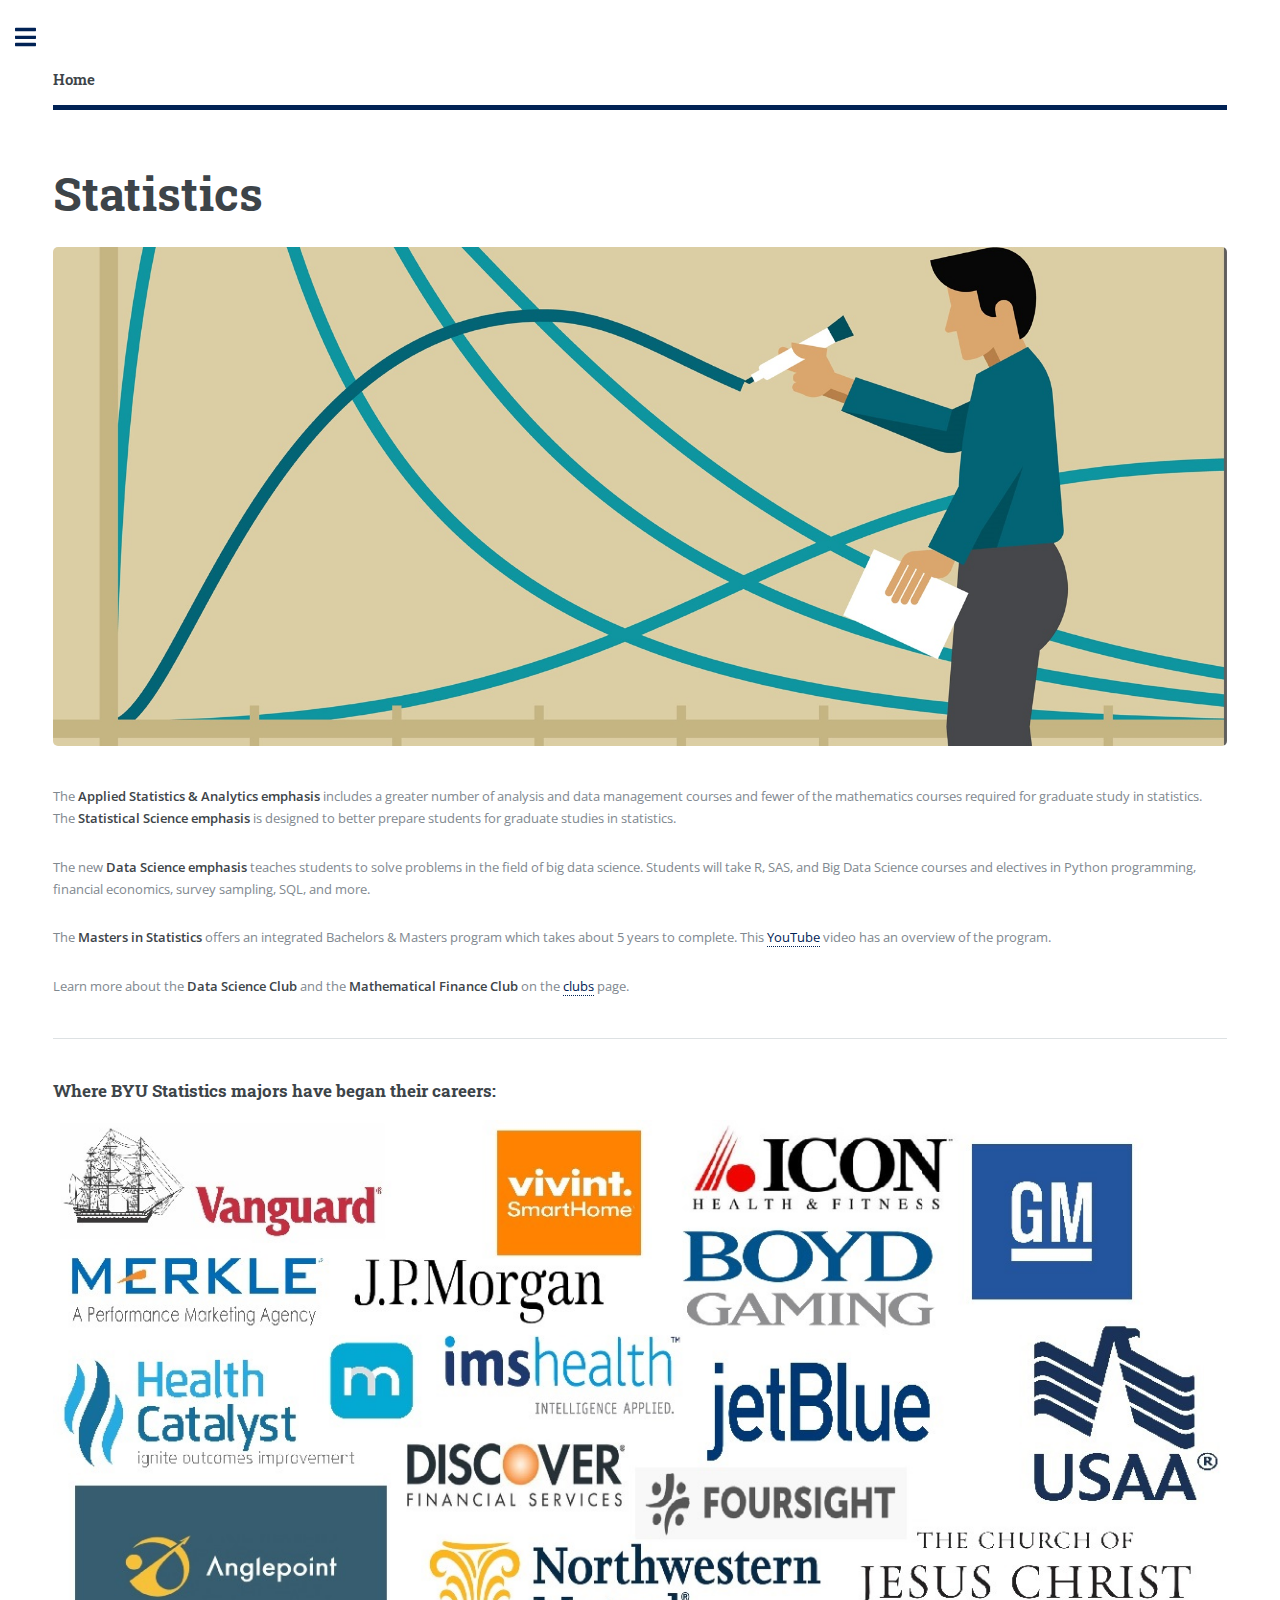
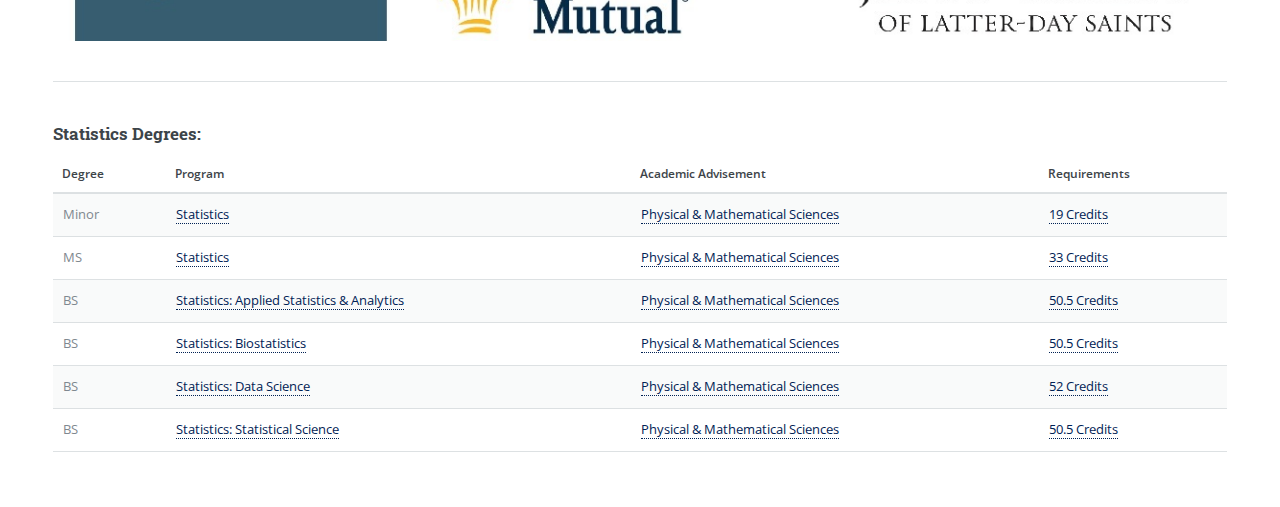
<file: html/stat.html>
<!DOCTYPE HTML>
<!--
	Statistics
    Author: Cameron McChesney
-->
<html>
	<head>
		<title>Statistics</title>
		<meta charset="utf-8" />
		<meta name="viewport" content="width=device-width, initial-scale=1, user-scalable=no" />
		<link rel="stylesheet" href="../assets/css/main.css" />
	</head>
	<body class="is-preload">

		<!-- Wrapper -->
			<div id="wrapper">

				<!-- Main -->
					<div id="main">
						<div class="inner">

							<!-- Header -->
								<header id="header">
									<a href="../index.html" class="logo"><strong>Home</strong></a>
								</header>

							<!-- Content -->
								<section>
                                    <h1>Statistics</h1>

									<span class="image main"><img src="../images/statpage.jpg" alt="statpage" /></span>
                                    
                                    <p>The <b>Applied Statistics & Analytics emphasis</b> includes a greater number of analysis and data management courses and fewer of the mathematics courses required for graduate study in statistics. The <b>Statistical Science emphasis</b> is designed to better prepare students for graduate studies in statistics.</p>
                                    
                                    <p>The new <b>Data Science emphasis</b> teaches students to solve problems in the field of big data science. Students will take R, SAS, and Big Data Science courses and electives in Python programming, financial economics, survey sampling, SQL, and more.</p>
                                    
                                    <p>The <b>Masters in Statistics</b> offers an integrated Bachelors & Masters program which takes about 5 years to complete. This <a href="https://www.youtube.com/watch?v=4pCl0d6NfJE">YouTube</a> video has an overview of the program.</p>
                                    
                                    <p>Learn more about the <b>Data Science Club</b> and the <b>Mathematical Finance Club</b> on the <a href="clubs.html">clubs</a> page.</p>
                                    
                                    <hr class="major"/>

                                    <h3>Where BYU Statistics majors have began their careers:</h3>
                                    
                                    <span class="image fit"><img src="../images/statplacement.jpg" alt="statplacement"></span>
                                    
									<hr class="major"/>

                                    <h3>Statistics Degrees:</h3>
                                        <div class="table-wrapper">
                                            <table>
                                                <thead>
                                                    <tr>
                                                        <th>Degree</th>
                                                        <th>Program</th>
                                                        <th>Academic Advisement</th>
                                                        <th>Requirements</th>
                                                    </tr>
                                                </thead>
                                                <tbody>
                                                    <tr>
                                                        <td>Minor</td>
                                                        <td><a href="https://science.byu.edu/statistics/">Statistics</a></td>
                                                        <td><a href="https://www.cpms.byu.edu/advisement-center/">Physical & Mathematical Sciences</a></td>
                                                        <td><a href="https://catalog.byu.edu/physical-and-mathematical-sciences/statistics/statistics-minor">19 Credits</a></td>
                                                    </tr>
                                                    <tr>
                                                        <td>MS</td>
                                                        <td><a href="https://science.byu.edu/statistics/">Statistics</a></td>
                                                        <td><a href="https://www.cpms.byu.edu/advisement-center/">Physical & Mathematical Sciences</a></td>
                                                        <td><a href="https://gradstudies.byu.edu/program/statistics-ms">33 Credits</a></td>
                                                    </tr>
                                                    <tr>
                                                        <td>BS</td>
                                                        <td><a href="https://science.byu.edu/statistics/">Statistics: Applied Statistics & Analytics</a></td>
                                                        <td><a href="https://www.cpms.byu.edu/advisement-center/">Physical & Mathematical Sciences</a></td>
                                                        <td><a href="https://catalog.byu.edu/physical-and-mathematical-sciences/statistics/statistics-applied-statistics-analytics-bs">50.5 Credits</a></td>
                                                    </tr>
                                                    <tr>
                                                        <td>BS</td>
                                                        <td><a href="https://science.byu.edu/statistics/biostatistics-and-statistical-genetics/">Statistics: Biostatistics</a></td>
                                                        <td><a href="https://www.cpms.byu.edu/advisement-center/">Physical & Mathematical Sciences</a></td>
                                                        <td><a href="https://catalog.byu.edu/physical-and-mathematical-sciences/statistics/statistics-biostatistics-bs">50.5 Credits</a></td>
                                                    </tr>
                                                    <tr>
                                                        <td>BS</td>
                                                        <td><a href="https://science.byu.edu/statistics/">Statistics: Data Science</a></td>
                                                        <td><a href="https://www.cpms.byu.edu/advisement-center/">Physical & Mathematical Sciences</a></td>
                                                        <td><a href="https://catalog.byu.edu/physical-and-mathematical-sciences/statistics/statistics-data-science-bs">52 Credits</a></td>
                                                    </tr>
                                                    <tr>
                                                        <td>BS</td>
                                                        <td><a href="https://science.byu.edu/statistics/">Statistics: Statistical Science</a></td>
                                                        <td><a href="https://www.cpms.byu.edu/advisement-center/">Physical & Mathematical Sciences</a></td>
                                                        <td><a href="https://catalog.byu.edu/physical-and-mathematical-sciences/statistics/statistics-statistical-science-bs">50.5 Credits</a></td>
                                                    </tr>
                                                </tbody>
                                            </table>
                                        </div>
                                    
								</section>

						</div>
					</div>

				<!-- Sidebar -->
					<div id="sidebar">
						<div class="inner">

							<!-- Search -->
								<section id="search" class="alt">
									<form method="post" action="#">
										<input type="text" name="query" id="query" placeholder="Search" />
									</form>
								</section>

							<!-- Menu -->
								<nav id="menu">
									<header class="major">
										<h2>Menu</h2>
									</header>
									<ul>
										<li><a href="../index.html">Home</a></li>
										<li><a href="clubs.html">Clubs</a></li>
										<li>
											<span class="opener">Programs</span>
											<ul>
												<li><a href="bio.html">Bioinformatics & Biotechnology</a></li>
                                                <li><a href="ce.html">Computer Engineering</a></li>
                                                <li><a href="cs.html">Computer Science</a></li>
                                                <li><a href="dight.html">Digital Humanities & Technology</a></li>
                                                <li><a href="ipt.html">Instructional Psychology & Technology</a></li>
                                                <li><a href="is.html">Information Systems</a></li>
                                                <li><a href="it.html">Information Technology</a></li>
                                                <li><a href="math.html">Applied Mathematics</a></li>
                                                <li><a href="stat.html">Statistics</a></li>
											</ul>
										</li>
										<li>
											<span class="opener">Academic Advisement</span>
											<ul>
                                                <li><a href="https://enrollment2.byu.edu/academic-calendar/">Academic Calendar</a></li>
												<li><a href="https://advisement.byu.edu/section/cac">Advisement Centers</a></li>
                                                <li><a href="http://saasta.byu.edu/noauth/classSchedule/index.php">Class Schedule Search</a></li>
                                                <li><a href="https://gradstudies.byu.edu/">Graduate Catalog</a></li>
                                                <li><a href="https://advisement.byu.edu/major-academic-plans">Major Academic Plans</a></li>
												<li><a href="http://mymap.byu.edu/">MyMap</a></li>
                                                <li><a href="https://catalog.byu.edu/">Undergraduate Catalog</a></li>
											</ul>
										</li>
                                        <li><a href="comp.html">Compare Programs</a></li>
                                        <li>
											<span class="opener">Learn Coding Online</span>
											<ul>
												<li><a href="https://www.codecademy.com/">Codeacademy</a></li>
												<li><a href="https://www.coursera.org/">Coursera</a></li>
                                                <li><a href="https://www.khanacademy.org/computing/computer-programming">Khan Academy</a></li>
												<li><a href="https://www.udacity.com/">Udacity</a></li>
											</ul>
										</li>
									</ul>
								</nav>

							<!-- Footer -->
								<footer id="footer">
									<p class="copyright">&copy; Brigham Young University, Department of Information Systems. Design: <a href="https://html5up.net">HTML5 UP</a>.</p>
								</footer>

						</div>
					</div>

			</div>

		<!-- Scripts -->
			<script src="../assets/js/jquery.min.js"></script>
			<script src="../assets/js/browser.min.js"></script>
			<script src="../assets/js/breakpoints.min.js"></script>
			<script src="../assets/js/util.js"></script>
			<script src="../assets/js/main.js"></script>

	</body>
</html>
</file>
<file: assets/css/main.css>
@import url(fontawesome-all.min.css);
@import url("https://fonts.googleapis.com/css?family=Open+Sans:400,600,400italic,600italic|Roboto+Slab:400,700");

/*
	Editorial by HTML5 UP
	html5up.net | @ajlkn
	Free for personal and commercial use under the CCA 3.0 license (html5up.net/license)
*/

html, body, div, span, applet, object,
iframe, h1, h2, h3, h4, h5, h6, p, blockquote,
pre, a, abbr, acronym, address, big, cite,
code, del, dfn, em, img, ins, kbd, q, s, samp,
small, strike, strong, sub, sup, tt, var, b,
u, i, center, dl, dt, dd, ol, ul, li, fieldset,
form, label, legend, table, caption, tbody,
tfoot, thead, tr, th, td, article, aside,
canvas, details, embed, figure, figcaption,
footer, header, hgroup, menu, nav, output, ruby,
section, summary, time, mark, audio, video {
	margin: 0;
	padding: 0;
	border: 0;
	font-size: 100%;
	font: inherit;
	vertical-align: baseline;}

article, aside, details, figcaption, figure,
footer, header, hgroup, menu, nav, section {
	display: block;}

body {
	line-height: 1;
}

ol, ul {
	list-style: none;
}

blockquote, q {
	quotes: none;
}

	blockquote:before, blockquote:after, q:before, q:after {
		content: '';
		content: none;
	}

table {
	border-collapse: collapse;
	border-spacing: 0;
}

body {
	-webkit-text-size-adjust: none;
}

mark {
	background-color: transparent;
	color: inherit;
}

input::-moz-focus-inner {
	border: 0;
	padding: 0;
}

input, select, textarea {
	-moz-appearance: none;
	-webkit-appearance: none;
	-ms-appearance: none;
	appearance: none;
}

/* Basic */

	@-ms-viewport {
		width: device-width;
	}

	body {
		-ms-overflow-style: scrollbar;
	}

	@media screen and (max-width: 480px) {

		html, body {
			min-width: 320px;
		}

	}

	html {
		box-sizing: border-box;
	}

	*, *:before, *:after {
		box-sizing: inherit;
	}

	body {
		background: #ffffff;
	}

		body.is-preload *, body.is-preload *:before, body.is-preload *:after, body.is-resizing *, body.is-resizing *:before, body.is-resizing *:after {
			-moz-animation: none !important;
			-webkit-animation: none !important;
			-ms-animation: none !important;
			animation: none !important;
			-moz-transition: none !important;
			-webkit-transition: none !important;
			-ms-transition: none !important;
			transition: none !important;
		}

/* Type */

	body, input, select, textarea {
		color: #7f888f;
		font-family: "Open Sans", sans-serif;
		font-size: 13pt;
		font-weight: 400;
		line-height: 1.65;
	}

		@media screen and (max-width: 1680px) {

			body, input, select, textarea {
				font-size: 11pt;
			}

		}

		@media screen and (max-width: 1280px) {

			body, input, select, textarea {
				font-size: 10pt;
			}

		}

		@media screen and (max-width: 360px) {

			body, input, select, textarea {
				font-size: 9pt;
			}

		}

	a {
		-moz-transition: color 0.2s ease-in-out, border-bottom-color 0.2s ease-in-out;
		-webkit-transition: color 0.2s ease-in-out, border-bottom-color 0.2s ease-in-out;
		-ms-transition: color 0.2s ease-in-out, border-bottom-color 0.2s ease-in-out;
		transition: color 0.2s ease-in-out, border-bottom-color 0.2s ease-in-out;
		border-bottom: dotted 1px;
		color: rgb(1, 34, 85);
		text-decoration: none;
	}

		a:hover {
			border-bottom-color: rgb(1, 34, 85);
			color: rgb(1, 34, 85) !important;
		}

			a:hover strong {
				color: inherit;
			}

	strong, b {
		color: #3d4449;
		font-weight: 600;
	}

	em, i {
		font-style: italic;
	}

	p {
		margin: 0 0 2em 0;
	}

	h1, h2, h3, h4, h5, h6 {
		color: #3d4449;
		font-family: "Roboto Slab", serif;
		font-weight: 700;
		line-height: 1.5;
		margin: 0 0 1em 0;
	}

		h1 a, h2 a, h3 a, h4 a, h5 a, h6 a {
			color: inherit;
			text-decoration: none;
			border-bottom: 0;
		}

	h1 {
		font-size: 4em;
		margin: 0 0 0.5em 0;
		line-height: 1.3;
	}

	h2 {
		font-size: 1.75em;
	}

	h3 {
		font-size: 1.25em;
	}

	h4 {
		font-size: 1.1em;
	}

	h5 {
		font-size: 0.9em;
	}

	h6 {
		font-size: 0.7em;
	}

	@media screen and (max-width: 1680px) {

		h1 {
			font-size: 3.5em;
		}

	}

	@media screen and (max-width: 980px) {

		h1 {
			font-size: 3.25em;
		}

	}

	@media screen and (max-width: 736px) {

		h1 {
			font-size: 2em;
			line-height: 1.4;
		}

		h2 {
			font-size: 1.5em;
		}

	}

	sub {
		font-size: 0.8em;
		position: relative;
		top: 0.5em;
	}

	sup {
		font-size: 0.8em;
		position: relative;
		top: -0.5em;
	}

	blockquote {
		border-left: solid 3px rgba(210, 215, 217, 0.75);
		font-style: italic;
		margin: 0 0 2em 0;
		padding: 0.5em 0 0.5em 2em;
	}

	code {
		background: rgba(230, 235, 237, 0.25);
		border-radius: 0.375em;
		border: solid 1px rgba(210, 215, 217, 0.75);
		font-family: "Courier New", monospace;
		font-size: 0.9em;
		margin: 0 0.25em;
		padding: 0.25em 0.65em;
	}

	pre {
		-webkit-overflow-scrolling: touch;
		font-family: "Courier New", monospace;
		font-size: 0.9em;
		margin: 0 0 2em 0;
	}

		pre code {
			display: block;
			line-height: 1.75;
			padding: 1em 1.5em;
			overflow-x: auto;
		}

	hr {
		border: 0;
		border-bottom: solid 1px rgba(210, 215, 217, 0.75);
		margin: 2em 0;
	}

		hr.major {
			margin: 3em 0;
		}

	.align-left {
		text-align: left;
	}

	.align-center {
		text-align: center;
	}

	.align-right {
		text-align: right;
	}

/* Row */

	.row {
		display: flex;
		flex-wrap: wrap;
		box-sizing: border-box;
		align-items: stretch;
	}

		.row > * {
			box-sizing: border-box;
		}

		.row.gtr-uniform > * > :last-child {
			margin-bottom: 0;
		}

		.row.aln-left {
			justify-content: flex-start;
		}

		.row.aln-center {
			justify-content: center;
		}

		.row.aln-right {
			justify-content: flex-end;
		}

		.row.aln-top {
			align-items: flex-start;
		}

		.row.aln-middle {
			align-items: center;
		}

		.row.aln-bottom {
			align-items: flex-end;
		}

		.row > .imp {
			order: -1;
		}

		.row > .col-1 {
			width: 8.33333%;
		}

		.row > .off-1 {
			margin-left: 8.33333%;
		}

		.row > .col-2 {
			width: 16.66667%;
		}

		.row > .off-2 {
			margin-left: 16.66667%;
		}

		.row > .col-3 {
			width: 25%;
		}

		.row > .off-3 {
			margin-left: 25%;
		}

		.row > .col-4 {
			width: 33.33333%;
		}

		.row > .off-4 {
			margin-left: 33.33333%;
		}

		.row > .col-5 {
			width: 41.66667%;
		}

		.row > .off-5 {
			margin-left: 41.66667%;
		}

		.row > .col-6 {
			width: 50%;
		}

		.row > .off-6 {
			margin-left: 50%;
		}

		.row > .col-7 {
			width: 58.33333%;
		}

		.row > .off-7 {
			margin-left: 58.33333%;
		}

		.row > .col-8 {
			width: 66.66667%;
		}

		.row > .off-8 {
			margin-left: 66.66667%;
		}

		.row > .col-9 {
			width: 75%;
		}

		.row > .off-9 {
			margin-left: 75%;
		}

		.row > .col-10 {
			width: 83.33333%;
		}

		.row > .off-10 {
			margin-left: 83.33333%;
		}

		.row > .col-11 {
			width: 91.66667%;
		}

		.row > .off-11 {
			margin-left: 91.66667%;
		}

		.row > .col-12 {
			width: 100%;
		}

		.row > .off-12 {
			margin-left: 100%;
		}

		.row.gtr-0 {
			margin-top: 0;
			margin-left: 0em;
		}

			.row.gtr-0 > * {
				padding: 0 0 0 0em;
			}

			.row.gtr-0.gtr-uniform {
				margin-top: 0em;
			}

				.row.gtr-0.gtr-uniform > * {
					padding-top: 0em;
				}

		.row.gtr-25 {
			margin-top: 0;
			margin-left: -0.375em;
		}

			.row.gtr-25 > * {
				padding: 0 0 0 0.375em;
			}

			.row.gtr-25.gtr-uniform {
				margin-top: -0.375em;
			}

				.row.gtr-25.gtr-uniform > * {
					padding-top: 0.375em;
				}

		.row.gtr-50 {
			margin-top: 0;
			margin-left: -0.75em;
		}

			.row.gtr-50 > * {
				padding: 0 0 0 0.75em;
			}

			.row.gtr-50.gtr-uniform {
				margin-top: -0.75em;
			}

				.row.gtr-50.gtr-uniform > * {
					padding-top: 0.75em;
				}

		.row {
			margin-top: 0;
			margin-left: -1.5em;
		}

			.row > * {
				padding: 0 0 0 1.5em;
			}

			.row.gtr-uniform {
				margin-top: -1.5em;
			}

				.row.gtr-uniform > * {
					padding-top: 1.5em;
				}

		.row.gtr-150 {
			margin-top: 0;
			margin-left: -2.25em;
		}

			.row.gtr-150 > * {
				padding: 0 0 0 2.25em;
			}

			.row.gtr-150.gtr-uniform {
				margin-top: -2.25em;
			}

				.row.gtr-150.gtr-uniform > * {
					padding-top: 2.25em;
				}

		.row.gtr-200 {
			margin-top: 0;
			margin-left: -3em;
		}

			.row.gtr-200 > * {
				padding: 0 0 0 3em;
			}

			.row.gtr-200.gtr-uniform {
				margin-top: -3em;
			}

				.row.gtr-200.gtr-uniform > * {
					padding-top: 3em;
				}

		@media screen and (max-width: 1680px) {

			.row {
				display: flex;
				flex-wrap: wrap;
				box-sizing: border-box;
				align-items: stretch;
			}

				.row > * {
					box-sizing: border-box;
				}

				.row.gtr-uniform > * > :last-child {
					margin-bottom: 0;
				}

				.row.aln-left {
					justify-content: flex-start;
				}

				.row.aln-center {
					justify-content: center;
				}

				.row.aln-right {
					justify-content: flex-end;
				}

				.row.aln-top {
					align-items: flex-start;
				}

				.row.aln-middle {
					align-items: center;
				}

				.row.aln-bottom {
					align-items: flex-end;
				}

				.row > .imp-xlarge {
					order: -1;
				}

				.row > .col-1-xlarge {
					width: 8.33333%;
				}

				.row > .off-1-xlarge {
					margin-left: 8.33333%;
				}

				.row > .col-2-xlarge {
					width: 16.66667%;
				}

				.row > .off-2-xlarge {
					margin-left: 16.66667%;
				}

				.row > .col-3-xlarge {
					width: 25%;
				}

				.row > .off-3-xlarge {
					margin-left: 25%;
				}

				.row > .col-4-xlarge {
					width: 33.33333%;
				}

				.row > .off-4-xlarge {
					margin-left: 33.33333%;
				}

				.row > .col-5-xlarge {
					width: 41.66667%;
				}

				.row > .off-5-xlarge {
					margin-left: 41.66667%;
				}

				.row > .col-6-xlarge {
					width: 50%;
				}

				.row > .off-6-xlarge {
					margin-left: 50%;
				}

				.row > .col-7-xlarge {
					width: 58.33333%;
				}

				.row > .off-7-xlarge {
					margin-left: 58.33333%;
				}

				.row > .col-8-xlarge {
					width: 66.66667%;
				}

				.row > .off-8-xlarge {
					margin-left: 66.66667%;
				}

				.row > .col-9-xlarge {
					width: 75%;
				}

				.row > .off-9-xlarge {
					margin-left: 75%;
				}

				.row > .col-10-xlarge {
					width: 83.33333%;
				}

				.row > .off-10-xlarge {
					margin-left: 83.33333%;
				}

				.row > .col-11-xlarge {
					width: 91.66667%;
				}

				.row > .off-11-xlarge {
					margin-left: 91.66667%;
				}

				.row > .col-12-xlarge {
					width: 100%;
				}

				.row > .off-12-xlarge {
					margin-left: 100%;
				}

				.row.gtr-0 {
					margin-top: 0;
					margin-left: 0em;
				}

					.row.gtr-0 > * {
						padding: 0 0 0 0em;
					}

					.row.gtr-0.gtr-uniform {
						margin-top: 0em;
					}

						.row.gtr-0.gtr-uniform > * {
							padding-top: 0em;
						}

				.row.gtr-25 {
					margin-top: 0;
					margin-left: -0.375em;
				}

					.row.gtr-25 > * {
						padding: 0 0 0 0.375em;
					}

					.row.gtr-25.gtr-uniform {
						margin-top: -0.375em;
					}

						.row.gtr-25.gtr-uniform > * {
							padding-top: 0.375em;
						}

				.row.gtr-50 {
					margin-top: 0;
					margin-left: -0.75em;
				}

					.row.gtr-50 > * {
						padding: 0 0 0 0.75em;
					}

					.row.gtr-50.gtr-uniform {
						margin-top: -0.75em;
					}

						.row.gtr-50.gtr-uniform > * {
							padding-top: 0.75em;
						}

				.row {
					margin-top: 0;
					margin-left: -1.5em;
				}

					.row > * {
						padding: 0 0 0 1.5em;
					}

					.row.gtr-uniform {
						margin-top: -1.5em;
					}

						.row.gtr-uniform > * {
							padding-top: 1.5em;
						}

				.row.gtr-150 {
					margin-top: 0;
					margin-left: -2.25em;
				}

					.row.gtr-150 > * {
						padding: 0 0 0 2.25em;
					}

					.row.gtr-150.gtr-uniform {
						margin-top: -2.25em;
					}

						.row.gtr-150.gtr-uniform > * {
							padding-top: 2.25em;
						}

				.row.gtr-200 {
					margin-top: 0;
					margin-left: -3em;
				}

					.row.gtr-200 > * {
						padding: 0 0 0 3em;
					}

					.row.gtr-200.gtr-uniform {
						margin-top: -3em;
					}

						.row.gtr-200.gtr-uniform > * {
							padding-top: 3em;
						}

		}

		@media screen and (max-width: 1280px) {

			.row {
				display: flex;
				flex-wrap: wrap;
				box-sizing: border-box;
				align-items: stretch;
			}

				.row > * {
					box-sizing: border-box;
				}

				.row.gtr-uniform > * > :last-child {
					margin-bottom: 0;
				}

				.row.aln-left {
					justify-content: flex-start;
				}

				.row.aln-center {
					justify-content: center;
				}

				.row.aln-right {
					justify-content: flex-end;
				}

				.row.aln-top {
					align-items: flex-start;
				}

				.row.aln-middle {
					align-items: center;
				}

				.row.aln-bottom {
					align-items: flex-end;
				}

				.row > .imp-large {
					order: -1;
				}

				.row > .col-1-large {
					width: 8.33333%;
				}

				.row > .off-1-large {
					margin-left: 8.33333%;
				}

				.row > .col-2-large {
					width: 16.66667%;
				}

				.row > .off-2-large {
					margin-left: 16.66667%;
				}

				.row > .col-3-large {
					width: 25%;
				}

				.row > .off-3-large {
					margin-left: 25%;
				}

				.row > .col-4-large {
					width: 33.33333%;
				}

				.row > .off-4-large {
					margin-left: 33.33333%;
				}

				.row > .col-5-large {
					width: 41.66667%;
				}

				.row > .off-5-large {
					margin-left: 41.66667%;
				}

				.row > .col-6-large {
					width: 50%;
				}

				.row > .off-6-large {
					margin-left: 50%;
				}

				.row > .col-7-large {
					width: 58.33333%;
				}

				.row > .off-7-large {
					margin-left: 58.33333%;
				}

				.row > .col-8-large {
					width: 66.66667%;
				}

				.row > .off-8-large {
					margin-left: 66.66667%;
				}

				.row > .col-9-large {
					width: 75%;
				}

				.row > .off-9-large {
					margin-left: 75%;
				}

				.row > .col-10-large {
					width: 83.33333%;
				}

				.row > .off-10-large {
					margin-left: 83.33333%;
				}

				.row > .col-11-large {
					width: 91.66667%;
				}

				.row > .off-11-large {
					margin-left: 91.66667%;
				}

				.row > .col-12-large {
					width: 100%;
				}

				.row > .off-12-large {
					margin-left: 100%;
				}

				.row.gtr-0 {
					margin-top: 0;
					margin-left: 0em;
				}

					.row.gtr-0 > * {
						padding: 0 0 0 0em;
					}

					.row.gtr-0.gtr-uniform {
						margin-top: 0em;
					}

						.row.gtr-0.gtr-uniform > * {
							padding-top: 0em;
						}

				.row.gtr-25 {
					margin-top: 0;
					margin-left: -0.375em;
				}

					.row.gtr-25 > * {
						padding: 0 0 0 0.375em;
					}

					.row.gtr-25.gtr-uniform {
						margin-top: -0.375em;
					}

						.row.gtr-25.gtr-uniform > * {
							padding-top: 0.375em;
						}

				.row.gtr-50 {
					margin-top: 0;
					margin-left: -0.75em;
				}

					.row.gtr-50 > * {
						padding: 0 0 0 0.75em;
					}

					.row.gtr-50.gtr-uniform {
						margin-top: -0.75em;
					}

						.row.gtr-50.gtr-uniform > * {
							padding-top: 0.75em;
						}

				.row {
					margin-top: 0;
					margin-left: -1.5em;
				}

					.row > * {
						padding: 0 0 0 1.5em;
					}

					.row.gtr-uniform {
						margin-top: -1.5em;
					}

						.row.gtr-uniform > * {
							padding-top: 1.5em;
						}

				.row.gtr-150 {
					margin-top: 0;
					margin-left: -2.25em;
				}

					.row.gtr-150 > * {
						padding: 0 0 0 2.25em;
					}

					.row.gtr-150.gtr-uniform {
						margin-top: -2.25em;
					}

						.row.gtr-150.gtr-uniform > * {
							padding-top: 2.25em;
						}

				.row.gtr-200 {
					margin-top: 0;
					margin-left: -3em;
				}

					.row.gtr-200 > * {
						padding: 0 0 0 3em;
					}

					.row.gtr-200.gtr-uniform {
						margin-top: -3em;
					}

						.row.gtr-200.gtr-uniform > * {
							padding-top: 3em;
						}

		}

		@media screen and (max-width: 980px) {

			.row {
				display: flex;
				flex-wrap: wrap;
				box-sizing: border-box;
				align-items: stretch;
			}

				.row > * {
					box-sizing: border-box;
				}

				.row.gtr-uniform > * > :last-child {
					margin-bottom: 0;
				}

				.row.aln-left {
					justify-content: flex-start;
				}

				.row.aln-center {
					justify-content: center;
				}

				.row.aln-right {
					justify-content: flex-end;
				}

				.row.aln-top {
					align-items: flex-start;
				}

				.row.aln-middle {
					align-items: center;
				}

				.row.aln-bottom {
					align-items: flex-end;
				}

				.row > .imp-medium {
					order: -1;
				}

				.row > .col-1-medium {
					width: 8.33333%;
				}

				.row > .off-1-medium {
					margin-left: 8.33333%;
				}

				.row > .col-2-medium {
					width: 16.66667%;
				}

				.row > .off-2-medium {
					margin-left: 16.66667%;
				}

				.row > .col-3-medium {
					width: 25%;
				}

				.row > .off-3-medium {
					margin-left: 25%;
				}

				.row > .col-4-medium {
					width: 33.33333%;
				}

				.row > .off-4-medium {
					margin-left: 33.33333%;
				}

				.row > .col-5-medium {
					width: 41.66667%;
				}

				.row > .off-5-medium {
					margin-left: 41.66667%;
				}

				.row > .col-6-medium {
					width: 50%;
				}

				.row > .off-6-medium {
					margin-left: 50%;
				}

				.row > .col-7-medium {
					width: 58.33333%;
				}

				.row > .off-7-medium {
					margin-left: 58.33333%;
				}

				.row > .col-8-medium {
					width: 66.66667%;
				}

				.row > .off-8-medium {
					margin-left: 66.66667%;
				}

				.row > .col-9-medium {
					width: 75%;
				}

				.row > .off-9-medium {
					margin-left: 75%;
				}

				.row > .col-10-medium {
					width: 83.33333%;
				}

				.row > .off-10-medium {
					margin-left: 83.33333%;
				}

				.row > .col-11-medium {
					width: 91.66667%;
				}

				.row > .off-11-medium {
					margin-left: 91.66667%;
				}

				.row > .col-12-medium {
					width: 100%;
				}

				.row > .off-12-medium {
					margin-left: 100%;
				}

				.row.gtr-0 {
					margin-top: 0;
					margin-left: 0em;
				}

					.row.gtr-0 > * {
						padding: 0 0 0 0em;
					}

					.row.gtr-0.gtr-uniform {
						margin-top: 0em;
					}

						.row.gtr-0.gtr-uniform > * {
							padding-top: 0em;
						}

				.row.gtr-25 {
					margin-top: 0;
					margin-left: -0.375em;
				}

					.row.gtr-25 > * {
						padding: 0 0 0 0.375em;
					}

					.row.gtr-25.gtr-uniform {
						margin-top: -0.375em;
					}

						.row.gtr-25.gtr-uniform > * {
							padding-top: 0.375em;
						}

				.row.gtr-50 {
					margin-top: 0;
					margin-left: -0.75em;
				}

					.row.gtr-50 > * {
						padding: 0 0 0 0.75em;
					}

					.row.gtr-50.gtr-uniform {
						margin-top: -0.75em;
					}

						.row.gtr-50.gtr-uniform > * {
							padding-top: 0.75em;
						}

				.row {
					margin-top: 0;
					margin-left: -1.5em;
				}

					.row > * {
						padding: 0 0 0 1.5em;
					}

					.row.gtr-uniform {
						margin-top: -1.5em;
					}

						.row.gtr-uniform > * {
							padding-top: 1.5em;
						}

				.row.gtr-150 {
					margin-top: 0;
					margin-left: -2.25em;
				}

					.row.gtr-150 > * {
						padding: 0 0 0 2.25em;
					}

					.row.gtr-150.gtr-uniform {
						margin-top: -2.25em;
					}

						.row.gtr-150.gtr-uniform > * {
							padding-top: 2.25em;
						}

				.row.gtr-200 {
					margin-top: 0;
					margin-left: -3em;
				}

					.row.gtr-200 > * {
						padding: 0 0 0 3em;
					}

					.row.gtr-200.gtr-uniform {
						margin-top: -3em;
					}

						.row.gtr-200.gtr-uniform > * {
							padding-top: 3em;
						}

		}

		@media screen and (max-width: 736px) {

			.row {
				display: flex;
				flex-wrap: wrap;
				box-sizing: border-box;
				align-items: stretch;
			}

				.row > * {
					box-sizing: border-box;
				}

				.row.gtr-uniform > * > :last-child {
					margin-bottom: 0;
				}

				.row.aln-left {
					justify-content: flex-start;
				}

				.row.aln-center {
					justify-content: center;
				}

				.row.aln-right {
					justify-content: flex-end;
				}

				.row.aln-top {
					align-items: flex-start;
				}

				.row.aln-middle {
					align-items: center;
				}

				.row.aln-bottom {
					align-items: flex-end;
				}

				.row > .imp-small {
					order: -1;
				}

				.row > .col-1-small {
					width: 8.33333%;
				}

				.row > .off-1-small {
					margin-left: 8.33333%;
				}

				.row > .col-2-small {
					width: 16.66667%;
				}

				.row > .off-2-small {
					margin-left: 16.66667%;
				}

				.row > .col-3-small {
					width: 25%;
				}

				.row > .off-3-small {
					margin-left: 25%;
				}

				.row > .col-4-small {
					width: 33.33333%;
				}

				.row > .off-4-small {
					margin-left: 33.33333%;
				}

				.row > .col-5-small {
					width: 41.66667%;
				}

				.row > .off-5-small {
					margin-left: 41.66667%;
				}

				.row > .col-6-small {
					width: 50%;
				}

				.row > .off-6-small {
					margin-left: 50%;
				}

				.row > .col-7-small {
					width: 58.33333%;
				}

				.row > .off-7-small {
					margin-left: 58.33333%;
				}

				.row > .col-8-small {
					width: 66.66667%;
				}

				.row > .off-8-small {
					margin-left: 66.66667%;
				}

				.row > .col-9-small {
					width: 75%;
				}

				.row > .off-9-small {
					margin-left: 75%;
				}

				.row > .col-10-small {
					width: 83.33333%;
				}

				.row > .off-10-small {
					margin-left: 83.33333%;
				}

				.row > .col-11-small {
					width: 91.66667%;
				}

				.row > .off-11-small {
					margin-left: 91.66667%;
				}

				.row > .col-12-small {
					width: 100%;
				}

				.row > .off-12-small {
					margin-left: 100%;
				}

				.row.gtr-0 {
					margin-top: 0;
					margin-left: 0em;
				}

					.row.gtr-0 > * {
						padding: 0 0 0 0em;
					}

					.row.gtr-0.gtr-uniform {
						margin-top: 0em;
					}

						.row.gtr-0.gtr-uniform > * {
							padding-top: 0em;
						}

				.row.gtr-25 {
					margin-top: 0;
					margin-left: -0.375em;
				}

					.row.gtr-25 > * {
						padding: 0 0 0 0.375em;
					}

					.row.gtr-25.gtr-uniform {
						margin-top: -0.375em;
					}

						.row.gtr-25.gtr-uniform > * {
							padding-top: 0.375em;
						}

				.row.gtr-50 {
					margin-top: 0;
					margin-left: -0.75em;
				}

					.row.gtr-50 > * {
						padding: 0 0 0 0.75em;
					}

					.row.gtr-50.gtr-uniform {
						margin-top: -0.75em;
					}

						.row.gtr-50.gtr-uniform > * {
							padding-top: 0.75em;
						}

				.row {
					margin-top: 0;
					margin-left: -1.5em;
				}

					.row > * {
						padding: 0 0 0 1.5em;
					}

					.row.gtr-uniform {
						margin-top: -1.5em;
					}

						.row.gtr-uniform > * {
							padding-top: 1.5em;
						}

				.row.gtr-150 {
					margin-top: 0;
					margin-left: -2.25em;
				}

					.row.gtr-150 > * {
						padding: 0 0 0 2.25em;
					}

					.row.gtr-150.gtr-uniform {
						margin-top: -2.25em;
					}

						.row.gtr-150.gtr-uniform > * {
							padding-top: 2.25em;
						}

				.row.gtr-200 {
					margin-top: 0;
					margin-left: -3em;
				}

					.row.gtr-200 > * {
						padding: 0 0 0 3em;
					}

					.row.gtr-200.gtr-uniform {
						margin-top: -3em;
					}

						.row.gtr-200.gtr-uniform > * {
							padding-top: 3em;
						}

		}

		@media screen and (max-width: 480px) {

			.row {
				display: flex;
				flex-wrap: wrap;
				box-sizing: border-box;
				align-items: stretch;
			}

				.row > * {
					box-sizing: border-box;
				}

				.row.gtr-uniform > * > :last-child {
					margin-bottom: 0;
				}

				.row.aln-left {
					justify-content: flex-start;
				}

				.row.aln-center {
					justify-content: center;
				}

				.row.aln-right {
					justify-content: flex-end;
				}

				.row.aln-top {
					align-items: flex-start;
				}

				.row.aln-middle {
					align-items: center;
				}

				.row.aln-bottom {
					align-items: flex-end;
				}

				.row > .imp-xsmall {
					order: -1;
				}

				.row > .col-1-xsmall {
					width: 8.33333%;
				}

				.row > .off-1-xsmall {
					margin-left: 8.33333%;
				}

				.row > .col-2-xsmall {
					width: 16.66667%;
				}

				.row > .off-2-xsmall {
					margin-left: 16.66667%;
				}

				.row > .col-3-xsmall {
					width: 25%;
				}

				.row > .off-3-xsmall {
					margin-left: 25%;
				}

				.row > .col-4-xsmall {
					width: 33.33333%;
				}

				.row > .off-4-xsmall {
					margin-left: 33.33333%;
				}

				.row > .col-5-xsmall {
					width: 41.66667%;
				}

				.row > .off-5-xsmall {
					margin-left: 41.66667%;
				}

				.row > .col-6-xsmall {
					width: 50%;
				}

				.row > .off-6-xsmall {
					margin-left: 50%;
				}

				.row > .col-7-xsmall {
					width: 58.33333%;
				}

				.row > .off-7-xsmall {
					margin-left: 58.33333%;
				}

				.row > .col-8-xsmall {
					width: 66.66667%;
				}

				.row > .off-8-xsmall {
					margin-left: 66.66667%;
				}

				.row > .col-9-xsmall {
					width: 75%;
				}

				.row > .off-9-xsmall {
					margin-left: 75%;
				}

				.row > .col-10-xsmall {
					width: 83.33333%;
				}

				.row > .off-10-xsmall {
					margin-left: 83.33333%;
				}

				.row > .col-11-xsmall {
					width: 91.66667%;
				}

				.row > .off-11-xsmall {
					margin-left: 91.66667%;
				}

				.row > .col-12-xsmall {
					width: 100%;
				}

				.row > .off-12-xsmall {
					margin-left: 100%;
				}

				.row.gtr-0 {
					margin-top: 0;
					margin-left: 0em;
				}

					.row.gtr-0 > * {
						padding: 0 0 0 0em;
					}

					.row.gtr-0.gtr-uniform {
						margin-top: 0em;
					}

						.row.gtr-0.gtr-uniform > * {
							padding-top: 0em;
						}

				.row.gtr-25 {
					margin-top: 0;
					margin-left: -0.375em;
				}

					.row.gtr-25 > * {
						padding: 0 0 0 0.375em;
					}

					.row.gtr-25.gtr-uniform {
						margin-top: -0.375em;
					}

						.row.gtr-25.gtr-uniform > * {
							padding-top: 0.375em;
						}

				.row.gtr-50 {
					margin-top: 0;
					margin-left: -0.75em;
				}

					.row.gtr-50 > * {
						padding: 0 0 0 0.75em;
					}

					.row.gtr-50.gtr-uniform {
						margin-top: -0.75em;
					}

						.row.gtr-50.gtr-uniform > * {
							padding-top: 0.75em;
						}

				.row {
					margin-top: 0;
					margin-left: -1.5em;
				}

					.row > * {
						padding: 0 0 0 1.5em;
					}

					.row.gtr-uniform {
						margin-top: -1.5em;
					}

						.row.gtr-uniform > * {
							padding-top: 1.5em;
						}

				.row.gtr-150 {
					margin-top: 0;
					margin-left: -2.25em;
				}

					.row.gtr-150 > * {
						padding: 0 0 0 2.25em;
					}

					.row.gtr-150.gtr-uniform {
						margin-top: -2.25em;
					}

						.row.gtr-150.gtr-uniform > * {
							padding-top: 2.25em;
						}

				.row.gtr-200 {
					margin-top: 0;
					margin-left: -3em;
				}

					.row.gtr-200 > * {
						padding: 0 0 0 3em;
					}

					.row.gtr-200.gtr-uniform {
						margin-top: -3em;
					}

						.row.gtr-200.gtr-uniform > * {
							padding-top: 3em;
						}

		}

/* Section/Article */

	section.special, article.special {
		text-align: center;
	}

	header p {
		font-family: "Roboto Slab", serif;
		font-size: 1em;
		font-weight: 400;
		letter-spacing: 0.075em;
		margin-top: -0.5em;
		text-transform: uppercase;
	}

	header.major > :last-child {
		border-bottom: solid 3px rgb(1, 34, 85);
		display: inline-block;
		margin: 0 0 2em 0;
		padding: 0 0.75em 0.5em 0;
	}

	header.main > :last-child {
		margin: 0 0 1em 0;
	}

/* Form */

	form {
		margin: 0 0 2em 0;
	}

	label {
		color: #3d4449;
		display: block;
		font-size: 0.9em;
		font-weight: 600;
		margin: 0 0 1em 0;
	}

	input[type="text"],
	input[type="password"],
	input[type="email"],
	input[type="tel"],
	input[type="search"],
	input[type="url"],
	select,
	textarea {
		-moz-appearance: none;
		-webkit-appearance: none;
		-ms-appearance: none;
		appearance: none;
		background: #ffffff;
		border-radius: 0.375em;
		border: none;
		border: solid 1px rgba(210, 215, 217, 0.75);
		color: inherit;
		display: block;
		outline: 0;
		padding: 0 1em;
		text-decoration: none;
		width: 100%;
	}

		input[type="text"]:invalid,
		input[type="password"]:invalid,
		input[type="email"]:invalid,
		input[type="tel"]:invalid,
		input[type="search"]:invalid,
		input[type="url"]:invalid,
		select:invalid,
		textarea:invalid {
			box-shadow: none;
		}

		input[type="text"]:focus,
		input[type="password"]:focus,
		input[type="email"]:focus,
		input[type="tel"]:focus,
		input[type="search"]:focus,
		input[type="url"]:focus,
		select:focus,
		textarea:focus {
			border-color: #f56a6a;
			box-shadow: 0 0 0 1px #f56a6a;
		}

	select {
		background-image: url("data:image/svg+xml;charset=utf8,%3Csvg xmlns='http://www.w3.org/2000/svg' width='40' height='40' preserveAspectRatio='none' viewBox='0 0 40 40'%3E%3Cpath d='M9.4,12.3l10.4,10.4l10.4-10.4c0.2-0.2,0.5-0.4,0.9-0.4c0.3,0,0.6,0.1,0.9,0.4l3.3,3.3c0.2,0.2,0.4,0.5,0.4,0.9 c0,0.4-0.1,0.6-0.4,0.9L20.7,31.9c-0.2,0.2-0.5,0.4-0.9,0.4c-0.3,0-0.6-0.1-0.9-0.4L4.3,17.3c-0.2-0.2-0.4-0.5-0.4-0.9 c0-0.4,0.1-0.6,0.4-0.9l3.3-3.3c0.2-0.2,0.5-0.4,0.9-0.4S9.1,12.1,9.4,12.3z' fill='rgba(210, 215, 217, 0.75)' /%3E%3C/svg%3E");
		background-size: 1.25em;
		background-repeat: no-repeat;
		background-position: calc(100% - 1em) center;
		height: 2.75em;
		padding-right: 2.75em;
		text-overflow: ellipsis;
	}

		select option {
			color: #3d4449;
			background: #ffffff;
		}

		select:focus::-ms-value {
			background-color: transparent;
		}

		select::-ms-expand {
			display: none;
		}

	input[type="text"],
	input[type="password"],
	input[type="email"],
	input[type="tel"],
	input[type="search"],
	input[type="url"],
	select {
		height: 2.75em;
	}

	textarea {
		padding: 0.75em 1em;
	}

	input[type="checkbox"],
	input[type="radio"] {
		-moz-appearance: none;
		-webkit-appearance: none;
		-ms-appearance: none;
		appearance: none;
		display: block;
		float: left;
		margin-right: -2em;
		opacity: 0;
		width: 1em;
		z-index: -1;
	}

		input[type="checkbox"] + label,
		input[type="radio"] + label {
			text-decoration: none;
			color: #7f888f;
			cursor: pointer;
			display: inline-block;
			font-size: 1em;
			font-weight: 400;
			padding-left: 2.4em;
			padding-right: 0.75em;
			position: relative;
		}

			input[type="checkbox"] + label:before,
			input[type="radio"] + label:before {
				-moz-osx-font-smoothing: grayscale;
				-webkit-font-smoothing: antialiased;
				display: inline-block;
				font-style: normal;
				font-variant: normal;
				text-rendering: auto;
				line-height: 1;
				text-transform: none !important;
				font-family: 'Font Awesome 5 Free';
				font-weight: 900;
			}

			input[type="checkbox"] + label:before,
			input[type="radio"] + label:before {
				background: #ffffff;
				border-radius: 0.375em;
				border: solid 1px rgba(210, 215, 217, 0.75);
				content: '';
				display: inline-block;
				font-size: 0.8em;
				height: 2.0625em;
				left: 0;
				line-height: 2.0625em;
				position: absolute;
				text-align: center;
				top: 0;
				width: 2.0625em;
			}

		input[type="checkbox"]:checked + label:before,
		input[type="radio"]:checked + label:before {
			background: #3d4449;
			border-color: #3d4449;
			color: #ffffff;
			content: '\f00c';
		}

		input[type="checkbox"]:focus + label:before,
		input[type="radio"]:focus + label:before {
			border-color: #f56a6a;
			box-shadow: 0 0 0 1px #f56a6a;
		}

	input[type="checkbox"] + label:before {
		border-radius: 0.375em;
	}

	input[type="radio"] + label:before {
		border-radius: 100%;
	}

	::-webkit-input-placeholder {
		color: #9fa3a6 !important;
		opacity: 1.0;
	}

	:-moz-placeholder {
		color: #9fa3a6 !important;
		opacity: 1.0;
	}

	::-moz-placeholder {
		color: #9fa3a6 !important;
		opacity: 1.0;
	}

	:-ms-input-placeholder {
		color: #9fa3a6 !important;
		opacity: 1.0;
	}

/* Box */

	.box {
		border-radius: 0.375em;
		border: solid 1px rgba(210, 215, 217, 0.75);
		margin-bottom: 2em;
		padding: 1.5em;
	}

		.box > :last-child,
		.box > :last-child > :last-child,
		.box > :last-child > :last-child > :last-child {
			margin-bottom: 0;
		}

		.box.alt {
			border: 0;
			border-radius: 0;
			padding: 0;
		}

/* Icon */

	.icon {
		text-decoration: none;
		border-bottom: none;
		position: relative;
	}

		.icon:before {
			-moz-osx-font-smoothing: grayscale;
			-webkit-font-smoothing: antialiased;
			display: inline-block;
			font-style: normal;
			font-variant: normal;
			text-rendering: auto;
			line-height: 1;
			text-transform: none !important;
			font-family: 'Font Awesome 5 Free';
			font-weight: 400;
		}

		.icon > .label {
			display: none;
		}

		.icon:before {
			line-height: inherit;
		}

		.icon.solid:before {
			font-weight: 900;
		}

		.icon.brands:before {
			font-family: 'Font Awesome 5 Brands';
		}

/* Image */

	.image {
		border-radius: 0.375em;
		border: 0;
		display: inline-block;
		position: relative;
	}

		.image img {
			border-radius: 0.375em;
			display: block;
		}

		.image.left, .image.right {
			max-width: 40%;
		}

			.image.left img, .image.right img {
				width: 100%;
			}

		.image.left {
			float: left;
			padding: 0 1.5em 1em 0;
			top: 0.25em;
		}

		.image.right {
			float: right;
			padding: 0 0 1em 1.5em;
			top: 0.25em;
		}

		.image.fit {
			display: block;
			margin: 0 0 2em 0;
			width: 100%;
		}

			.image.fit img {
				width: 100%;
			}

		.image.main {
			display: block;
			margin: 0 0 3em 0;
			width: 100%;
		}

			.image.main img {
				width: 100%;
			}

	a.image {
		overflow: hidden;
	}

		a.image img {
			-moz-transition: -moz-transform 0.2s ease;
			-webkit-transition: -webkit-transform 0.2s ease;
			-ms-transition: -ms-transform 0.2s ease;
			transition: transform 0.2s ease;
		}

		a.image:hover img {
			-moz-transform: scale(1.075);
			-webkit-transform: scale(1.075);
			-ms-transform: scale(1.075);
			transform: scale(1.075);
		}

/* List */

	ol {
		list-style: decimal;
		margin: 0 0 2em 0;
		padding-left: 1.25em;
	}

		ol li {
			padding-left: 0.25em;
		}

	ul {
		list-style: disc;
		margin: 0 0 2em 0;
		padding-left: 1em;
	}

		ul li {
			padding-left: 0.5em;
		}

		ul.alt {
			list-style: none;
			padding-left: 0;
		}

			ul.alt li {
				border-top: solid 1px rgba(210, 215, 217, 0.75);
				padding: 0.5em 0;
			}

				ul.alt li:first-child {
					border-top: 0;
					padding-top: 0;
				}

	dl {
		margin: 0 0 2em 0;
	}

		dl dt {
			display: block;
			font-weight: 600;
			margin: 0 0 1em 0;
		}

		dl dd {
			margin-left: 2em;
		}

/* Actions */

	ul.actions {
		display: -moz-flex;
		display: -webkit-flex;
		display: -ms-flex;
		display: flex;
		cursor: default;
		list-style: none;
		margin-left: -1em;
		padding-left: 0;
	}

		ul.actions li {
			padding: 0 0 0 1em;
			vertical-align: middle;
		}

		ul.actions.special {
			-moz-justify-content: center;
			-webkit-justify-content: center;
			-ms-justify-content: center;
			justify-content: center;
			width: 100%;
			margin-left: 0;
		}

			ul.actions.special li:first-child {
				padding-left: 0;
			}

		ul.actions.stacked {
			-moz-flex-direction: column;
			-webkit-flex-direction: column;
			-ms-flex-direction: column;
			flex-direction: column;
			margin-left: 0;
		}

			ul.actions.stacked li {
				padding: 1.3em 0 0 0;
			}

				ul.actions.stacked li:first-child {
					padding-top: 0;
				}

		ul.actions.fit {
			width: calc(100% + 1em);
		}

			ul.actions.fit li {
				-moz-flex-grow: 1;
				-webkit-flex-grow: 1;
				-ms-flex-grow: 1;
				flex-grow: 1;
				-moz-flex-shrink: 1;
				-webkit-flex-shrink: 1;
				-ms-flex-shrink: 1;
				flex-shrink: 1;
				width: 100%;
			}

				ul.actions.fit li > * {
					width: 100%;
				}

			ul.actions.fit.stacked {
				width: 100%;
			}

/* Icons */

	ul.icons {
		cursor: default;
		list-style: none;
		padding-left: 0;
	}

		ul.icons li {
			display: inline-block;
			padding: 0 1em 0 0;
		}

			ul.icons li:last-child {
				padding-right: 0;
			}

			ul.icons li .icon {
				color: inherit;
			}

				ul.icons li .icon:before {
					font-size: 1.25em;
				}

/* Contact */

	ul.contact {
		list-style: none;
		padding: 0;
	}

		ul.contact li {
			text-decoration: none;
			border-top: solid 1px rgba(210, 215, 217, 0.75);
			margin: 1.5em 0 0 0;
			padding: 1.5em 0 0 3em;
			position: relative;
		}

			ul.contact li:before {
				-moz-osx-font-smoothing: grayscale;
				-webkit-font-smoothing: antialiased;
				display: inline-block;
				font-style: normal;
				font-variant: normal;
				text-rendering: auto;
				line-height: 1;
				text-transform: none !important;
				font-family: 'Font Awesome 5 Free';
				font-weight: 400;
			}

			ul.contact li:before {
				color: #f56a6a;
				display: inline-block;
				font-size: 1.5em;
				height: 1.125em;
				left: 0;
				line-height: 1.125em;
				position: absolute;
				text-align: center;
				top: 1em;
				width: 1.5em;
			}

			ul.contact li:first-child {
				border-top: 0;
				margin-top: 0;
				padding-top: 0;
			}

				ul.contact li:first-child:before {
					top: 0;
				}

			ul.contact li a {
				color: inherit;
			}

/* Pagination */

	ul.pagination {
		cursor: default;
		list-style: none;
		padding-left: 0;
	}

		ul.pagination li {
			display: inline-block;
			padding-left: 0;
			vertical-align: middle;
		}

			ul.pagination li > .page {
				-moz-transition: background-color 0.2s ease-in-out, color 0.2s ease-in-out;
				-webkit-transition: background-color 0.2s ease-in-out, color 0.2s ease-in-out;
				-ms-transition: background-color 0.2s ease-in-out, color 0.2s ease-in-out;
				transition: background-color 0.2s ease-in-out, color 0.2s ease-in-out;
				border-bottom: 0;
				border-radius: 0.375em;
				display: inline-block;
				font-size: 0.8em;
				font-weight: 600;
				height: 2em;
				line-height: 2em;
				margin: 0 0.125em;
				min-width: 2em;
				padding: 0 0.5em;
				text-align: center;
			}

				ul.pagination li > .page.active {
					background-color: #f56a6a;
					color: #ffffff !important;
				}

					ul.pagination li > .page.active:hover {
						background-color: #f67878;
					}

					ul.pagination li > .page.active:active {
						background-color: #f45c5c;
					}

			ul.pagination li:first-child {
				padding-right: 0.75em;
			}

			ul.pagination li:last-child {
				padding-left: 0.75em;
			}

		@media screen and (max-width: 480px) {

			ul.pagination li:nth-child(n+2):nth-last-child(n+2) {
				display: none;
			}

			ul.pagination li:first-child {
				padding-right: 0;
			}

		}

/* Table */

	.table-wrapper {
		-webkit-overflow-scrolling: touch;
		overflow-x: auto;
	}

	table {
		margin: 0 0 2em 0;
		width: 100%;
	}

		table tbody tr {
			border: solid 1px rgba(210, 215, 217, 0.75);
			border-left: 0;
			border-right: 0;
		}

			table tbody tr:nth-child(2n + 1) {
				background-color: rgba(230, 235, 237, 0.25);
			}

		table td {
			padding: 0.75em 0.75em;
		}

		table th {
			color: #3d4449;
			font-size: 0.9em;
			font-weight: 600;
			padding: 0 0.75em 0.75em 0.75em;
			text-align: left;
		}

		table thead {
			border-bottom: solid 2px rgba(210, 215, 217, 0.75);
		}

		table tfoot {
			border-top: solid 2px rgba(210, 215, 217, 0.75);
		}

		table.alt {
			border-collapse: separate;
		}

			table.alt tbody tr td {
				border: solid 1px rgba(210, 215, 217, 0.75);
				border-left-width: 0;
				border-top-width: 0;
			}

				table.alt tbody tr td:first-child {
					border-left-width: 1px;
				}

			table.alt tbody tr:first-child td {
				border-top-width: 1px;
			}

			table.alt thead {
				border-bottom: 0;
			}

			table.alt tfoot {
				border-top: 0;
			}

/* Button */

	input[type="submit"],
	input[type="reset"],
	input[type="button"],
	button,
	.button {
		-moz-appearance: none;
		-webkit-appearance: none;
		-ms-appearance: none;
		appearance: none;
		-moz-transition: background-color 0.2s ease-in-out, color 0.2s ease-in-out;
		-webkit-transition: background-color 0.2s ease-in-out, color 0.2s ease-in-out;
		-ms-transition: background-color 0.2s ease-in-out, color 0.2s ease-in-out;
		transition: background-color 0.2s ease-in-out, color 0.2s ease-in-out;
		background-color: transparent;
		border-radius: 0.375em;
		border: 0;
		box-shadow: inset 0 0 0 2px rgb(1, 34, 85);
		color: rgb(1, 34, 85) !important;
		cursor: pointer;
		display: inline-block;
		font-family: "Roboto Slab", serif;
		font-size: 0.8em;
		font-weight: 700;
		height: 3.5em;
		letter-spacing: 0.075em;
		line-height: 3.5em;
		padding: 0 2.25em;
		text-align: center;
		text-decoration: none;
		text-transform: uppercase;
		white-space: nowrap;
	}

		input[type="submit"]:hover,
		input[type="reset"]:hover,
		input[type="button"]:hover,
		button:hover,
		.button:hover {
			background-color: rgb(199, 217, 245);
		}

		input[type="submit"]:active,
		input[type="reset"]:active,
		input[type="button"]:active,
		button:active,
		.button:active {
			background-color: rgba(245, 106, 106, 0.15);
		}

		input[type="submit"].icon:before,
		input[type="reset"].icon:before,
		input[type="button"].icon:before,
		button.icon:before,
		.button.icon:before {
			margin-right: 0.5em;
		}

		input[type="submit"].fit,
		input[type="reset"].fit,
		input[type="button"].fit,
		button.fit,
		.button.fit {
			width: 100%;
		}

		input[type="submit"].small,
		input[type="reset"].small,
		input[type="button"].small,
		button.small,
		.button.small {
			font-size: 0.6em;
		}

		input[type="submit"].large,
		input[type="reset"].large,
		input[type="button"].large,
		button.large,
		.button.large {
			font-size: 1em;
			height: 3.65em;
			line-height: 3.65em;
		}

		input[type="submit"].primary,
		input[type="reset"].primary,
		input[type="button"].primary,
		button.primary,
		.button.primary {
			background-color: #f56a6a;
			box-shadow: none;
			color: #ffffff !important;
		}

			input[type="submit"].primary:hover,
			input[type="reset"].primary:hover,
			input[type="button"].primary:hover,
			button.primary:hover,
			.button.primary:hover {
				background-color: #f67878;
			}

			input[type="submit"].primary:active,
			input[type="reset"].primary:active,
			input[type="button"].primary:active,
			button.primary:active,
			.button.primary:active {
				background-color: #f45c5c;
			}

		input[type="submit"].disabled, input[type="submit"]:disabled,
		input[type="reset"].disabled,
		input[type="reset"]:disabled,
		input[type="button"].disabled,
		input[type="button"]:disabled,
		button.disabled,
		button:disabled,
		.button.disabled,
		.button:disabled {
			pointer-events: none;
			opacity: 0.25;
		}

/* Mini Posts */

	.mini-posts article {
		border-top: solid 1px rgba(210, 215, 217, 0.75);
		margin-top: 2em;
		padding-top: 2em;
	}

		.mini-posts article .image {
			display: block;
			margin: 0 0 1.5em 0;
		}

			.mini-posts article .image img {
				display: block;
				width: 100%;
			}

		.mini-posts article:first-child {
			border-top: 0;
			margin-top: 0;
			padding-top: 0;
		}

/* Features */

	.features {
		display: -moz-flex;
		display: -webkit-flex;
		display: -ms-flex;
		display: flex;
		-moz-flex-wrap: wrap;
		-webkit-flex-wrap: wrap;
		-ms-flex-wrap: wrap;
		flex-wrap: wrap;
		margin: 0 0 2em -3em;
		width: calc(100% + 3em);
	}

		.features article {
			-moz-align-items: center;
			-webkit-align-items: center;
			-ms-align-items: center;
			align-items: center;
			display: -moz-flex;
			display: -webkit-flex;
			display: -ms-flex;
			display: flex;
			margin: 0 0 3em 3em;
			position: relative;
			width: calc(50% - 3em);
		}

			.features article:nth-child(2n - 1) {
				margin-right: 1.5em;
			}

			.features article:nth-child(2n) {
				margin-left: 1.5em;
			}

			.features article:nth-last-child(1), .features article:nth-last-child(2) {
				margin-bottom: 0;
			}

			.features article .icon {
				-moz-flex-grow: 0;
				-webkit-flex-grow: 0;
				-ms-flex-grow: 0;
				flex-grow: 0;
				-moz-flex-shrink: 0;
				-webkit-flex-shrink: 0;
				-ms-flex-shrink: 0;
				flex-shrink: 0;
				display: block;
				height: 10em;
				line-height: 10em;
				margin: 0 2em 0 0;
				text-align: center;
				width: 10em;
			}

				.features article .icon:before {
					color: #f56a6a;
					font-size: 2.75rem;
					position: relative;
					top: 0.05em;
				}

				.features article .icon:after {
					-moz-transform: rotate(45deg);
					-webkit-transform: rotate(45deg);
					-ms-transform: rotate(45deg);
					transform: rotate(45deg);
					border-radius: 0.25rem;
					border: solid 2px rgba(210, 215, 217, 0.75);
					content: '';
					display: block;
					height: 7em;
					left: 50%;
					margin: -3.5em 0 0 -3.5em;
					position: absolute;
					top: 50%;
					width: 7em;
				}

			.features article .content {
				-moz-flex-grow: 1;
				-webkit-flex-grow: 1;
				-ms-flex-grow: 1;
				flex-grow: 1;
				-moz-flex-shrink: 1;
				-webkit-flex-shrink: 1;
				-ms-flex-shrink: 1;
				flex-shrink: 1;
				width: 100%;
			}

				.features article .content > :last-child {
					margin-bottom: 0;
				}

		@media screen and (max-width: 980px) {

			.features {
				margin: 0 0 2em 0;
				width: 100%;
			}

				.features article {
					margin: 0 0 3em 0;
					width: 100%;
				}

					.features article:nth-child(2n - 1) {
						margin-right: 0;
					}

					.features article:nth-child(2n) {
						margin-left: 0;
					}

					.features article:nth-last-child(1), .features article:nth-last-child(2) {
						margin-bottom: 3em;
					}

					.features article:last-child {
						margin-bottom: 0;
					}

					.features article .icon {
						height: 8em;
						line-height: 8em;
						width: 8em;
					}

						.features article .icon:before {
							font-size: 2.25rem;
						}

						.features article .icon:after {
							height: 6em;
							margin: -3em 0 0 -3em;
							width: 6em;
						}

		}

		@media screen and (max-width: 480px) {

			.features article {
				-moz-flex-direction: column;
				-webkit-flex-direction: column;
				-ms-flex-direction: column;
				flex-direction: column;
				-moz-align-items: -moz-flex-start;
				-webkit-align-items: -webkit-flex-start;
				-ms-align-items: -ms-flex-start;
				align-items: flex-start;
			}

				.features article .icon {
					height: 6em;
					line-height: 6em;
					margin: 0 0 1.5em 0;
					width: 6em;
				}

					.features article .icon:before {
						font-size: 1.5rem;
					}

					.features article .icon:after {
						height: 4em;
						margin: -2em 0 0 -2em;
						width: 4em;
					}

		}

		@media screen and (max-width: 480px) {

			.features article .icon:before {
				font-size: 1.25rem;
			}

		}

/* Posts */

	.posts {
		display: -moz-flex;
		display: -webkit-flex;
		display: -ms-flex;
		display: flex;
		-moz-flex-wrap: wrap;
		-webkit-flex-wrap: wrap;
		-ms-flex-wrap: wrap;
		flex-wrap: wrap;
		margin: 0 0 2em -6em;
		width: calc(100% + 6em);
	}

		.posts article {
			-moz-flex-grow: 0;
			-webkit-flex-grow: 0;
			-ms-flex-grow: 0;
			flex-grow: 0;
			-moz-flex-shrink: 1;
			-webkit-flex-shrink: 1;
			-ms-flex-shrink: 1;
			flex-shrink: 1;
			margin: 0 0 6em 6em;
			position: relative;
			width: calc(33.33333% - 6em);
		}

			.posts article:before {
				background: rgba(210, 215, 217, 0.75);
				content: '';
				display: block;
				height: calc(100% + 6em);
				left: -3em;
				position: absolute;
				top: 0;
				width: 1px;
			}

			.posts article:after {
				background: rgba(210, 215, 217, 0.75);
				bottom: -3em;
				content: '';
				display: block;
				height: 1px;
				position: absolute;
				right: 0;
				width: calc(100% + 6em);
			}

			.posts article > :last-child {
				margin-bottom: 0;
			}

			.posts article .image {
				display: block;
				margin: 0 0 2em 0;
			}

				.posts article .image img {
					display: block;
					width: 100%;
				}

		@media screen and (min-width: 1681px) {

			.posts article:nth-child(3n + 1):before {
				display: none;
			}

			.posts article:nth-child(3n + 1):after {
				width: 100%;
			}

			.posts article:nth-last-child(1), .posts article:nth-last-child(2), .posts article:nth-last-child(3) {
				margin-bottom: 0;
			}

				.posts article:nth-last-child(1):before, .posts article:nth-last-child(2):before, .posts article:nth-last-child(3):before {
					height: 100%;
				}

				.posts article:nth-last-child(1):after, .posts article:nth-last-child(2):after, .posts article:nth-last-child(3):after {
					display: none;
				}

		}

		@media screen and (max-width: 1680px) {

			.posts article {
				width: calc(50% - 6em);
			}

				.posts article:nth-last-child(3) {
					margin-bottom: 6em;
				}

		}

		@media screen and (min-width: 481px) and (max-width: 1680px) {

			.posts article:nth-child(2n + 1):before {
				display: none;
			}

			.posts article:nth-child(2n + 1):after {
				width: 100%;
			}

			.posts article:nth-last-child(1), .posts article:nth-last-child(2) {
				margin-bottom: 0;
			}

				.posts article:nth-last-child(1):before, .posts article:nth-last-child(2):before {
					height: 100%;
				}

				.posts article:nth-last-child(1):after, .posts article:nth-last-child(2):after {
					display: none;
				}

		}

		@media screen and (max-width: 736px) {

			.posts {
				margin: 0 0 2em -4.5em;
				width: calc(100% + 4.5em);
			}

				.posts article {
					margin: 0 0 4.5em 4.5em;
					width: calc(50% - 4.5em);
				}

					.posts article:before {
						height: calc(100% + 4.5em);
						left: -2.25em;
					}

					.posts article:after {
						bottom: -2.25em;
						width: calc(100% + 4.5em);
					}

					.posts article:nth-last-child(3) {
						margin-bottom: 4.5em;
					}

		}

		@media screen and (max-width: 480px) {

			.posts {
				margin: 0 0 2em 0;
				width: 100%;
			}

				.posts article {
					margin: 0 0 4.5em 0;
					width: 100%;
				}

					.posts article:before {
						display: none;
					}

					.posts article:after {
						width: 100%;
					}

					.posts article:last-child {
						margin-bottom: 0;
					}

						.posts article:last-child:after {
							display: none;
						}

		}

/* Wrapper */

	#wrapper {
		display: -moz-flex;
		display: -webkit-flex;
		display: -ms-flex;
		display: flex;
		-moz-flex-direction: row-reverse;
		-webkit-flex-direction: row-reverse;
		-ms-flex-direction: row-reverse;
		flex-direction: row-reverse;
		min-height: 100vh;
	}

/* Main */

	#main {
		-moz-flex-grow: 1;
		-webkit-flex-grow: 1;
		-ms-flex-grow: 1;
		flex-grow: 1;
		-moz-flex-shrink: 1;
		-webkit-flex-shrink: 1;
		-ms-flex-shrink: 1;
		flex-shrink: 1;
		width: 100%;
	}

		#main > .inner {
			padding: 0 6em 0.1em 6em ;
			margin: 0 auto;
			max-width: 110em;
		}

			#main > .inner > section {
				padding: 6em 0 4em 0 ;
				border-top: solid 2px rgba(210, 215, 217, 0.75);
			}

				#main > .inner > section:first-of-type {
					border-top: 0 !important;
				}

		@media screen and (max-width: 1680px) {

			#main > .inner {
				padding: 0 5em 0.1em 5em ;
			}

				#main > .inner > section {
					padding: 5em 0 3em 0 ;
				}

		}

		@media screen and (max-width: 1280px) {

			#main > .inner {
				padding: 0 4em 0.1em 4em ;
			}

				#main > .inner > section {
					padding: 4em 0 2em 0 ;
				}

		}

		@media screen and (max-width: 736px) {

			#main > .inner {
				padding: 0 2em 0.1em 2em ;
			}

				#main > .inner > section {
					padding: 3em 0 1em 0 ;
				}

		}

/* Sidebar */

	#search form {
		text-decoration: none;
		position: relative;
	}

		#search form:before {
			-moz-osx-font-smoothing: grayscale;
			-webkit-font-smoothing: antialiased;
			display: inline-block;
			font-style: normal;
			font-variant: normal;
			text-rendering: auto;
			line-height: 1;
			text-transform: none !important;
			font-family: 'Font Awesome 5 Free';
			font-weight: 900;
		}

		#search form:before {
			-moz-transform: scaleX(-1);
			-webkit-transform: scaleX(-1);
			-ms-transform: scaleX(-1);
			transform: scaleX(-1);
			color: #7f888f;
			content: '\f002';
			cursor: default;
			display: block;
			font-size: 1.5em;
			height: 2em;
			line-height: 2em;
			opacity: 0.325;
			position: absolute;
			right: 0;
			text-align: center;
			top: 0;
			width: 2em;
		}

		#search form input[type="text"] {
			padding-right: 2.75em;
		}

	#sidebar {
		-moz-flex-grow: 0;
		-webkit-flex-grow: 0;
		-ms-flex-grow: 0;
		flex-grow: 0;
		-moz-flex-shrink: 0;
		-webkit-flex-shrink: 0;
		-ms-flex-shrink: 0;
		flex-shrink: 0;
		-moz-transition: margin-left 0.5s ease, box-shadow 0.5s ease;
		-webkit-transition: margin-left 0.5s ease, box-shadow 0.5s ease;
		-ms-transition: margin-left 0.5s ease, box-shadow 0.5s ease;
		transition: margin-left 0.5s ease, box-shadow 0.5s ease;
		background-color: #f5f6f7;
		font-size: 0.9em;
		position: relative;
		width: 26em;
	}

		#sidebar h2 {
			font-size: 1.38889em;
		}

		#sidebar > .inner {
			padding: 2.22222em 2.22222em 2.44444em 2.22222em ;
			position: relative;
			width: 26em;
		}

			#sidebar > .inner > * {
				border-bottom: solid 2px rgba(210, 215, 217, 0.75);
				margin: 0 0 3.5em 0;
				padding: 0 0 3.5em 0;
			}

				#sidebar > .inner > * > :last-child {
					margin-bottom: 0;
				}

				#sidebar > .inner > *:last-child {
					border-bottom: 0;
					margin-bottom: 0;
					padding-bottom: 0;
				}

			#sidebar > .inner > .alt {
				background-color: #eff1f2;
				border-bottom: 0;
				margin: -2.22222em 0 4.44444em -2.22222em;
				padding: 2.22222em;
				width: calc(100% + 4.44444em);
			}

		#sidebar .toggle {
			text-decoration: none;
			-moz-transition: left 0.5s ease;
			-webkit-transition: left 0.5s ease;
			-ms-transition: left 0.5s ease;
			transition: left 0.5s ease;
			-webkit-tap-highlight-color: rgba(255, 255, 255, 0);
			border: 0;
			display: block;
			height: 7.5em;
			left: 26em;
			line-height: 7.5em;
			outline: 0;
			overflow: hidden;
			position: absolute;
			text-align: center;
			text-indent: 7.5em;
			top: 0;
			width: 6em;
			z-index: 10000;
		}

			#sidebar .toggle:before {
				-moz-osx-font-smoothing: grayscale;
				-webkit-font-smoothing: antialiased;
				display: inline-block;
				font-style: normal;
				font-variant: normal;
				text-rendering: auto;
				line-height: 1;
				text-transform: none !important;
				font-family: 'Font Awesome 5 Free';
				font-weight: 900;
			}

			#sidebar .toggle:before {
				content: '\f0c9';
				font-size: 2rem;
				height: inherit;
				left: 0;
				line-height: inherit;
				position: absolute;
				text-indent: 0;
				top: 0;
				width: inherit;
			}

		#sidebar.inactive {
			margin-left: -26em;
		}

		@media screen and (max-width: 1680px) {

			#sidebar {
				width: 24em;
			}

				#sidebar > .inner {
					padding: 1.66667em 1.66667em 1.33333em 1.66667em ;
					width: 24em;
				}

					#sidebar > .inner > .alt {
						margin: -1.66667em 0 3.33333em -1.66667em;
						padding: 1.66667em;
						width: calc(100% + 3.33333em);
					}

				#sidebar .toggle {
					height: 6.25em;
					left: 24em;
					line-height: 6.25em;
					text-indent: 5em;
					width: 5em;
				}

					#sidebar .toggle:before {
						font-size: 1.5rem;
					}

				#sidebar.inactive {
					margin-left: -24em;
				}

		}

		@media screen and (max-width: 1280px) {

			#sidebar {
				box-shadow: 0 0 5em 0 rgba(0, 0, 0, 0.175);
				height: 100%;
				left: 0;
				position: fixed;
				top: 0;
				z-index: 10000;
			}

				#sidebar.inactive {
					box-shadow: none;
				}

				#sidebar > .inner {
					-webkit-overflow-scrolling: touch;
					height: 100%;
					left: 0;
					overflow-x: hidden;
					overflow-y: auto;
					position: absolute;
					top: 0;
				}

					#sidebar > .inner:after {
						content: '';
						display: block;
						height: 4em;
						width: 100%;
					}

				#sidebar .toggle {
					text-indent: 6em;
					width: 6em;
				}

					#sidebar .toggle:before {
						font-size: 1.5rem;
						margin-left: -0.4375em;
					}

				body.is-preload #sidebar {
					display: none;
				}

		}

		@media screen and (max-width: 736px) {

			#sidebar .toggle {
				text-indent: 7.25em;
				width: 7.25em;
			}

				#sidebar .toggle:before {
					color: #7f888f;
					margin-left: -0.0625em;
					margin-top: -0.25em;
					font-size: 1.1rem;
					z-index: 1;
				}

				#sidebar .toggle:after {
					background: rgba(222, 225, 226, 0.75);
					border-radius: 0.375em;
					content: '';
					height: 3.5em;
					left: 1em;
					position: absolute;
					top: 1em;
					width: 5em;
				}

		}

/* Header */

	#header {
		display: -moz-flex;
		display: -webkit-flex;
		display: -ms-flex;
		display: flex;
		border-bottom: solid 5px rgb(1, 34, 85);
		padding: 6em 0 1em 0;
		position: relative;
	}

		#header > * {
			-moz-flex: 1;
			-webkit-flex: 1;
			-ms-flex: 1;
			flex: 1;
			margin-bottom: 0;
		}

		#header .logo {
			border-bottom: 0;
			color: inherit;
			font-family: "Roboto Slab", serif;
			font-size: 1.125em;
		}

		#header .icons {
			text-align: right;
		}

		@media screen and (max-width: 1680px) {

			#header {
				padding-top: 5em;
			}

		}

		@media screen and (max-width: 736px) {

			#header {
				padding-top: 6.5em;
			}

				#header .logo {
					font-size: 1.25em;
					margin: 0;
				}

				#header .icons {
					height: 5em;
					line-height: 5em;
					position: absolute;
					right: -0.5em;
					top: 0;
				}

		}

/* Banner */

	#banner {
		padding: 6em 0 4em 0 ;
		display: -moz-flex;
		display: -webkit-flex;
		display: -ms-flex;
		display: flex;
	}

		#banner h1 {
			margin-top: -0.125em;
		}

		#banner .content {
			-moz-flex-grow: 1;
			-webkit-flex-grow: 1;
			-ms-flex-grow: 1;
			flex-grow: 1;
			-moz-flex-shrink: 1;
			-webkit-flex-shrink: 1;
			-ms-flex-shrink: 1;
			flex-shrink: 1;
			width: 50%;
		}

		#banner .image {
			-moz-flex-grow: 0;
			-webkit-flex-grow: 0;
			-ms-flex-grow: 0;
			flex-grow: 0;
			-moz-flex-shrink: 0;
			-webkit-flex-shrink: 0;
			-ms-flex-shrink: 0;
			flex-shrink: 0;
			display: block;
			margin: 0 0 2em 4em;
			width: 50%;
		}

			#banner .image img {
				height: 100%;
				-moz-object-fit: cover;
				-webkit-object-fit: cover;
				-ms-object-fit: cover;
				object-fit: cover;
				-moz-object-position: center;
				-webkit-object-position: center;
				-ms-object-position: center;
				object-position: center;
				width: 100%;
			}

		@media screen and (orientation: portrait) {

			#banner {
				-moz-flex-direction: column-reverse;
				-webkit-flex-direction: column-reverse;
				-ms-flex-direction: column-reverse;
				flex-direction: column-reverse;
			}

				#banner h1 br {
					display: none;
				}

				#banner .content {
					-moz-flex-grow: 0;
					-webkit-flex-grow: 0;
					-ms-flex-grow: 0;
					flex-grow: 0;
					-moz-flex-shrink: 0;
					-webkit-flex-shrink: 0;
					-ms-flex-shrink: 0;
					flex-shrink: 0;
					width: 100%;
				}

				#banner .image {
					-moz-flex-grow: 0;
					-webkit-flex-grow: 0;
					-ms-flex-grow: 0;
					flex-grow: 0;
					-moz-flex-shrink: 0;
					-webkit-flex-shrink: 0;
					-ms-flex-shrink: 0;
					flex-shrink: 0;
					margin: 0 0 4em 0;
					height: 25em;
					max-height: 50vh;
					min-height: 18em;
					width: 100%;
				}

		}

		@media screen and (orientation: portrait) and (max-width: 480px) {

			#banner .image {
				max-height: 35vh;
			}

		}

/* Footer */

	#footer .copyright {
		color: #9fa3a6;
		font-size: 0.9em;
	}

		#footer .copyright a {
			color: inherit;
		}

/* Menu */

	#menu ul {
		-moz-user-select: none;
		-webkit-user-select: none;
		-ms-user-select: none;
		user-select: none;
		color: #3d4449;
		font-family: "Roboto Slab", serif;
		font-weight: 400;
		letter-spacing: 0.075em;
		list-style: none;
		margin-bottom: 0;
		padding: 0;
		text-transform: uppercase;
	}

		#menu ul a, #menu ul span {
			border-bottom: 0;
			color: inherit;
			cursor: pointer;
			display: block;
			font-size: 0.9em;
			padding: 0.625em 0;
		}

			#menu ul a:hover, #menu ul span:hover {
				color: rgb(1, 34, 85);
			}

			#menu ul a.opener, #menu ul span.opener {
				-moz-transition: color 0.2s ease-in-out;
				-webkit-transition: color 0.2s ease-in-out;
				-ms-transition: color 0.2s ease-in-out;
				transition: color 0.2s ease-in-out;
				text-decoration: none;
				-webkit-tap-highlight-color: rgba(255, 255, 255, 0);
				position: relative;
			}

				#menu ul a.opener:before, #menu ul span.opener:before {
					-moz-osx-font-smoothing: grayscale;
					-webkit-font-smoothing: antialiased;
					display: inline-block;
					font-style: normal;
					font-variant: normal;
					text-rendering: auto;
					line-height: 1;
					text-transform: none !important;
					font-family: 'Font Awesome 5 Free';
					font-weight: 900;
				}

				#menu ul a.opener:before, #menu ul span.opener:before {
					-moz-transition: color 0.2s ease-in-out, -moz-transform 0.2s ease-in-out;
					-webkit-transition: color 0.2s ease-in-out, -webkit-transform 0.2s ease-in-out;
					-ms-transition: color 0.2s ease-in-out, -ms-transform 0.2s ease-in-out;
					transition: color 0.2s ease-in-out, transform 0.2s ease-in-out;
					color: #9fa3a6;
					content: '\f078';
					position: absolute;
					right: 0;
				}

				#menu ul a.opener:hover:before, #menu ul span.opener:hover:before {
					color: rgb(1, 34, 85);
				}

				#menu ul a.opener.active + ul, #menu ul span.opener.active + ul {
					display: block;
				}

				#menu ul a.opener.active:before, #menu ul span.opener.active:before {
					-moz-transform: rotate(-180deg);
					-webkit-transform: rotate(-180deg);
					-ms-transform: rotate(-180deg);
					transform: rotate(-180deg);
				}

	#menu > ul > li {
		border-top: solid 1px rgba(210, 215, 217, 0.75);
		margin: 0.5em 0 0 0;
		padding: 0.5em 0 0 0;
	}

		#menu > ul > li > ul {
			color: #9fa3a6;
			display: none;
			margin: 0.5em 0 1.5em 0;
			padding-left: 1em;
		}

			#menu > ul > li > ul a, #menu > ul > li > ul span {
				font-size: 0.8em;
			}

			#menu > ul > li > ul > li {
				margin: 0.125em 0 0 0;
				padding: 0.125em 0 0 0;
			}

		#menu > ul > li:first-child {
			border-top: 0;
			margin-top: 0;
			padding-top: 0;
		}
</file>
